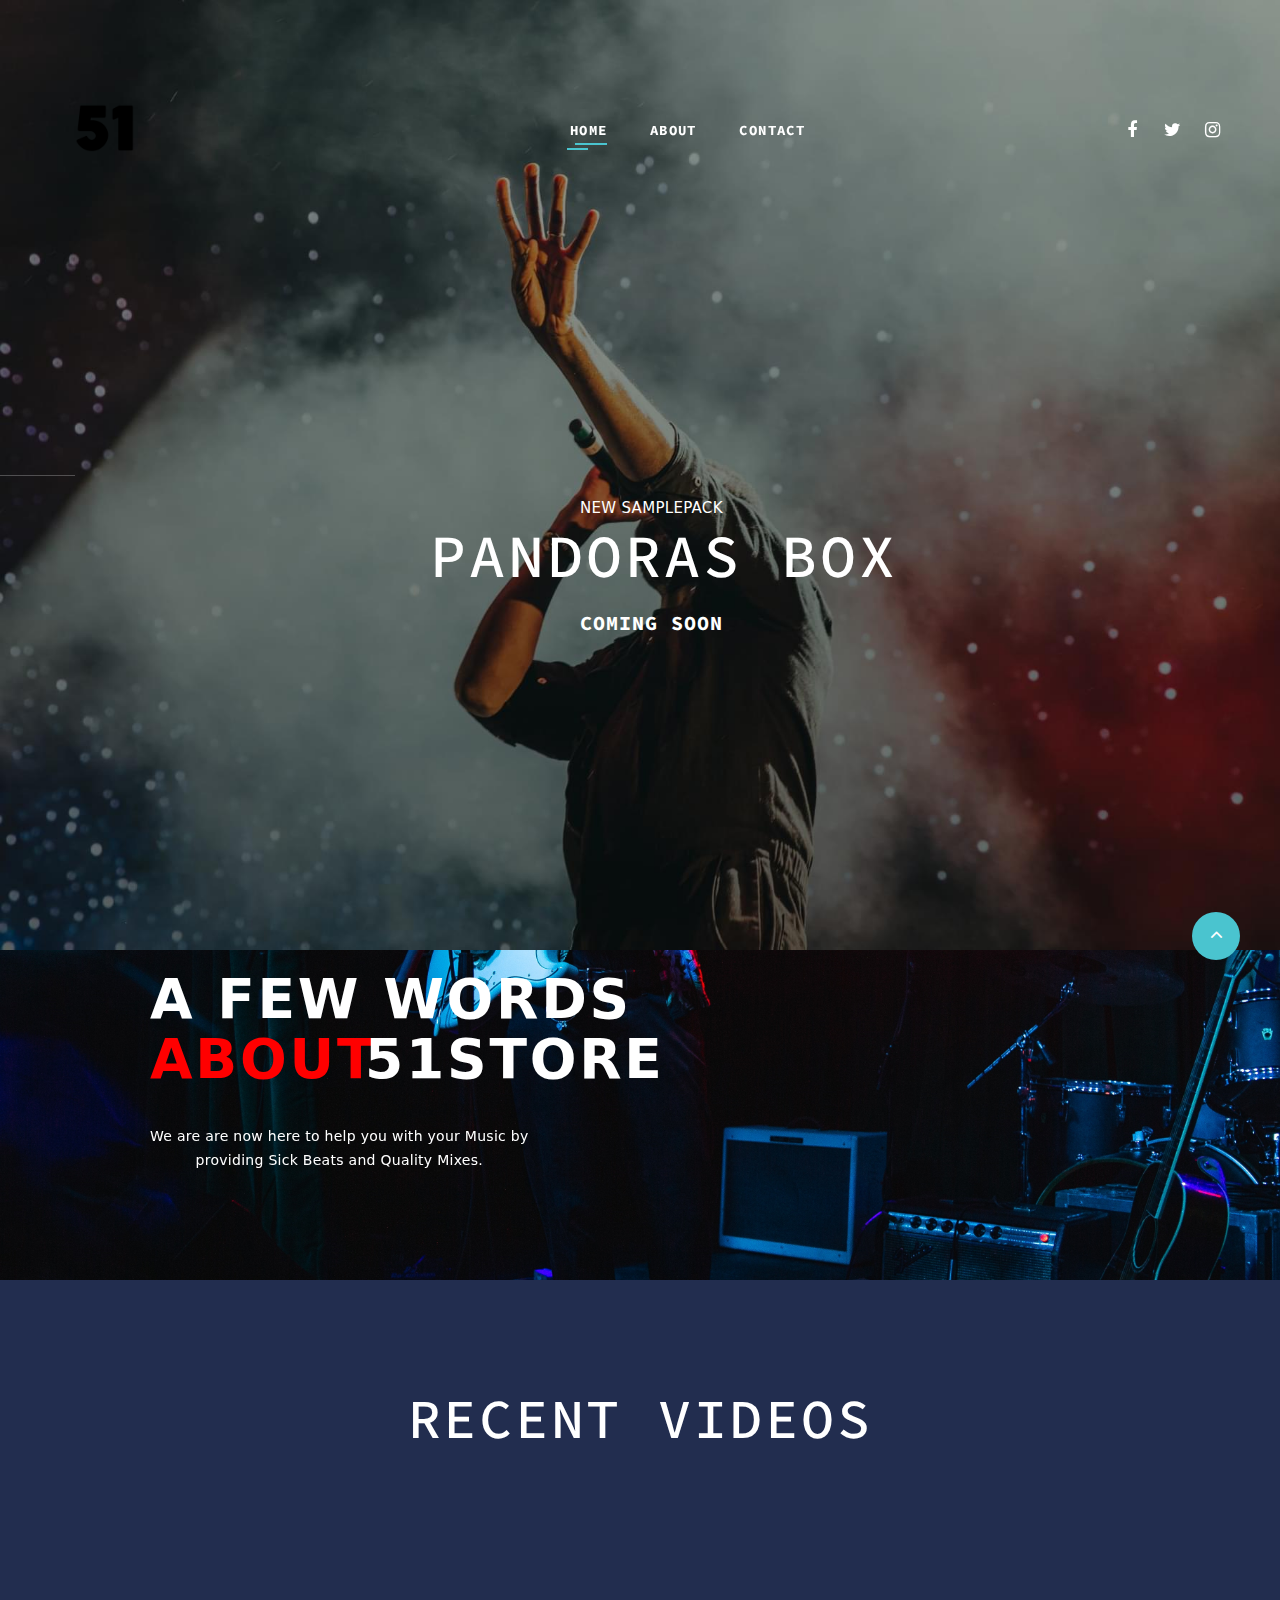
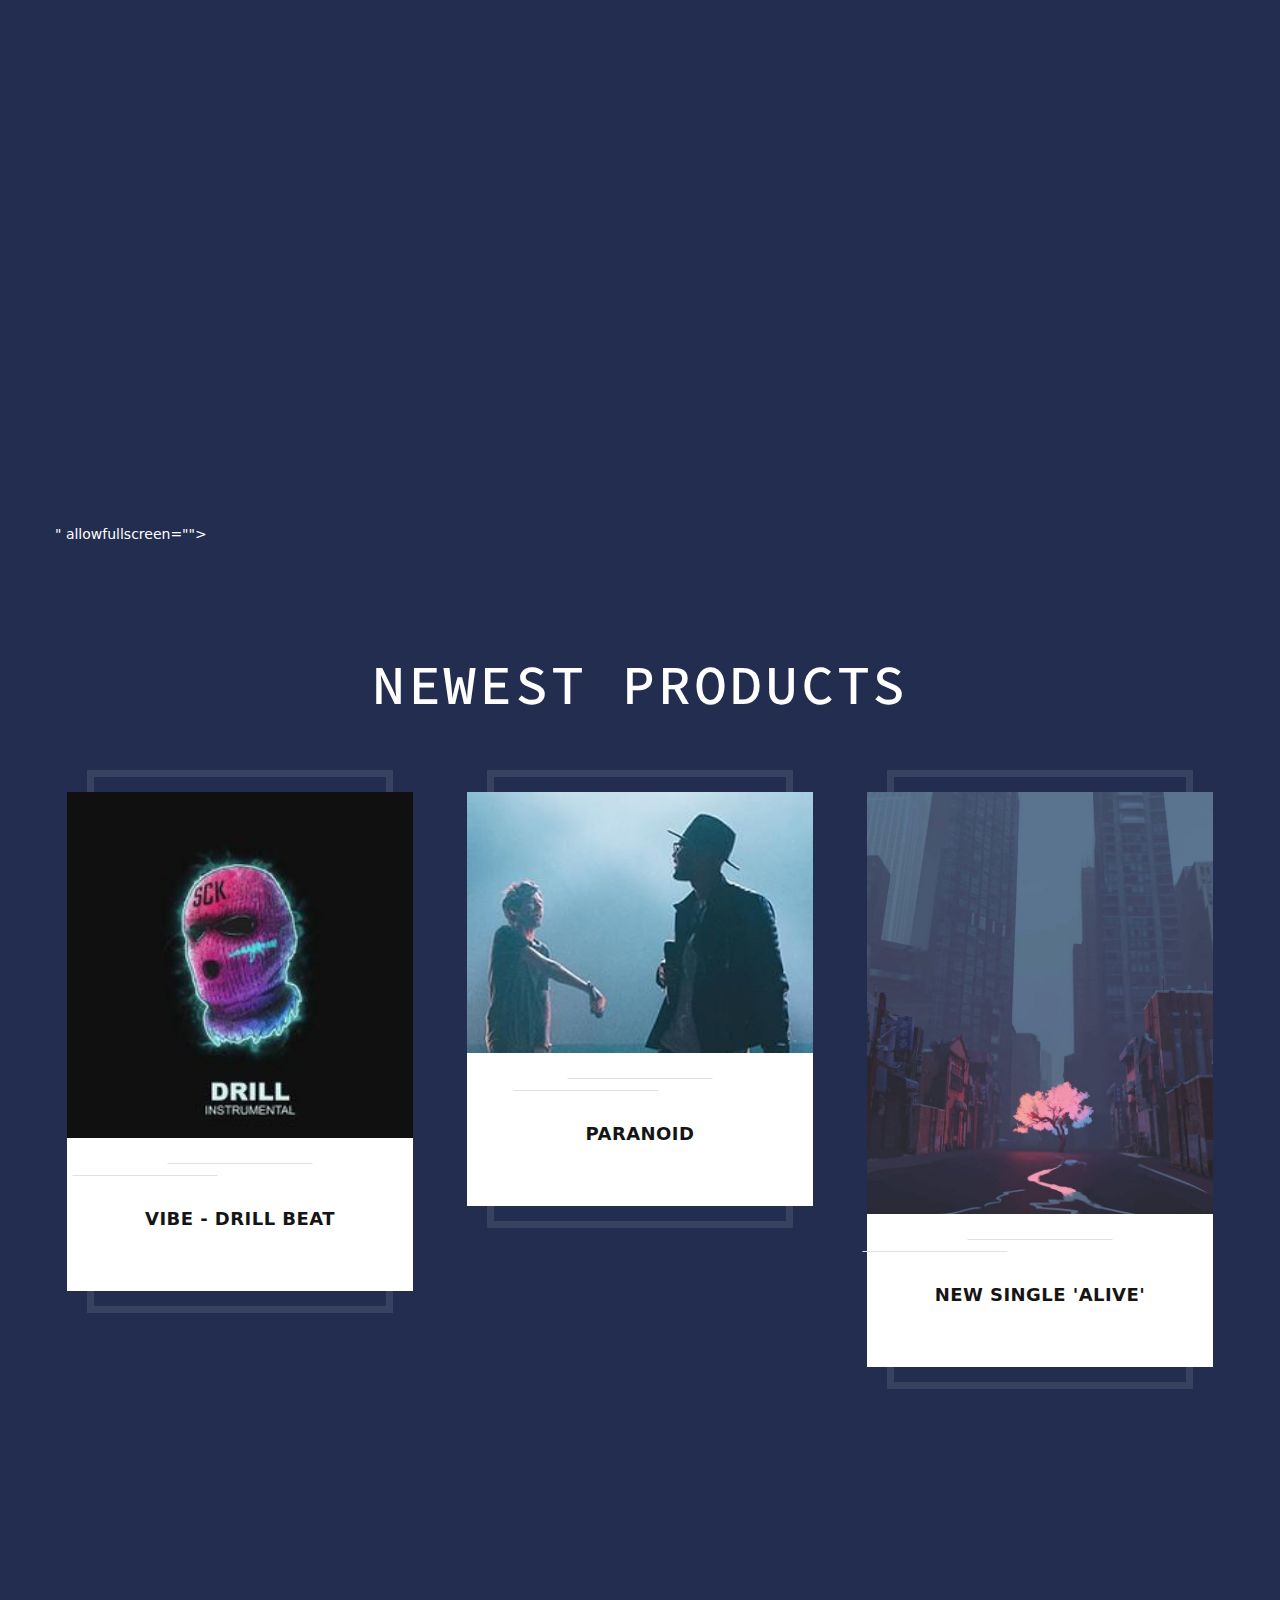
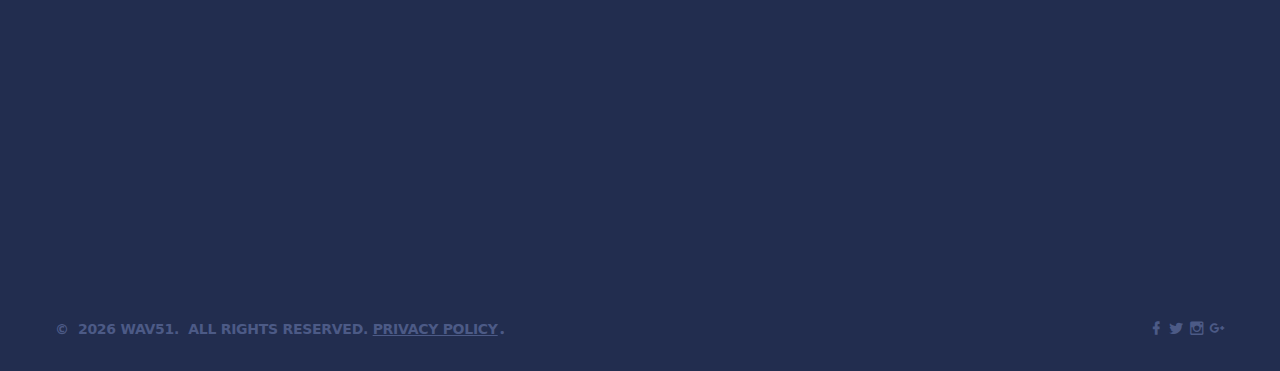
<file: index.html>
<!DOCTYPE html>
<html class="wide wow-animation" lang="en">
  <head>
    <title>51Store-Home</title>
    <meta charset="utf-8">
    <meta name="viewport" content="width=device-width, height=device-height, initial-scale=1.0">
    <meta http-equiv="X-UA-Compatible" content="IE=edge">
    <link rel="icon" href="images/logo.png" type="image/x-icon" id="logo">
    <link rel="stylesheet" type="text/css" href="//fonts.googleapis.com/css?family=Lato:400,700%7COpen+Sans:400,600,700%7CSource+Code+Pro:300,400,500,600,700,900%7CNothing+You+Could+Do%7CPoppins:400,500">
    <link rel="stylesheet" href="css/bootstrap.css">
    <link rel="stylesheet" href="css/fonts.css">
    <link rel="stylesheet" href="css/style.css">
    <style>.ie-panel{display: none;background: #212121;padding: 10px 0;box-shadow: 3px 3px 5px 0 rgba(0,0,0,.3);clear: both;text-align:center;position: relative;z-index: 1;} html.ie-10 .ie-panel, html.lt-ie-10 .ie-panel {display: block;}</style>
  </head>
  <body>
    <div class="ie-panel"><a href="http://windows.microsoft.com/en-US/internet-explorer/"><img src="images/ie8-panel/warning_bar_0000_us.jpg" height="42" width="820" alt="You are using an outdated browser. For a faster, safer browsing experience, upgrade for free today."></a></div>
    <div class="preloader">
      <div class="preloader-body">
        <div class="cssload-container">
          <div class="cssload-speeding-wheel"></div>
        </div>
      </div>
    </div>
    <div class="page">
      <!-- Banner 1--><a class="section section-banner d-none d-xl-block section-banner-top" href="https://www.templatemonster.com/intense-multipurpose-html-template.html" target="blank" style="background-image: url(images/banner/background-02-1920x60.jpg); background-image: -webkit-image-set( url(images/banner/background-02-1920x60.jpg) 1x, url(images/banner/background-02-3840x120.jpg) 2x )"></a>
      <!-- Page Header-->
      <header class="section page-header">
        <!--RD Navbar-->
        <div class="rd-navbar-wrap" style="position: absolute">
          <nav class="rd-navbar rd-navbar-classic" data-layout="rd-navbar-fixed" data-sm-layout="rd-navbar-fixed" data-md-layout="rd-navbar-fixed" data-md-device-layout="rd-navbar-fixed" data-lg-layout="rd-navbar-fixed" data-lg-device-layout="rd-navbar-fixed" data-xl-layout="rd-navbar-static" data-xl-device-layout="rd-navbar-static" data-xxl-layout="rd-navbar-static" data-xxl-device-layout="rd-navbar-static" data-lg-stick-up-offset="46px" data-xl-stick-up-offset="46px" data-xxl-stick-up-offset="46px" data-lg-stick-up="true" data-xl-stick-up="true" data-xxl-stick-up="true">
            <div class="rd-navbar-collapse-toggle rd-navbar-fixed-element-1" data-rd-navbar-toggle=".rd-navbar-collapse"><span></span></div>
            <div class="rd-navbar-main-outer">
              <div class="rd-navbar-main">
                <!--RD Navbar Panel-->
                <div class="rd-navbar-panel">
                  <!--RD Navbar Toggle-->
                  <button class="rd-navbar-toggle" data-rd-navbar-toggle=".rd-navbar-nav-wrap"><span></span></button>
                  <!--RD Navbar Brand-->
                  <div class="rd-navbar-brand">
                    <!--Brand--><a class="brand" href="index.html"><img src="images/logo.png" alt="" width="50%" height="50%"/></a>
                  </div>
                </div>
                <div class="rd-navbar-main-element">
                  <div class="rd-navbar-nav-wrap">
                    <ul class="rd-navbar-nav">
                      <li class="rd-nav-item active"><a class="rd-nav-link" href="index.html">Home</a>
                      </li>
                      <li class="rd-nav-item"><a class="rd-nav-link" href="about.html">About</a>
                      </li>
                      <li class="rd-nav-item"><a class="rd-nav-link" href="contacts.html">Contact</a>
                    </ul>
                  </div>
                </div>
                <div class="rd-navbar-collapse">
                  <ul class="socialite-list">
                    <li><a class="icon novi-icon socialite fa-facebook" href="#"></a></li>
                    <li><a class="icon novi-icon socialite fa-twitter" href="#"></a></li>
                    <li><a class="icon novi-icon socialite fa-instagram" href="#"></a></li>
                  </ul>
                </div>
              </div>
            </div>
          </nav>
        </div>
      </header>
      <!--Swiper-->
      <section class="section swiper-container swiper-slider swiper-slider-1" data-loop="true" data-autoplay="3892" data-simulate-touch="false">
        <div class="swiper-wrapper text-center">
          <div class="swiper-slide context-dark" data-slide-bg="images/bg-image-1.jpg">
            <div class="swiper-slide-caption section-md">
              <div class="container">
                <div class="row justify-content-lg-center">
                  <div class="col-lg-8">
                    <h4 data-caption-animate="fadeInUp" data-caption-delay="100" id="coming-soon">Coming Soon</h4>
                    <h2 data-caption-animate="fadeInUp" data-caption-delay="200" id="sample">PANDORAS BOX</h2>
                    <p data-caption-animate="fadeInUp" data-caption-delay="300" id="sample-pack">New SamplePack</p>
                  </div>
                </div>
              </div>
            </div>
          </div>
        <!--Swiper Pagination-->
        <div class="swiper-pagination"></div>
      </section>

      <section class="parallax-container section-lg text-center" data-parallax-img="images/about-bg-image.png" id="about-bg">
        <div class="parallax-content">
          <div class="container">
            <form class="about" id="about-body">

              <h2 class="about-head-1"><b>A few Words</b></h2>
              <h2 class="about-head-2"><b>About</b></h2>
              <h2 id="about-head-3"><b>51Store</b></h2>
              <div class="about-info">
                  <p>We are are now here to help you with 
                      your Music by<br>providing Sick Beats and Quality Mixes.
                  </p>
              </div>    
             
          </form>
        </div>
      </section>

      <section class="section section-lg bg-default text-center">
        <div class="container">
          <h2>recent videos</h2>
          <!--Bootstrap tabs-->
          <div class="tabs-custom tabs-vertical tabs-video" id="tabs-2">
            <!--Tab panes-->
            <div class="tab-content">
              <div class="tab-pane fade show active" id="tabs-2-1">
                <div class="entry-video embed-responsive embed-responsive-16by9">
                  <iframe width="1024" height="576" src="https://www.youtube.com/embed/iLAbCgSKk68" title="Zindagi | Official Song | Danish Sayyed | Soul Music Factory | Justuju the Band" frameborder="0" allow="accelerometer; autoplay; clipboard-write; encrypted-media; gyroscope; picture-in-picture" allowfullscreen></iframe>" allowfullscreen=""></iframe>
                </div>
              </div>
            </div>
            <div class="scroll-wrap">
              <!--Nav tabs-->
              
            </div>
          </div>
        </div>
      </section>
      <section class="section section-xl bg-default text-center">
        <div class="container">
          <h2>Newest Products</h2>
          <div class="row row-125">
            <div class="col-md-6 col-lg-4">
              <article class="post-classic">
                <figure class="post-classic-figure"><a href="#"><img src="images/sushi.jpg" alt="" width="346" height="130"/></a></figure>
                <div class="post-classic-content">
                  <a class="post-classic-link" href="#"><h5 class="post-classic-title"><a href="#">Vibe - drill beat</h5></a>
                </div>
              </article>
            </div>
            <div class="col-md-6 col-lg-4">
              <article class="post-classic">
                <figure class="post-classic-figure"><a href="#"><img src="images/grid-gallery-5-290x219.jpg" alt="" width="30%" height="10%"/></a></figure>
                <div class="post-classic-content">
                  <a class="post-classic-link" href="#"><h5 class="post-classic-title"><a href="#">Paranoid</h5></a>
                </div>
              </article>
            </div>
            <div class="col-md-6 col-lg-4" id="one">
              <article class="post-classic">
                <figure class="post-classic-figure"><a href="#"><img src="images/alive.jpg" alt="" width="346" height="330"/></a></figure>
               <div class="post-classic-content">
                  <a class="post-classic-link" href="#"><h5 class="post-classic-title"><a href="#">New single 'alive'</h5></a>
                </div>
              </article>
            </div>
          </div>
        </div>
      </section>
      <footer class="section footer-classic bg-default">
          <div class="footer-classic-body section-xl context-dark">
            <div class="container">
              <div class="row row-40 row-md-50 justify-content-sm-between">
                <div class="col-lg-5 wow fadeInRight" style="visibility: visible; animation-name: fadeInRight;">
                  <div class="inset-xl-right-55">
                    <h4 class="footer-creative-title">About us</h4>
                    <p>51store is a Duo of a Producer and rapper, Straight outof India, we are here to provide best music which you deserve.</p>
                    <div class="group-sm group-middle"><a class="button button-shadow-2 button-gray-800 button-zakaria" href="discography.html">View albums</a><a class="button button-shadow-2 button-white button-zakaria" href="grid-blog.html">View events</a></div>
                  </div>
                </div>
                <div class="col-sm-6 col-lg-3 wow fadeInRight" data-wow-delay=".1s" style="visibility: visible; animation-delay: 0.1s; animation-name: fadeInRight;">
                  <h4 class="footer-creative-title">Contacts</h4>
                  <ul class="contacts-holly">
                    <li>
                      <div class="contacts-holly-title">Phone</div>
                      <div class="contacts-holly-text"><a href="tel:#">+91 8928178463<br>+91 9136952869</a></div>
                    </li>
                    <li>
                      <div class="contacts-holly-title">E-mail</div>
                      <div class="contacts-holly-text"><a href="mailto:#">wav51studio@gmail.com</a></div>
                    </li>
                  </ul>
                </div>
                <div class="col-sm-5 col-lg-2 wow fadeInRight" data-wow-delay=".2s" style="visibility: visible; animation-delay: 0.2s; animation-name: fadeInRight;">
                  <h4 class="footer-creative-title">Menu</h4>
                  <ul class="footer-creative-list">
                    <li><a href="bio.html">About 51Store</a></li>
                    <li><a href="contacts.html">Contacts</a></li>
                  </ul>
                </div>
              </div>
            </div>
          </div>
          <div class="footer-creative-panel">
            <div class="container">
              <div class="row row-10 align-items-center justify-content-sm-between">
                <div class="col-sm-auto">
                  <p class="rights"><span>©&nbsp; </span><span class="copyright-year">2022</span><span>&nbsp;</span><span>wav51</span><span>.&nbsp; All rights reserved.</span><span>&nbsp;</span><a href="privacy-policy.html">Privacy Policy</a>.</p>
                </div>
                <div class="col-sm-auto">
                  <ul class="list-inline list-social list-inline-sm">
                    <li><a class="icon mdi mdi-facebook" href="#"></a></li>
                    <li><a class="icon mdi mdi-twitter" href="#"></a></li>
                    <li><a class="icon mdi mdi-instagram" href="#"></a></li>
                    <li><a class="icon mdi mdi-google-plus" href="#"></a></li>
                  </ul>
                </div>
              </div>
            </div>
          </div>
      </footer>
    </div>
    <div class="snackbars" id="form-output-global"></div>
    <script src="js/core.min.js"></script>
    <script src="js/script.js"></script>
    <!--coded by houdini-->
  </body>
</html>
</file>
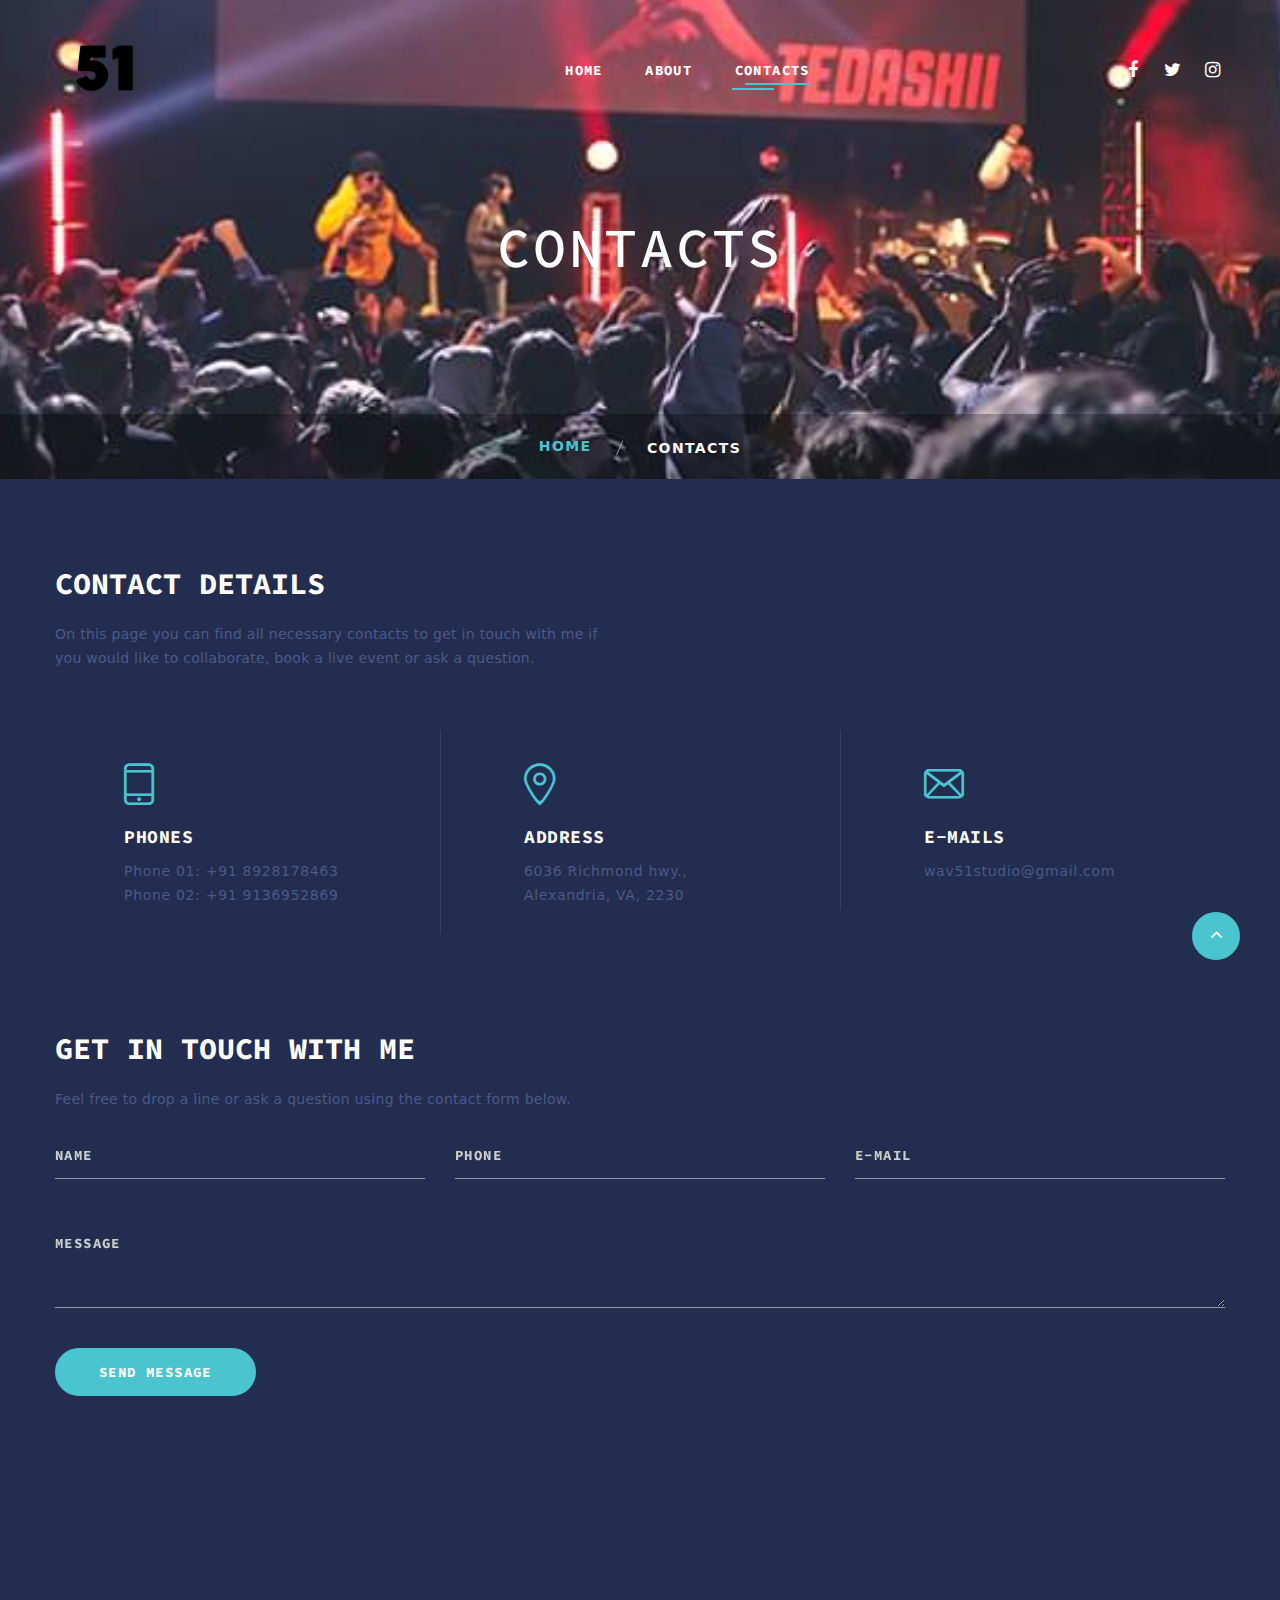
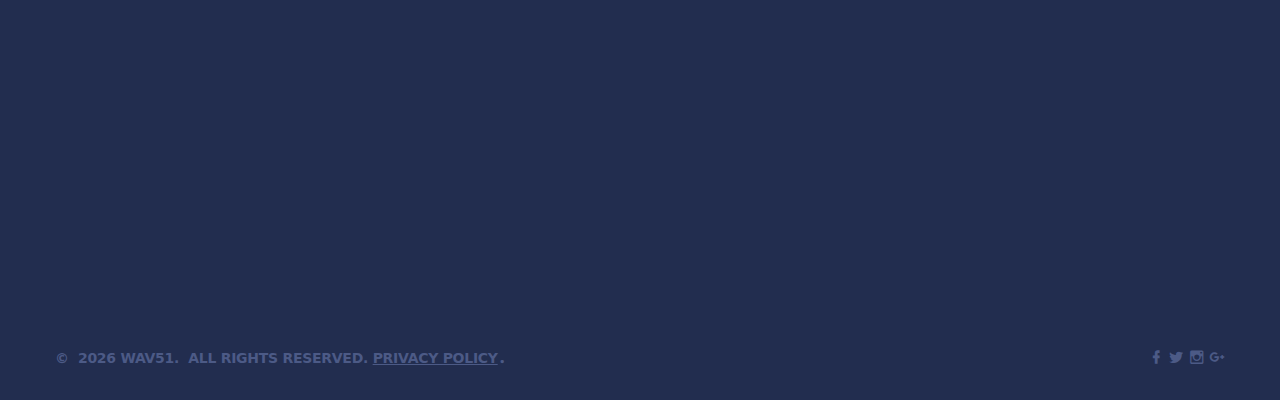
<file: contacts.html>
<!DOCTYPE html>
<html class="wide wow-animation" lang="en">
  <head>
    <title>Contacts</title>
    <meta charset="utf-8">
    <meta name="viewport" content="width=device-width, height=device-height, initial-scale=1.0">
    <meta http-equiv="X-UA-Compatible" content="IE=edge">
    <link rel="icon" href="images/logo.png" type="image/x-icon" id="logo">
    <link rel="stylesheet" type="text/css" href="//fonts.googleapis.com/css?family=Lato:400,700%7COpen+Sans:400,600,700%7CSource+Code+Pro:300,400,500,600,700,900%7CNothing+You+Could+Do%7CPoppins:400,500">
    <link rel="stylesheet" href="css/bootstrap.css">
    <link rel="stylesheet" href="css/fonts.css">
    <link rel="stylesheet" href="css/style.css">
    <style>.ie-panel{display: none;background: #212121;padding: 10px 0;box-shadow: 3px 3px 5px 0 rgba(0,0,0,.3);clear: both;text-align:center;position: relative;z-index: 1;} html.ie-10 .ie-panel, html.lt-ie-10 .ie-panel {display: block;}</style>
  </head>
  <body>
    <div class="ie-panel"><a href="http://windows.microsoft.com/en-US/internet-explorer/"><img src="images/ie8-panel/warning_bar_0000_us.jpg" height="42" width="820" alt="You are using an outdated browser. For a faster, safer browsing experience, upgrade for free today."></a></div>
    <div class="preloader">
      <div class="preloader-body">
        <div class="cssload-container">
          <div class="cssload-speeding-wheel"></div>
        </div>
      </div>
    </div>
    <div class="page">
      <header class="section page-header">
        <!--RD Navbar-->
        <div class="rd-navbar-wrap" style="position: absolute">
          <nav class="rd-navbar rd-navbar-classic" data-layout="rd-navbar-fixed" data-sm-layout="rd-navbar-fixed" data-md-layout="rd-navbar-fixed" data-md-device-layout="rd-navbar-fixed" data-lg-layout="rd-navbar-fixed" data-lg-device-layout="rd-navbar-fixed" data-xl-layout="rd-navbar-static" data-xl-device-layout="rd-navbar-static" data-xxl-layout="rd-navbar-static" data-xxl-device-layout="rd-navbar-static" data-lg-stick-up-offset="46px" data-xl-stick-up-offset="46px" data-xxl-stick-up-offset="46px" data-lg-stick-up="true" data-xl-stick-up="true" data-xxl-stick-up="true">
            <div class="rd-navbar-collapse-toggle rd-navbar-fixed-element-1" data-rd-navbar-toggle=".rd-navbar-collapse"><span></span></div>
            <div class="rd-navbar-main-outer">
              <div class="rd-navbar-main">
                <!--RD Navbar Panel-->
                <div class="rd-navbar-panel">
                  <!--RD Navbar Toggle-->
                  <button class="rd-navbar-toggle" data-rd-navbar-toggle=".rd-navbar-nav-wrap"><span></span></button>
                  <!--RD Navbar Brand-->
                  <div class="rd-navbar-brand">
                    <!--Brand--><a class="brand" href="index.html"><img src="images/logo.png" alt="" width="50%" height="50%"/></a>
                  </div>
                </div>
                <div class="rd-navbar-main-element">
                  <div class="rd-navbar-nav-wrap">
                    <ul class="rd-navbar-nav">
                      <li class="rd-nav-item"><a class="rd-nav-link" href="index.html">Home</a>
                      </li>
                      <li class="rd-nav-item"><a class="rd-nav-link" href="about.html">About</a>
                      </li>
                      <li class="rd-nav-item active"><a class="rd-nav-link" href="contacts.html">Contacts</a>
                      </li>
                    </ul>
                  </div>
                </div>
                <div class="rd-navbar-collapse">
                  <ul class="socialite-list">
                    <li><a class="icon novi-icon socialite fa-facebook" href="#"></a></li>
                    <li><a class="icon novi-icon socialite fa-twitter" href="#"></a></li>
                    <li><a class="icon novi-icon socialite fa-instagram" href="#"></a></li>
                  </ul>
                </div>
              </div>
            </div>
          </nav>
        </div>
      </header>
      <!-- Breadcrumbs-->
      <section class="breadcrumbs-custom bg-image context-dark" style="background-image: url(images/contact-bg.jpg);">
        <div class="container">
          <h2 class="breadcrumbs-custom-title">Contacts</h2>
        </div>
        <ul class="breadcrumbs-custom-path">
          <li><a href="index.html">Home</a></li>
          <li class="active">Contacts</li>
        </ul>
      </section>
      <section class="section section-md bg-default">
        <div class="container">
          <div class="row">
            <div class="col-lg-6 col-md-8 col-sm-10">
              <h3>Contact details</h3>
              <p class="text-gray-600">On this page you can find all necessary contacts to get in touch with me if you would like to collaborate, book a live event or ask a question.</p>
            </div>
          </div>
          <div class="row row-50 justify-lg-content-center row-custom-border">
            <div class="col-lg-4 col-md-6">
              <div class="box-icon-classic">
                <div class="icon novi-icon icon-primary icon-lg fl-bigmug-line-cellphone55"></div>
                <h5 class="box-icon-classic-title">Phones</h5>
                <ul class="box-icon-classic-list">
                  <li><a href="tel:#">Phone 01: +91 8928178463</a></li>
                  <li><a href="tel:#">Phone 02: +91 9136952869</a></li>
                </ul>
              </div>
            </div>
            <div class="col-lg-4 col-md-6">
              <div class="box-icon-classic">
                <div class="icon novi-icon icon-primary icon-lg fl-bigmug-line-big104"></div>
                <h5 class="box-icon-classic-title">address</h5>
                <ul class="box-icon-classic-list">
                  <li><a href="#">6036 Richmond hwy., <br> Alexandria,  VA, 2230</a></li>
                </ul>
              </div>
            </div>
            <div class="col-lg-4 col-md-6">
              <div class="box-icon-classic">
                <div class="icon novi-icon icon-primary icon-md fl-bigmug-line-email64"></div>
                <h5 class="box-icon-classic-title">e-mails</h5>
                <ul class="box-icon-classic-list">
                  <li><a href="mailto:#">wav51studio@gmail.com</a></li>
                </ul>
              </div>
            </div>
          </div>
        </div>
      </section>

      <!--Mailform-->
      <section class="section section-lg bg-default">
        <div class="container">
          <div class="row">
            <div class="col-lg-6 col-md-8 col-sm-10">
              <h3>Get in touch with me</h3>
              <p class="text-gray-600">Feel free to drop a line or ask a question using the contact form below.</p>
            </div>
          </div>
          <!--RD Mailform-->
          <form class="rd-form rd-mailform text-left" data-form-output="form-output-global" data-form-type="contact" method="post" action="bat/rd-mailform.php">
            <div class="row row-40">
              <div class="col-lg-4">
                <div class="form-wrap">
                  <label class="form-label" for="contact-name">Name</label>
                  <input class="form-input" id="contact-name" type="text" name="name" data-constraints="@Required">
                </div>
              </div>
              <div class="col-lg-4">
                <div class="form-wrap">
                  <label class="form-label" for="contact-phone">Phone</label>
                  <input class="form-input" id="contact-phone" type="text" name="phone" data-constraints="@Required @PhoneNumber">
                </div>
              </div>
              <div class="col-lg-4">
                <div class="form-wrap">
                  <label class="form-label" for="contact-email">E-Mail</label>
                  <input class="form-input" id="contact-email" type="email" name="email" data-constraints="@Required @Email">
                </div>
              </div>
              <div class="col-lg-12">
                <div class="form-wrap">
                  <label class="form-label" for="contact-message">Message</label>
                  <textarea class="form-input" id="contact-message" name="message" data-constraints="@Required"></textarea>
                </div>
              </div>
              <div class="col-lg-12">
                <div class="form-wrap">
                  <button class="button button-primary" type="submit">send message</button>
                </div>
              </div>
            </div>
          </form>
        </div>
      </section>
      <footer class="section footer-classic bg-default">
        <div class="footer-classic-body section-xl context-dark">
          <div class="container">
            <div class="row row-40 row-md-50 justify-content-sm-between">
              <div class="col-lg-5 wow fadeInRight" style="visibility: visible; animation-name: fadeInRight;">
                <div class="inset-xl-right-55">
                  <h4 class="footer-creative-title">About us</h4>
                  <p>51store is a Duo of a Producer and rapper, Straight outof India, we are here to provide best music which you deserve.</p>
                  <div class="group-sm group-middle"><a class="button button-shadow-2 button-gray-800 button-zakaria" href="discography.html">View albums</a><a class="button button-shadow-2 button-white button-zakaria" href="grid-blog.html">View events</a></div>
                </div>
              </div>
              <div class="col-sm-6 col-lg-3 wow fadeInRight" data-wow-delay=".1s" style="visibility: visible; animation-delay: 0.1s; animation-name: fadeInRight;">
                <h4 class="footer-creative-title">Contacts</h4>
                <ul class="contacts-holly">
                  <li>
                    <div class="contacts-holly-title">Phone</div>
                    <div class="contacts-holly-text"><a href="tel:#">+91 8928178463<br>+91 9136952869</a></div>
                  </li>
                  <li>
                    <div class="contacts-holly-title">E-mail</div>
                    <div class="contacts-holly-text"><a href="mailto:#">wav51studio@gmail.com</a></div>
                  </li>
                </ul>
              </div>
              <div class="col-sm-5 col-lg-2 wow fadeInRight" data-wow-delay=".2s" style="visibility: visible; animation-delay: 0.2s; animation-name: fadeInRight;">
                <h4 class="footer-creative-title">Menu</h4>
                <ul class="footer-creative-list">
                  <li><a href="store.html">About 51Store</a></li>
                  <li><a href="contacts.html">Contacts</a></li>
                </ul>
              </div>
            </div>
          </div>
        </div>
        <div class="footer-creative-panel">
          <div class="container">
            <div class="row row-10 align-items-center justify-content-sm-between">
              <div class="col-sm-auto">
                <p class="rights"><span>©&nbsp; </span><span class="copyright-year">2022</span><span>&nbsp;</span><span>wav51</span><span>.&nbsp; All rights reserved.</span><span>&nbsp;</span><a href="privacy-policy.html">Privacy Policy</a>.</p>
              </div>
              <div class="col-sm-auto">
                <ul class="list-inline list-social list-inline-sm">
                  <li><a class="icon mdi mdi-facebook" href="#"></a></li>
                  <li><a class="icon mdi mdi-twitter" href="#"></a></li>
                  <li><a class="icon mdi mdi-instagram" href="#"></a></li>
                  <li><a class="icon mdi mdi-google-plus" href="#"></a></li>
                </ul>
              </div>
            </div>
          </div>
        </div>
    </footer>
    </div>
    <div class="snackbars" id="form-output-global"></div>
    <script src="js/core.min.js"></script>
    <script src="js/script.js"></script>
  </body>
</html>
</file>
<file: css/fonts.css>
/*
* Fonts
*/
/*
* Font Awesome Icons 4.7.0
*/
@font-face {
	font-family: 'FontAwesome';
	src: url("../fonts/fontawesome-webfont.eot?v=4.7.0");
	src: url("../fonts/fontawesome-webfont.eot?#iefix&v=4.7.0") format("embedded-opentype"), url("../fonts/fontawesome-webfont.woff2?v=4.7.0") format("woff2"), url("../fonts/fontawesome-webfont.woff?v=4.7.0") format("woff"), url("../fonts/fontawesome-webfont.ttf?v=4.7.0") format("truetype"), url("../fonts/fontawesome-webfont.svg?v=4.7.0#fontawesomeregular") format("svg");
	font-weight: normal;
	font-style: normal;
}

.fa {
	display: inline-block;
	font-family: 'FontAwesome';
	font-size: inherit;
	text-rendering: auto;
	-webkit-font-smoothing: antialiased;
	-moz-osx-font-smoothing: grayscale;
}

[class*='fa-']:before {
	font-weight: 400;
	font-family: 'FontAwesome';
}

/* makes the font 33% larger relative to the icon container */
.fa-lg {
	font-size: 1.33333333em;
	line-height: 0.75em;
	vertical-align: -15%;
}

.fa-2x {
	font-size: 2em;
}

.fa-3x {
	font-size: 3em;
}

.fa-4x {
	font-size: 4em;
}

.fa-5x {
	font-size: 5em;
}

.fa-fw {
	width: 1.28571429em;
	text-align: center;
}

.fa-ul {
	padding-left: 0;
	margin-left: 2.14285714em;
	list-style-type: none;
}

.fa-ul > li {
	position: relative;
}

.fa-li {
	position: absolute;
	left: -2.14285714em;
	width: 2.14285714em;
	top: 0.14285714em;
	text-align: center;
}

.fa-li.fa-lg {
	left: -1.85714286em;
}

.fa-border {
	padding: .2em .25em .15em;
	border: solid 0.08em #eeeeee;
	border-radius: .1em;
}

.fa-pull-left {
	float: left;
}

.fa-pull-right {
	float: right;
}

.fa.fa-pull-left {
	margin-right: .3em;
}

.fa.fa-pull-right {
	margin-left: .3em;
}

/* Deprecated as of 4.4.0 */
.pull-right {
	float: right;
}

.pull-left {
	float: left;
}

.fa.pull-left {
	margin-right: .3em;
}

.fa.pull-right {
	margin-left: .3em;
}

.fa-spin {
	-webkit-animation: fa-spin 2s infinite linear;
	animation: fa-spin 2s infinite linear;
}

.fa-pulse {
	-webkit-animation: fa-spin 1s infinite steps(8);
	animation: fa-spin 1s infinite steps(8);
}

@-webkit-keyframes fa-spin {
	0% {
		-webkit-transform: rotate(0deg);
		transform: rotate(0deg);
	}
	100% {
		-webkit-transform: rotate(359deg);
		transform: rotate(359deg);
	}
}

@keyframes fa-spin {
	0% {
		-webkit-transform: rotate(0deg);
		transform: rotate(0deg);
	}
	100% {
		-webkit-transform: rotate(359deg);
		transform: rotate(359deg);
	}
}

.fa-rotate-90 {
	-ms-filter: "progid:DXImageTransform.Microsoft.BasicImage(rotation=1)";
	-webkit-transform: rotate(90deg);
	-ms-transform: rotate(90deg);
	transform: rotate(90deg);
}

.fa-rotate-180 {
	-ms-filter: "progid:DXImageTransform.Microsoft.BasicImage(rotation=2)";
	-webkit-transform: rotate(180deg);
	-ms-transform: rotate(180deg);
	transform: rotate(180deg);
}

.fa-rotate-270 {
	-ms-filter: "progid:DXImageTransform.Microsoft.BasicImage(rotation=3)";
	-webkit-transform: rotate(270deg);
	-ms-transform: rotate(270deg);
	transform: rotate(270deg);
}

#sample
{
	color:rgb(255, 255, 255);
	font-size:60px;
	text-transform: uppercase;
	position:absolute;
	top:60px;
	left:190px; 
}
#coming-soon
{
	color:rgb(255, 255, 255);
	font-size:20px;
	text-transform: uppercase;
	position:absolute;
	top:140px;
	left:340px;   
}
#sample-pack
{
	color:rgb(255, 255, 255);
	font-size:15px;
	text-transform: uppercase;
	position:absolute;
	top:5px;
	left:340px;   
}

.fa-flip-horizontal {
	-ms-filter: "progid:DXImageTransform.Microsoft.BasicImage(rotation=0, mirror=1)";
	-webkit-transform: scale(-1, 1);
	-ms-transform: scale(-1, 1);
	transform: scale(-1, 1);
}

.fa-flip-vertical {
	-ms-filter: "progid:DXImageTransform.Microsoft.BasicImage(rotation=2, mirror=1)";
	-webkit-transform: scale(1, -1);
	-ms-transform: scale(1, -1);
	transform: scale(1, -1);
}

:root .fa-rotate-90,
:root .fa-rotate-180,
:root .fa-rotate-270,
:root .fa-flip-horizontal,
:root .fa-flip-vertical {
	filter: none;
}

.fa-stack {
	position: relative;
	display: inline-block;
	width: 2em;
	height: 2em;
	line-height: 2em;
	vertical-align: middle;
}

.fa-stack-1x,
.fa-stack-2x {
	position: absolute;
	left: 0;
	width: 100%;
	text-align: center;
}

.fa-stack-1x {
	line-height: inherit;
}

.fa-stack-2x {
	font-size: 2em;
}

.fa-inverse {
	color: #ffffff;
}

/* Font Awesome uses the Unicode Private Use Area (PUA) to ensure screen
   readers do not read off random characters that represent icons */
.fa-glass:before {
	content: "\f000";
}

.fa-music:before {
	content: "\f001";
}

.fa-search:before {
	content: "\f002";
}

.fa-envelope-o:before {
	content: "\f003";
}

.fa-heart:before {
	content: "\f004";
}

.fa-star:before {
	content: "\f005";
}

.fa-star-o:before {
	content: "\f006";
}

.fa-user:before {
	content: "\f007";
}

.fa-film:before {
	content: "\f008";
}

.fa-th-large:before {
	content: "\f009";
}

.fa-th:before {
	content: "\f00a";
}

.fa-th-list:before {
	content: "\f00b";
}

.fa-check:before {
	content: "\f00c";
}

.fa-remove:before,
.fa-close:before,
.fa-times:before {
	content: "\f00d";
}

.fa-search-plus:before {
	content: "\f00e";
}

.fa-search-minus:before {
	content: "\f010";
}

.fa-power-off:before {
	content: "\f011";
}

.fa-signal:before {
	content: "\f012";
}

.fa-gear:before,
.fa-cog:before {
	content: "\f013";
}

.fa-trash-o:before {
	content: "\f014";
}

.fa-home:before {
	content: "\f015";
}

.fa-file-o:before {
	content: "\f016";
}

.fa-clock-o:before {
	content: "\f017";
}

.fa-road:before {
	content: "\f018";
}

.fa-download:before {
	content: "\f019";
}

.fa-arrow-circle-o-down:before {
	content: "\f01a";
}

.fa-arrow-circle-o-up:before {
	content: "\f01b";
}

.fa-inbox:before {
	content: "\f01c";
}

.fa-play-circle-o:before {
	content: "\f01d";
}

.fa-rotate-right:before,
.fa-repeat:before {
	content: "\f01e";
}

.fa-refresh:before {
	content: "\f021";
}

.fa-list-alt:before {
	content: "\f022";
}

.fa-lock:before {
	content: "\f023";
}

.fa-flag:before {
	content: "\f024";
}

.fa-headphones:before {
	content: "\f025";
}

.fa-volume-off:before {
	content: "\f026";
}

.fa-volume-down:before {
	content: "\f027";
}

.fa-volume-up:before {
	content: "\f028";
}

.fa-qrcode:before {
	content: "\f029";
}

.fa-barcode:before {
	content: "\f02a";
}

.fa-tag:before {
	content: "\f02b";
}

.fa-tags:before {
	content: "\f02c";
}

.fa-book:before {
	content: "\f02d";
}

.fa-bookmark:before {
	content: "\f02e";
}

.fa-print:before {
	content: "\f02f";
}

.fa-camera:before {
	content: "\f030";
}

.fa-font:before {
	content: "\f031";
}

.fa-bold:before {
	content: "\f032";
}

.fa-italic:before {
	content: "\f033";
}

.fa-text-height:before {
	content: "\f034";
}

.fa-text-width:before {
	content: "\f035";
}

.fa-align-left:before {
	content: "\f036";
}

.fa-align-center:before {
	content: "\f037";
}

.fa-align-right:before {
	content: "\f038";
}

.fa-align-justify:before {
	content: "\f039";
}

.fa-list:before {
	content: "\f03a";
}

.fa-dedent:before,
.fa-outdent:before {
	content: "\f03b";
}

.fa-indent:before {
	content: "\f03c";
}

.fa-video-camera:before {
	content: "\f03d";
}

.fa-photo:before,
.fa-image:before,
.fa-picture-o:before {
	content: "\f03e";
}

.fa-pencil:before {
	content: "\f040";
}

.fa-map-marker:before {
	content: "\f041";
}

.fa-adjust:before {
	content: "\f042";
}

.fa-tint:before {
	content: "\f043";
}

.fa-edit:before,
.fa-pencil-square-o:before {
	content: "\f044";
}

.fa-share-square-o:before {
	content: "\f045";
}

.fa-check-square-o:before {
	content: "\f046";
}

.fa-arrows:before {
	content: "\f047";
}

.fa-step-backward:before {
	content: "\f048";
}

.fa-fast-backward:before {
	content: "\f049";
}

.fa-backward:before {
	content: "\f04a";
}

.fa-play:before {
	content: "\f04b";
}

.fa-pause:before {
	content: "\f04c";
}

.fa-stop:before {
	content: "\f04d";
}

.fa-forward:before {
	content: "\f04e";
}

.fa-fast-forward:before {
	content: "\f050";
}

.fa-step-forward:before {
	content: "\f051";
}

.fa-eject:before {
	content: "\f052";
}

.fa-chevron-left:before {
	content: "\f053";
}

.fa-chevron-right:before {
	content: "\f054";
}

.fa-plus-circle:before {
	content: "\f055";
}

.fa-minus-circle:before {
	content: "\f056";
}

.fa-times-circle:before {
	content: "\f057";
}

.fa-check-circle:before {
	content: "\f058";
}

.fa-question-circle:before {
	content: "\f059";
}

.fa-info-circle:before {
	content: "\f05a";
}

.fa-crosshairs:before {
	content: "\f05b";
}

.fa-times-circle-o:before {
	content: "\f05c";
}

.fa-check-circle-o:before {
	content: "\f05d";
}

.fa-ban:before {
	content: "\f05e";
}

.fa-arrow-left:before {
	content: "\f060";
}

.fa-arrow-right:before {
	content: "\f061";
}

.fa-arrow-up:before {
	content: "\f062";
}

.fa-arrow-down:before {
	content: "\f063";
}

.fa-mail-forward:before,
.fa-share:before {
	content: "\f064";
}

.fa-expand:before {
	content: "\f065";
}

.fa-compress:before {
	content: "\f066";
}

.fa-plus:before {
	content: "\f067";
}

.fa-minus:before {
	content: "\f068";
}

.fa-asterisk:before {
	content: "\f069";
}

.fa-exclamation-circle:before {
	content: "\f06a";
}

.fa-gift:before {
	content: "\f06b";
}

.fa-leaf:before {
	content: "\f06c";
}

.fa-fire:before {
	content: "\f06d";
}

.fa-eye:before {
	content: "\f06e";
}

.fa-eye-slash:before {
	content: "\f070";
}

.fa-warning:before,
.fa-exclamation-triangle:before {
	content: "\f071";
}

.fa-plane:before {
	content: "\f072";
}

.fa-calendar:before {
	content: "\f073";
}

.fa-random:before {
	content: "\f074";
}

.fa-comment:before {
	content: "\f075";
}

.fa-magnet:before {
	content: "\f076";
}

.fa-chevron-up:before {
	content: "\f077";
}

.fa-chevron-down:before {
	content: "\f078";
}

.fa-retweet:before {
	content: "\f079";
}

.fa-shopping-cart:before {
	content: "\f07a";
}

.fa-folder:before {
	content: "\f07b";
}

.fa-folder-open:before {
	content: "\f07c";
}

.fa-arrows-v:before {
	content: "\f07d";
}

.fa-arrows-h:before {
	content: "\f07e";
}

.fa-bar-chart-o:before,
.fa-bar-chart:before {
	content: "\f080";
}

.fa-twitter-square:before {
	content: "\f081";
}

.fa-facebook-square:before {
	content: "\f082";
}

.fa-camera-retro:before {
	content: "\f083";
}

.fa-key:before {
	content: "\f084";
}

.fa-gears:before,
.fa-cogs:before {
	content: "\f085";
}

.fa-comments:before {
	content: "\f086";
}

.fa-thumbs-o-up:before {
	content: "\f087";
}

.fa-thumbs-o-down:before {
	content: "\f088";
}

.fa-star-half:before {
	content: "\f089";
}

.fa-heart-o:before {
	content: "\f08a";
}

.fa-sign-out:before {
	content: "\f08b";
}

.fa-linkedin-square:before {
	content: "\f08c";
}

.fa-thumb-tack:before {
	content: "\f08d";
}

.fa-external-link:before {
	content: "\f08e";
}

.fa-sign-in:before {
	content: "\f090";
}

.fa-trophy:before {
	content: "\f091";
}

.fa-github-square:before {
	content: "\f092";
}

.fa-upload:before {
	content: "\f093";
}

.fa-lemon-o:before {
	content: "\f094";
}

.fa-phone:before {
	content: "\f095";
}

.fa-square-o:before {
	content: "\f096";
}

.fa-bookmark-o:before {
	content: "\f097";
}

.fa-phone-square:before {
	content: "\f098";
}

.fa-twitter:before {
	content: "\f099";
}

.fa-facebook-f:before,
.fa-facebook:before {
	content: "\f09a";
}

.fa-github:before {
	content: "\f09b";
}

.fa-unlock:before {
	content: "\f09c";
}

.fa-credit-card:before {
	content: "\f09d";
}

.fa-feed:before,
.fa-rss:before {
	content: "\f09e";
}

.fa-hdd-o:before {
	content: "\f0a0";
}

.fa-bullhorn:before {
	content: "\f0a1";
}

.fa-bell:before {
	content: "\f0f3";
}

.fa-certificate:before {
	content: "\f0a3";
}

.fa-hand-o-right:before {
	content: "\f0a4";
}

.fa-hand-o-left:before {
	content: "\f0a5";
}

.fa-hand-o-up:before {
	content: "\f0a6";
}

.fa-hand-o-down:before {
	content: "\f0a7";
}

.fa-arrow-circle-left:before {
	content: "\f0a8";
}

.fa-arrow-circle-right:before {
	content: "\f0a9";
}

.fa-arrow-circle-up:before {
	content: "\f0aa";
}

.fa-arrow-circle-down:before {
	content: "\f0ab";
}

.fa-globe:before {
	content: "\f0ac";
}

.fa-wrench:before {
	content: "\f0ad";
}

.fa-tasks:before {
	content: "\f0ae";
}

.fa-filter:before {
	content: "\f0b0";
}

.fa-briefcase:before {
	content: "\f0b1";
}

.fa-arrows-alt:before {
	content: "\f0b2";
}

.fa-group:before,
.fa-users:before {
	content: "\f0c0";
}

.fa-chain:before,
.fa-link:before {
	content: "\f0c1";
}

.fa-cloud:before {
	content: "\f0c2";
}

.fa-flask:before {
	content: "\f0c3";
}

.fa-cut:before,
.fa-scissors:before {
	content: "\f0c4";
}

.fa-copy:before,
.fa-files-o:before {
	content: "\f0c5";
}

.fa-paperclip:before {
	content: "\f0c6";
}

.fa-save:before,
.fa-floppy-o:before {
	content: "\f0c7";
}

.fa-square:before {
	content: "\f0c8";
}

.fa-navicon:before,
.fa-reorder:before,
.fa-bars:before {
	content: "\f0c9";
}

.fa-list-ul:before {
	content: "\f0ca";
}

.fa-list-ol:before {
	content: "\f0cb";
}

.fa-strikethrough:before {
	content: "\f0cc";
}

.fa-underline:before {
	content: "\f0cd";
}

.fa-table:before {
	content: "\f0ce";
}

.fa-magic:before {
	content: "\f0d0";
}

.fa-truck:before {
	content: "\f0d1";
}

.fa-pinterest:before {
	content: "\f0d2";
}

.fa-pinterest-square:before {
	content: "\f0d3";
}

.fa-google-plus-square:before {
	content: "\f0d4";
}

.fa-google-plus:before {
	content: "\f0d5";
}

.fa-money:before {
	content: "\f0d6";
}

.fa-caret-down:before {
	content: "\f0d7";
}

.fa-caret-up:before {
	content: "\f0d8";
}

.fa-caret-left:before {
	content: "\f0d9";
}

.fa-caret-right:before {
	content: "\f0da";
}

.fa-columns:before {
	content: "\f0db";
}

.fa-unsorted:before,
.fa-sort:before {
	content: "\f0dc";
}

.fa-sort-down:before,
.fa-sort-desc:before {
	content: "\f0dd";
}

.fa-sort-up:before,
.fa-sort-asc:before {
	content: "\f0de";
}

.fa-envelope:before {
	content: "\f0e0";
}

.fa-linkedin:before {
	content: "\f0e1";
}

.fa-rotate-left:before,
.fa-undo:before {
	content: "\f0e2";
}

.fa-legal:before,
.fa-gavel:before {
	content: "\f0e3";
}

.fa-dashboard:before,
.fa-tachometer:before {
	content: "\f0e4";
}

.fa-comment-o:before {
	content: "\f0e5";
}

.fa-comments-o:before {
	content: "\f0e6";
}

.fa-flash:before,
.fa-bolt:before {
	content: "\f0e7";
}

.fa-sitemap:before {
	content: "\f0e8";
}

.fa-umbrella:before {
	content: "\f0e9";
}

.fa-paste:before,
.fa-clipboard:before {
	content: "\f0ea";
}

.fa-lightbulb-o:before {
	content: "\f0eb";
}

.fa-exchange:before {
	content: "\f0ec";
}

.fa-cloud-download:before {
	content: "\f0ed";
}

.fa-cloud-upload:before {
	content: "\f0ee";
}

.fa-user-md:before {
	content: "\f0f0";
}

.fa-stethoscope:before {
	content: "\f0f1";
}

.fa-suitcase:before {
	content: "\f0f2";
}

.fa-bell-o:before {
	content: "\f0a2";
}

.fa-coffee:before {
	content: "\f0f4";
}

.fa-cutlery:before {
	content: "\f0f5";
}

.fa-file-text-o:before {
	content: "\f0f6";
}

.fa-building-o:before {
	content: "\f0f7";
}

.fa-hospital-o:before {
	content: "\f0f8";
}

.fa-ambulance:before {
	content: "\f0f9";
}

.fa-medkit:before {
	content: "\f0fa";
}

.fa-fighter-jet:before {
	content: "\f0fb";
}

.fa-beer:before {
	content: "\f0fc";
}

.fa-h-square:before {
	content: "\f0fd";
}

.fa-plus-square:before {
	content: "\f0fe";
}

.fa-angle-double-left:before {
	content: "\f100";
}

.fa-angle-double-right:before {
	content: "\f101";
}

.fa-angle-double-up:before {
	content: "\f102";
}

.fa-angle-double-down:before {
	content: "\f103";
}

.fa-angle-left:before {
	content: "\f104";
}

.fa-angle-right:before {
	content: "\f105";
}

.fa-angle-up:before {
	content: "\f106";
}

.fa-angle-down:before {
	content: "\f107";
}

.fa-desktop:before {
	content: "\f108";
}

.fa-laptop:before {
	content: "\f109";
}

.fa-tablet:before {
	content: "\f10a";
}

.fa-mobile-phone:before,
.fa-mobile:before {
	content: "\f10b";
}

.fa-circle-o:before {
	content: "\f10c";
}

.fa-quote-left:before {
	content: "\f10d";
}

.fa-quote-right:before {
	content: "\f10e";
}

.fa-spinner:before {
	content: "\f110";
}

.fa-circle:before {
	content: "\f111";
}

.fa-mail-reply:before,
.fa-reply:before {
	content: "\f112";
}

.fa-github-alt:before {
	content: "\f113";
}

.fa-folder-o:before {
	content: "\f114";
}

.fa-folder-open-o:before {
	content: "\f115";
}

.fa-smile-o:before {
	content: "\f118";
}

.fa-frown-o:before {
	content: "\f119";
}

.fa-meh-o:before {
	content: "\f11a";
}

.fa-gamepad:before {
	content: "\f11b";
}

.fa-keyboard-o:before {
	content: "\f11c";
}

.fa-flag-o:before {
	content: "\f11d";
}

.fa-flag-checkered:before {
	content: "\f11e";
}

.fa-terminal:before {
	content: "\f120";
}

.fa-code:before {
	content: "\f121";
}

.fa-mail-reply-all:before,
.fa-reply-all:before {
	content: "\f122";
}

.fa-star-half-empty:before,
.fa-star-half-full:before,
.fa-star-half-o:before {
	content: "\f123";
}

.fa-location-arrow:before {
	content: "\f124";
}

.fa-crop:before {
	content: "\f125";
}

.fa-code-fork:before {
	content: "\f126";
}

.fa-unlink:before,
.fa-chain-broken:before {
	content: "\f127";
}

.fa-question:before {
	content: "\f128";
}

.fa-info:before {
	content: "\f129";
}

.fa-exclamation:before {
	content: "\f12a";
}

.fa-superscript:before {
	content: "\f12b";
}

.fa-subscript:before {
	content: "\f12c";
}

.fa-eraser:before {
	content: "\f12d";
}

.fa-puzzle-piece:before {
	content: "\f12e";
}

.fa-microphone:before {
	content: "\f130";
}

.fa-microphone-slash:before {
	content: "\f131";
}

.fa-shield:before {
	content: "\f132";
}

.fa-calendar-o:before {
	content: "\f133";
}

.fa-fire-extinguisher:before {
	content: "\f134";
}

.fa-rocket:before {
	content: "\f135";
}

.fa-maxcdn:before {
	content: "\f136";
}

.fa-chevron-circle-left:before {
	content: "\f137";
}

.fa-chevron-circle-right:before {
	content: "\f138";
}

.fa-chevron-circle-up:before {
	content: "\f139";
}

.fa-chevron-circle-down:before {
	content: "\f13a";
}

.fa-html5:before {
	content: "\f13b";
}

.fa-css3:before {
	content: "\f13c";
}

.fa-anchor:before {
	content: "\f13d";
}

.fa-unlock-alt:before {
	content: "\f13e";
}

.fa-bullseye:before {
	content: "\f140";
}

.fa-ellipsis-h:before {
	content: "\f141";
}

.fa-ellipsis-v:before {
	content: "\f142";
}

.fa-rss-square:before {
	content: "\f143";
}

.fa-play-circle:before {
	content: "\f144";
}

.fa-ticket:before {
	content: "\f145";
}

.fa-minus-square:before {
	content: "\f146";
}

.fa-minus-square-o:before {
	content: "\f147";
}

.fa-level-up:before {
	content: "\f148";
}

.fa-level-down:before {
	content: "\f149";
}

.fa-check-square:before {
	content: "\f14a";
}

.fa-pencil-square:before {
	content: "\f14b";
}

.fa-external-link-square:before {
	content: "\f14c";
}

.fa-share-square:before {
	content: "\f14d";
}

.fa-compass:before {
	content: "\f14e";
}

.fa-toggle-down:before,
.fa-caret-square-o-down:before {
	content: "\f150";
}

.fa-toggle-up:before,
.fa-caret-square-o-up:before {
	content: "\f151";
}

.fa-toggle-right:before,
.fa-caret-square-o-right:before {
	content: "\f152";
}

.fa-euro:before,
.fa-eur:before {
	content: "\f153";
}

.fa-gbp:before {
	content: "\f154";
}

.fa-dollar:before,
.fa-usd:before {
	content: "\f155";
}

.fa-rupee:before,
.fa-inr:before {
	content: "\f156";
}

.fa-cny:before,
.fa-rmb:before,
.fa-yen:before,
.fa-jpy:before {
	content: "\f157";
}

.fa-ruble:before,
.fa-rouble:before,
.fa-rub:before {
	content: "\f158";
}

.fa-won:before,
.fa-krw:before {
	content: "\f159";
}

.fa-bitcoin:before,
.fa-btc:before {
	content: "\f15a";
}

.fa-file:before {
	content: "\f15b";
}

.fa-file-text:before {
	content: "\f15c";
}

.fa-sort-alpha-asc:before {
	content: "\f15d";
}

.fa-sort-alpha-desc:before {
	content: "\f15e";
}

.fa-sort-amount-asc:before {
	content: "\f160";
}

.fa-sort-amount-desc:before {
	content: "\f161";
}

.fa-sort-numeric-asc:before {
	content: "\f162";
}

.fa-sort-numeric-desc:before {
	content: "\f163";
}

.fa-thumbs-up:before {
	content: "\f164";
}

.fa-thumbs-down:before {
	content: "\f165";
}

.fa-youtube-square:before {
	content: "\f166";
}

.fa-youtube:before {
	content: "\f167";
}

.fa-xing:before {
	content: "\f168";
}

.fa-xing-square:before {
	content: "\f169";
}

.fa-youtube-play:before {
	content: "\f16a";
}

.fa-dropbox:before {
	content: "\f16b";
}

.fa-stack-overflow:before {
	content: "\f16c";
}

.fa-instagram:before {
	content: "\f16d";
}

.fa-flickr:before {
	content: "\f16e";
}

.fa-adn:before {
	content: "\f170";
}

.fa-bitbucket:before {
	content: "\f171";
}

.fa-bitbucket-square:before {
	content: "\f172";
}

.fa-tumblr:before {
	content: "\f173";
}

.fa-tumblr-square:before {
	content: "\f174";
}

.fa-long-arrow-down:before {
	content: "\f175";
}

.fa-long-arrow-up:before {
	content: "\f176";
}

.fa-long-arrow-left:before {
	content: "\f177";
}

.fa-long-arrow-right:before {
	content: "\f178";
}

.fa-apple:before {
	content: "\f179";
}

.fa-windows:before {
	content: "\f17a";
}

.fa-android:before {
	content: "\f17b";
}

.fa-linux:before {
	content: "\f17c";
}

.fa-dribbble:before {
	content: "\f17d";
}

.fa-skype:before {
	content: "\f17e";
}

.fa-foursquare:before {
	content: "\f180";
}

.fa-trello:before {
	content: "\f181";
}

.fa-female:before {
	content: "\f182";
}

.fa-male:before {
	content: "\f183";
}

.fa-gittip:before,
.fa-gratipay:before {
	content: "\f184";
}

.fa-sun-o:before {
	content: "\f185";
}

.fa-moon-o:before {
	content: "\f186";
}

.fa-archive:before {
	content: "\f187";
}

.fa-bug:before {
	content: "\f188";
}

.fa-vk:before {
	content: "\f189";
}

.fa-weibo:before {
	content: "\f18a";
}

.fa-renren:before {
	content: "\f18b";
}

.fa-pagelines:before {
	content: "\f18c";
}

.fa-stack-exchange:before {
	content: "\f18d";
}

.fa-arrow-circle-o-right:before {
	content: "\f18e";
}

.fa-arrow-circle-o-left:before {
	content: "\f190";
}

.fa-toggle-left:before,
.fa-caret-square-o-left:before {
	content: "\f191";
}

.fa-dot-circle-o:before {
	content: "\f192";
}

.fa-wheelchair:before {
	content: "\f193";
}

.fa-vimeo-square:before {
	content: "\f194";
}

.fa-turkish-lira:before,
.fa-try:before {
	content: "\f195";
}

.fa-plus-square-o:before {
	content: "\f196";
}

.fa-space-shuttle:before {
	content: "\f197";
}

.fa-slack:before {
	content: "\f198";
}

.fa-envelope-square:before {
	content: "\f199";
}

.fa-wordpress:before {
	content: "\f19a";
}

.fa-openid:before {
	content: "\f19b";
}

.fa-institution:before,
.fa-bank:before,
.fa-university:before {
	content: "\f19c";
}

.fa-mortar-board:before,
.fa-graduation-cap:before {
	content: "\f19d";
}

.fa-yahoo:before {
	content: "\f19e";
}

.fa-google:before {
	content: "\f1a0";
}

.fa-reddit:before {
	content: "\f1a1";
}

.fa-reddit-square:before {
	content: "\f1a2";
}

.fa-stumbleupon-circle:before {
	content: "\f1a3";
}

.fa-stumbleupon:before {
	content: "\f1a4";
}

.fa-delicious:before {
	content: "\f1a5";
}

.fa-digg:before {
	content: "\f1a6";
}

.fa-pied-piper-pp:before {
	content: "\f1a7";
}

.fa-pied-piper-alt:before {
	content: "\f1a8";
}

.fa-drupal:before {
	content: "\f1a9";
}

.fa-joomla:before {
	content: "\f1aa";
}

.fa-language:before {
	content: "\f1ab";
}

.fa-fax:before {
	content: "\f1ac";
}

.fa-building:before {
	content: "\f1ad";
}

.fa-child:before {
	content: "\f1ae";
}

.fa-paw:before {
	content: "\f1b0";
}

.fa-spoon:before {
	content: "\f1b1";
}

.fa-cube:before {
	content: "\f1b2";
}

.fa-cubes:before {
	content: "\f1b3";
}

.fa-behance:before {
	content: "\f1b4";
}

.fa-behance-square:before {
	content: "\f1b5";
}

.fa-steam:before {
	content: "\f1b6";
}

.fa-steam-square:before {
	content: "\f1b7";
}

.fa-recycle:before {
	content: "\f1b8";
}

.fa-automobile:before,
.fa-car:before {
	content: "\f1b9";
}

.fa-cab:before,
.fa-taxi:before {
	content: "\f1ba";
}

.fa-tree:before {
	content: "\f1bb";
}

.fa-spotify:before {
	content: "\f1bc";
}

.fa-deviantart:before {
	content: "\f1bd";
}

.fa-soundcloud:before {
	content: "\f1be";
}

.fa-database:before {
	content: "\f1c0";
}

.fa-file-pdf-o:before {
	content: "\f1c1";
}

.fa-file-word-o:before {
	content: "\f1c2";
}

.fa-file-excel-o:before {
	content: "\f1c3";
}

.fa-file-powerpoint-o:before {
	content: "\f1c4";
}

.fa-file-photo-o:before,
.fa-file-picture-o:before,
.fa-file-image-o:before {
	content: "\f1c5";
}

.fa-file-zip-o:before,
.fa-file-archive-o:before {
	content: "\f1c6";
}

.fa-file-sound-o:before,
.fa-file-audio-o:before {
	content: "\f1c7";
}

.fa-file-movie-o:before,
.fa-file-video-o:before {
	content: "\f1c8";
}

.fa-file-code-o:before {
	content: "\f1c9";
}

.fa-vine:before {
	content: "\f1ca";
}

.fa-codepen:before {
	content: "\f1cb";
}

.fa-jsfiddle:before {
	content: "\f1cc";
}

.fa-life-bouy:before,
.fa-life-buoy:before,
.fa-life-saver:before,
.fa-support:before,
.fa-life-ring:before {
	content: "\f1cd";
}

.fa-circle-o-notch:before {
	content: "\f1ce";
}

.fa-ra:before,
.fa-resistance:before,
.fa-rebel:before {
	content: "\f1d0";
}

.fa-ge:before,
.fa-empire:before {
	content: "\f1d1";
}

.fa-git-square:before {
	content: "\f1d2";
}

.fa-git:before {
	content: "\f1d3";
}

.fa-y-combinator-square:before,
.fa-yc-square:before,
.fa-hacker-news:before {
	content: "\f1d4";
}

.fa-tencent-weibo:before {
	content: "\f1d5";
}

.fa-qq:before {
	content: "\f1d6";
}

.fa-wechat:before,
.fa-weixin:before {
	content: "\f1d7";
}

.fa-send:before,
.fa-paper-plane:before {
	content: "\f1d8";
}

.fa-send-o:before,
.fa-paper-plane-o:before {
	content: "\f1d9";
}

.fa-history:before {
	content: "\f1da";
}

.fa-circle-thin:before {
	content: "\f1db";
}

.fa-header:before {
	content: "\f1dc";
}

.fa-paragraph:before {
	content: "\f1dd";
}

.fa-sliders:before {
	content: "\f1de";
}

.fa-share-alt:before {
	content: "\f1e0";
}

.fa-share-alt-square:before {
	content: "\f1e1";
}

.fa-bomb:before {
	content: "\f1e2";
}

.fa-soccer-ball-o:before,
.fa-futbol-o:before {
	content: "\f1e3";
}

.fa-tty:before {
	content: "\f1e4";
}

.fa-binoculars:before {
	content: "\f1e5";
}

.fa-plug:before {
	content: "\f1e6";
}

.fa-slideshare:before {
	content: "\f1e7";
}

.fa-twitch:before {
	content: "\f1e8";
}

.fa-yelp:before {
	content: "\f1e9";
}

.fa-newspaper-o:before {
	content: "\f1ea";
}

.fa-wifi:before {
	content: "\f1eb";
}

.fa-calculator:before {
	content: "\f1ec";
}

.fa-paypal:before {
	content: "\f1ed";
}

.fa-google-wallet:before {
	content: "\f1ee";
}

.fa-cc-visa:before {
	content: "\f1f0";
}

.fa-cc-mastercard:before {
	content: "\f1f1";
}

.fa-cc-discover:before {
	content: "\f1f2";
}

.fa-cc-amex:before {
	content: "\f1f3";
}

.fa-cc-paypal:before {
	content: "\f1f4";
}

.fa-cc-stripe:before {
	content: "\f1f5";
}

.fa-bell-slash:before {
	content: "\f1f6";
}

.fa-bell-slash-o:before {
	content: "\f1f7";
}

.fa-trash:before {
	content: "\f1f8";
}

.fa-copyright:before {
	content: "\f1f9";
}

.fa-at:before {
	content: "\f1fa";
}

.fa-eyedropper:before {
	content: "\f1fb";
}

.fa-paint-brush:before {
	content: "\f1fc";
}

.fa-birthday-cake:before {
	content: "\f1fd";
}

.fa-area-chart:before {
	content: "\f1fe";
}

.fa-pie-chart:before {
	content: "\f200";
}

.fa-line-chart:before {
	content: "\f201";
}

.fa-lastfm:before {
	content: "\f202";
}

.fa-lastfm-square:before {
	content: "\f203";
}

.fa-toggle-off:before {
	content: "\f204";
}

.fa-toggle-on:before {
	content: "\f205";
}

.fa-bicycle:before {
	content: "\f206";
}

.fa-bus:before {
	content: "\f207";
}

.fa-ioxhost:before {
	content: "\f208";
}

.fa-angellist:before {
	content: "\f209";
}

.fa-cc:before {
	content: "\f20a";
}

.fa-shekel:before,
.fa-sheqel:before,
.fa-ils:before {
	content: "\f20b";
}

.fa-meanpath:before {
	content: "\f20c";
}

.fa-buysellads:before {
	content: "\f20d";
}

.fa-connectdevelop:before {
	content: "\f20e";
}

.fa-dashcube:before {
	content: "\f210";
}

.fa-forumbee:before {
	content: "\f211";
}

.fa-leanpub:before {
	content: "\f212";
}

.fa-sellsy:before {
	content: "\f213";
}

.fa-shirtsinbulk:before {
	content: "\f214";
}

.fa-simplybuilt:before {
	content: "\f215";
}

.fa-skyatlas:before {
	content: "\f216";
}

.fa-cart-plus:before {
	content: "\f217";
}

.fa-cart-arrow-down:before {
	content: "\f218";
}

.fa-diamond:before {
	content: "\f219";
}

.fa-ship:before {
	content: "\f21a";
}

.fa-user-secret:before {
	content: "\f21b";
}

.fa-motorcycle:before {
	content: "\f21c";
}

.fa-street-view:before {
	content: "\f21d";
}

.fa-heartbeat:before {
	content: "\f21e";
}

.fa-venus:before {
	content: "\f221";
}

.fa-mars:before {
	content: "\f222";
}

.fa-mercury:before {
	content: "\f223";
}

.fa-intersex:before,
.fa-transgender:before {
	content: "\f224";
}

.fa-transgender-alt:before {
	content: "\f225";
}

.fa-venus-double:before {
	content: "\f226";
}

.fa-mars-double:before {
	content: "\f227";
}

.fa-venus-mars:before {
	content: "\f228";
}

.fa-mars-stroke:before {
	content: "\f229";
}

.fa-mars-stroke-v:before {
	content: "\f22a";
}

.fa-mars-stroke-h:before {
	content: "\f22b";
}

.fa-neuter:before {
	content: "\f22c";
}

.fa-genderless:before {
	content: "\f22d";
}

.fa-facebook-official:before {
	content: "\f230";
}

.fa-pinterest-p:before {
	content: "\f231";
}

.fa-whatsapp:before {
	content: "\f232";
}

.fa-server:before {
	content: "\f233";
}

.fa-user-plus:before {
	content: "\f234";
}

.fa-user-times:before {
	content: "\f235";
}

.fa-hotel:before,
.fa-bed:before {
	content: "\f236";
}

.fa-viacoin:before {
	content: "\f237";
}

.fa-train:before {
	content: "\f238";
}

.fa-subway:before {
	content: "\f239";
}

.fa-medium:before {
	content: "\f23a";
}

.fa-yc:before,
.fa-y-combinator:before {
	content: "\f23b";
}

.fa-optin-monster:before {
	content: "\f23c";
}

.fa-opencart:before {
	content: "\f23d";
}

.fa-expeditedssl:before {
	content: "\f23e";
}

.fa-battery-4:before,
.fa-battery:before,
.fa-battery-full:before {
	content: "\f240";
}

.fa-battery-3:before,
.fa-battery-three-quarters:before {
	content: "\f241";
}

.fa-battery-2:before,
.fa-battery-half:before {
	content: "\f242";
}

.fa-battery-1:before,
.fa-battery-quarter:before {
	content: "\f243";
}

.fa-battery-0:before,
.fa-battery-empty:before {
	content: "\f244";
}

.fa-mouse-pointer:before {
	content: "\f245";
}

.fa-i-cursor:before {
	content: "\f246";
}

.fa-object-group:before {
	content: "\f247";
}

.fa-object-ungroup:before {
	content: "\f248";
}

.fa-sticky-note:before {
	content: "\f249";
}

.fa-sticky-note-o:before {
	content: "\f24a";
}

.fa-cc-jcb:before {
	content: "\f24b";
}

.fa-cc-diners-club:before {
	content: "\f24c";
}

.fa-clone:before {
	content: "\f24d";
}

.fa-balance-scale:before {
	content: "\f24e";
}

.fa-hourglass-o:before {
	content: "\f250";
}

.fa-hourglass-1:before,
.fa-hourglass-start:before {
	content: "\f251";
}

.fa-hourglass-2:before,
.fa-hourglass-half:before {
	content: "\f252";
}

.fa-hourglass-3:before,
.fa-hourglass-end:before {
	content: "\f253";
}

.fa-hourglass:before {
	content: "\f254";
}

.fa-hand-grab-o:before,
.fa-hand-rock-o:before {
	content: "\f255";
}

.fa-hand-stop-o:before,
.fa-hand-paper-o:before {
	content: "\f256";
}

.fa-hand-scissors-o:before {
	content: "\f257";
}

.fa-hand-lizard-o:before {
	content: "\f258";
}

.fa-hand-spock-o:before {
	content: "\f259";
}

.fa-hand-pointer-o:before {
	content: "\f25a";
}

.fa-hand-peace-o:before {
	content: "\f25b";
}

.fa-trademark:before {
	content: "\f25c";
}

.fa-registered:before {
	content: "\f25d";
}

.fa-creative-commons:before {
	content: "\f25e";
}

.fa-gg:before {
	content: "\f260";
}

.fa-gg-circle:before {
	content: "\f261";
}

.fa-tripadvisor:before {
	content: "\f262";
}

.fa-odnoklassniki:before {
	content: "\f263";
}

.fa-odnoklassniki-square:before {
	content: "\f264";
}

.fa-get-pocket:before {
	content: "\f265";
}

.fa-wikipedia-w:before {
	content: "\f266";
}

.fa-safari:before {
	content: "\f267";
}

.fa-chrome:before {
	content: "\f268";
}

.fa-firefox:before {
	content: "\f269";
}

.fa-opera:before {
	content: "\f26a";
}

.fa-internet-explorer:before {
	content: "\f26b";
}

.fa-tv:before,
.fa-television:before {
	content: "\f26c";
}

.fa-contao:before {
	content: "\f26d";
}

.fa-500px:before {
	content: "\f26e";
}

.fa-amazon:before {
	content: "\f270";
}

.fa-calendar-plus-o:before {
	content: "\f271";
}

.fa-calendar-minus-o:before {
	content: "\f272";
}

.fa-calendar-times-o:before {
	content: "\f273";
}

.fa-calendar-check-o:before {
	content: "\f274";
}

.fa-industry:before {
	content: "\f275";
}

.fa-map-pin:before {
	content: "\f276";
}

.fa-map-signs:before {
	content: "\f277";
}

.fa-map-o:before {
	content: "\f278";
}

.fa-map:before {
	content: "\f279";
}

.fa-commenting:before {
	content: "\f27a";
}

.fa-commenting-o:before {
	content: "\f27b";
}

.fa-houzz:before {
	content: "\f27c";
}

.fa-vimeo:before {
	content: "\f27d";
}

.fa-black-tie:before {
	content: "\f27e";
}

.fa-fonticons:before {
	content: "\f280";
}

.fa-reddit-alien:before {
	content: "\f281";
}

.fa-edge:before {
	content: "\f282";
}

.fa-credit-card-alt:before {
	content: "\f283";
}

.fa-codiepie:before {
	content: "\f284";
}

.fa-modx:before {
	content: "\f285";
}

.fa-fort-awesome:before {
	content: "\f286";
}

.fa-usb:before {
	content: "\f287";
}

.fa-product-hunt:before {
	content: "\f288";
}

.fa-mixcloud:before {
	content: "\f289";
}

.fa-scribd:before {
	content: "\f28a";
}

.fa-pause-circle:before {
	content: "\f28b";
}

.fa-pause-circle-o:before {
	content: "\f28c";
}

.fa-stop-circle:before {
	content: "\f28d";
}

.fa-stop-circle-o:before {
	content: "\f28e";
}

.fa-shopping-bag:before {
	content: "\f290";
}

.fa-shopping-basket:before {
	content: "\f291";
}

.fa-hashtag:before {
	content: "\f292";
}

.fa-bluetooth:before {
	content: "\f293";
}

.fa-bluetooth-b:before {
	content: "\f294";
}

.fa-percent:before {
	content: "\f295";
}

.fa-gitlab:before {
	content: "\f296";
}

.fa-wpbeginner:before {
	content: "\f297";
}

.fa-wpforms:before {
	content: "\f298";
}

.fa-envira:before {
	content: "\f299";
}

.fa-universal-access:before {
	content: "\f29a";
}

.fa-wheelchair-alt:before {
	content: "\f29b";
}

.fa-question-circle-o:before {
	content: "\f29c";
}

.fa-blind:before {
	content: "\f29d";
}

.fa-audio-description:before {
	content: "\f29e";
}

.fa-volume-control-phone:before {
	content: "\f2a0";
}

.fa-braille:before {
	content: "\f2a1";
}

.fa-assistive-listening-systems:before {
	content: "\f2a2";
}

.fa-asl-interpreting:before,
.fa-american-sign-language-interpreting:before {
	content: "\f2a3";
}

.fa-deafness:before,
.fa-hard-of-hearing:before,
.fa-deaf:before {
	content: "\f2a4";
}

.fa-glide:before {
	content: "\f2a5";
}

.fa-glide-g:before {
	content: "\f2a6";
}

.fa-signing:before,
.fa-sign-language:before {
	content: "\f2a7";
}

.fa-low-vision:before {
	content: "\f2a8";
}

.fa-viadeo:before {
	content: "\f2a9";
}

.fa-viadeo-square:before {
	content: "\f2aa";
}

.fa-snapchat:before {
	content: "\f2ab";
}

.fa-snapchat-ghost:before {
	content: "\f2ac";
}

.fa-snapchat-square:before {
	content: "\f2ad";
}

.fa-pied-piper:before {
	content: "\f2ae";
}

.fa-first-order:before {
	content: "\f2b0";
}

.fa-yoast:before {
	content: "\f2b1";
}

.fa-themeisle:before {
	content: "\f2b2";
}

.fa-google-plus-circle:before,
.fa-google-plus-official:before {
	content: "\f2b3";
}

.fa-fa:before,
.fa-font-awesome:before {
	content: "\f2b4";
}

.fa-handshake-o:before {
	content: "\f2b5";
}

.fa-envelope-open:before {
	content: "\f2b6";
}

.fa-envelope-open-o:before {
	content: "\f2b7";
}

.fa-linode:before {
	content: "\f2b8";
}

.fa-address-book:before {
	content: "\f2b9";
}

.fa-address-book-o:before {
	content: "\f2ba";
}

.fa-vcard:before,
.fa-address-card:before {
	content: "\f2bb";
}

.fa-vcard-o:before,
.fa-address-card-o:before {
	content: "\f2bc";
}

.fa-user-circle:before {
	content: "\f2bd";
}

.fa-user-circle-o:before {
	content: "\f2be";
}

.fa-user-o:before {
	content: "\f2c0";
}

.fa-id-badge:before {
	content: "\f2c1";
}

.fa-drivers-license:before,
.fa-id-card:before {
	content: "\f2c2";
}

.fa-drivers-license-o:before,
.fa-id-card-o:before {
	content: "\f2c3";
}

.fa-quora:before {
	content: "\f2c4";
}

.fa-free-code-camp:before {
	content: "\f2c5";
}

.fa-telegram:before {
	content: "\f2c6";
}

.fa-thermometer-4:before,
.fa-thermometer:before,
.fa-thermometer-full:before {
	content: "\f2c7";
}

.fa-thermometer-3:before,
.fa-thermometer-three-quarters:before {
	content: "\f2c8";
}

.fa-thermometer-2:before,
.fa-thermometer-half:before {
	content: "\f2c9";
}

.fa-thermometer-1:before,
.fa-thermometer-quarter:before {
	content: "\f2ca";
}

.fa-thermometer-0:before,
.fa-thermometer-empty:before {
	content: "\f2cb";
}

.fa-shower:before {
	content: "\f2cc";
}

.fa-bathtub:before,
.fa-s15:before,
.fa-bath:before {
	content: "\f2cd";
}

.fa-podcast:before {
	content: "\f2ce";
}

.fa-window-maximize:before {
	content: "\f2d0";
}

.fa-window-minimize:before {
	content: "\f2d1";
}

.fa-window-restore:before {
	content: "\f2d2";
}

.fa-times-rectangle:before,
.fa-window-close:before {
	content: "\f2d3";
}

.fa-times-rectangle-o:before,
.fa-window-close-o:before {
	content: "\f2d4";
}

.fa-bandcamp:before {
	content: "\f2d5";
}

.fa-grav:before {
	content: "\f2d6";
}

.fa-etsy:before {
	content: "\f2d7";
}

.fa-imdb:before {
	content: "\f2d8";
}

.fa-ravelry:before {
	content: "\f2d9";
}

.fa-eercast:before {
	content: "\f2da";
}

.fa-microchip:before {
	content: "\f2db";
}

.fa-snowflake-o:before {
	content: "\f2dc";
}

.fa-superpowers:before {
	content: "\f2dd";
}

.fa-wpexplorer:before {
	content: "\f2de";
}

.fa-meetup:before {
	content: "\f2e0";
}

.sr-only {
	position: absolute;
	width: 1px;
	height: 1px;
	padding: 0;
	margin: -1px;
	overflow: hidden;
	clip: rect(0, 0, 0, 0);
	border: 0;
}

.sr-only-focusable:active,
.sr-only-focusable:focus {
	position: static;
	width: auto;
	height: auto;
	margin: 0;
	overflow: visible;
	clip: auto;
}

/*
* Material Design Icons
*/
@font-face {
	font-family: "Material Design Icons";
	src: url("../fonts/materialdesignicons-webfont.eot?v=1.4.57");
	src: url("../fonts/materialdesignicons-webfont.eot?#iefix&v=1.4.57") format("embedded-opentype"), url("../fonts/materialdesignicons-webfont.woff2?v=1.4.57") format("woff2"), url("../fonts/materialdesignicons-webfont.woff?v=1.4.57") format("woff"), url("../fonts/materialdesignicons-webfont.ttf?v=1.4.57") format("truetype"), url("../fonts/materialdesignicons-webfont.svg?v=1.4.57#materialdesigniconsregular") format("svg");
	font-weight: normal;
	font-style: normal;
}

.mdi {
	display: inline-block;
	font: normal normal normal 24px/1 "Material Design Icons";
	font-size: inherit;
	text-rendering: auto;
	-webkit-font-smoothing: antialiased;
	-moz-osx-font-smoothing: grayscale;
	transform: translate(0, 0);
}

.mdi-access-point:before {
	content: "\f101";
}

.mdi-access-point-network:before {
	content: "\f102";
}

.mdi-account:before {
	content: "\f103";
}

.mdi-account-alert:before {
	content: "\f104";
}

.mdi-account-box:before {
	content: "\f105";
}

.mdi-account-box-outline:before {
	content: "\f106";
}

.mdi-account-check:before {
	content: "\f107";
}

.mdi-account-circle:before {
	content: "\f108";
}

.mdi-account-convert:before {
	content: "\f109";
}

.mdi-account-key:before {
	content: "\f10a";
}

.mdi-account-location:before {
	content: "\f10b";
}

.mdi-account-minus:before {
	content: "\f10c";
}

.mdi-account-multiple:before {
	content: "\f10d";
}

.mdi-account-multiple-outline:before {
	content: "\f10e";
}

.mdi-account-multiple-plus:before {
	content: "\f10f";
}

.mdi-account-network:before {
	content: "\f110";
}

.mdi-account-off:before {
	content: "\f111";
}

.mdi-account-outline:before {
	content: "\f112";
}

.mdi-account-plus:before {
	content: "\f113";
}

.mdi-account-remove:before {
	content: "\f114";
}

.mdi-account-search:before {
	content: "\f115";
}

.mdi-account-star:before {
	content: "\f116";
}

.mdi-account-star-variant:before {
	content: "\f117";
}

.mdi-account-switch:before {
	content: "\f118";
}

.mdi-adjust:before {
	content: "\f119";
}

.mdi-air-conditioner:before {
	content: "\f11a";
}

.mdi-airballoon:before {
	content: "\f11b";
}

.mdi-airplane:before {
	content: "\f11c";
}

.mdi-airplane-off:before {
	content: "\f11d";
}

.mdi-airplay:before {
	content: "\f11e";
}

.mdi-alarm:before {
	content: "\f11f";
}

.mdi-alarm-check:before {
	content: "\f120";
}

.mdi-alarm-multiple:before {
	content: "\f121";
}

.mdi-alarm-off:before {
	content: "\f122";
}

.mdi-alarm-plus:before {
	content: "\f123";
}

.mdi-album:before {
	content: "\f124";
}

.mdi-alert:before {
	content: "\f125";
}

.mdi-alert-box:before {
	content: "\f126";
}

.mdi-alert-circle:before {
	content: "\f127";
}

.mdi-alert-octagon:before {
	content: "\f128";
}

.mdi-alert-outline:before {
	content: "\f129";
}

.mdi-alpha:before {
	content: "\f12a";
}

.mdi-alphabetical:before {
	content: "\f12b";
}

.mdi-amazon:before {
	content: "\f12c";
}

.mdi-amazon-clouddrive:before {
	content: "\f12d";
}

.mdi-ambulance:before {
	content: "\f12e";
}

.mdi-anchor:before {
	content: "\f12f";
}

.mdi-android:before {
	content: "\f130";
}

.mdi-android-debug-bridge:before {
	content: "\f131";
}

.mdi-android-studio:before {
	content: "\f132";
}

.mdi-apple:before {
	content: "\f133";
}

.mdi-apple-finder:before {
	content: "\f134";
}

.mdi-apple-ios:before {
	content: "\f135";
}

.mdi-apple-mobileme:before {
	content: "\f136";
}

.mdi-apple-safari:before {
	content: "\f137";
}

.mdi-appnet:before {
	content: "\f138";
}

.mdi-apps:before {
	content: "\f139";
}

.mdi-archive:before {
	content: "\f13a";
}

.mdi-arrange-bring-forward:before {
	content: "\f13b";
}

.mdi-arrange-bring-to-front:before {
	content: "\f13c";
}

.mdi-arrange-send-backward:before {
	content: "\f13d";
}

.mdi-arrange-send-to-back:before {
	content: "\f13e";
}

.mdi-arrow-all:before {
	content: "\f13f";
}

.mdi-arrow-bottom-drop-circle:before {
	content: "\f140";
}

.mdi-arrow-bottom-left:before {
	content: "\f141";
}

.mdi-arrow-bottom-right:before {
	content: "\f142";
}

.mdi-arrow-collapse:before {
	content: "\f143";
}

.mdi-arrow-down:before {
	content: "\f144";
}

.mdi-arrow-down-bold:before {
	content: "\f145";
}

.mdi-arrow-down-bold-circle:before {
	content: "\f146";
}

.mdi-arrow-down-bold-circle-outline:before {
	content: "\f147";
}

.mdi-arrow-down-bold-hexagon-outline:before {
	content: "\f148";
}

.mdi-arrow-expand:before {
	content: "\f149";
}

.mdi-arrow-left:before {
	content: "\f14a";
}

.mdi-arrow-left-bold:before {
	content: "\f14b";
}

.mdi-arrow-left-bold-circle:before {
	content: "\f14c";
}

.mdi-arrow-left-bold-circle-outline:before {
	content: "\f14d";
}

.mdi-arrow-left-bold-hexagon-outline:before {
	content: "\f14e";
}

.mdi-arrow-right:before {
	content: "\f14f";
}

.mdi-arrow-right-bold:before {
	content: "\f150";
}

.mdi-arrow-right-bold-circle:before {
	content: "\f151";
}

.mdi-arrow-right-bold-circle-outline:before {
	content: "\f152";
}

.mdi-arrow-right-bold-hexagon-outline:before {
	content: "\f153";
}

.mdi-arrow-top-left:before {
	content: "\f154";
}

.mdi-arrow-top-right:before {
	content: "\f155";
}

.mdi-arrow-up:before {
	content: "\f156";
}

.mdi-arrow-up-bold:before {
	content: "\f157";
}

.mdi-arrow-up-bold-circle:before {
	content: "\f158";
}

.mdi-arrow-up-bold-circle-outline:before {
	content: "\f159";
}

.mdi-arrow-up-bold-hexagon-outline:before {
	content: "\f15a";
}

.mdi-assistant:before {
	content: "\f15b";
}

.mdi-at:before {
	content: "\f15c";
}

.mdi-attachment:before {
	content: "\f15d";
}

.mdi-audiobook:before {
	content: "\f15e";
}

.mdi-auto-fix:before {
	content: "\f15f";
}

.mdi-auto-upload:before {
	content: "\f160";
}

.mdi-autorenew:before {
	content: "\f161";
}

.mdi-av-timer:before {
	content: "\f162";
}

.mdi-baby:before {
	content: "\f163";
}

.mdi-backburger:before {
	content: "\f164";
}

.mdi-backspace:before {
	content: "\f165";
}

.mdi-backup-restore:before {
	content: "\f166";
}

.mdi-bank:before {
	content: "\f167";
}

.mdi-barcode:before {
	content: "\f168";
}

.mdi-barcode-scan:before {
	content: "\f169";
}

.mdi-barley:before {
	content: "\f16a";
}

.mdi-barrel:before {
	content: "\f16b";
}

.mdi-basecamp:before {
	content: "\f16c";
}

.mdi-basket:before {
	content: "\f16d";
}

.mdi-basket-fill:before {
	content: "\f16e";
}

.mdi-basket-unfill:before {
	content: "\f16f";
}

.mdi-battery:before {
	content: "\f170";
}

.mdi-battery-10:before {
	content: "\f171";
}

.mdi-battery-20:before {
	content: "\f172";
}

.mdi-battery-30:before {
	content: "\f173";
}

.mdi-battery-40:before {
	content: "\f174";
}

.mdi-battery-50:before {
	content: "\f175";
}

.mdi-battery-60:before {
	content: "\f176";
}

.mdi-battery-70:before {
	content: "\f177";
}

.mdi-battery-80:before {
	content: "\f178";
}

.mdi-battery-90:before {
	content: "\f179";
}

.mdi-battery-alert:before {
	content: "\f17a";
}

.mdi-battery-charging:before {
	content: "\f17b";
}

.mdi-battery-charging-100:before {
	content: "\f17c";
}

.mdi-battery-charging-20:before {
	content: "\f17d";
}

.mdi-battery-charging-30:before {
	content: "\f17e";
}

.mdi-battery-charging-40:before {
	content: "\f17f";
}

.mdi-battery-charging-60:before {
	content: "\f180";
}

.mdi-battery-charging-80:before {
	content: "\f181";
}

.mdi-battery-charging-90:before {
	content: "\f182";
}

.mdi-battery-minus:before {
	content: "\f183";
}

.mdi-battery-negative:before {
	content: "\f184";
}

.mdi-battery-outline:before {
	content: "\f185";
}

.mdi-battery-plus:before {
	content: "\f186";
}

.mdi-battery-positive:before {
	content: "\f187";
}

.mdi-battery-unknown:before {
	content: "\f188";
}

.mdi-beach:before {
	content: "\f189";
}

.mdi-beaker:before {
	content: "\f18a";
}

.mdi-beaker-empty:before {
	content: "\f18b";
}

.mdi-beaker-empty-outline:before {
	content: "\f18c";
}

.mdi-beaker-outline:before {
	content: "\f18d";
}

.mdi-beats:before {
	content: "\f18e";
}

.mdi-beer:before {
	content: "\f18f";
}

.mdi-behance:before {
	content: "\f190";
}

.mdi-bell:before {
	content: "\f191";
}

.mdi-bell-off:before {
	content: "\f192";
}

.mdi-bell-outline:before {
	content: "\f193";
}

.mdi-bell-plus:before {
	content: "\f194";
}

.mdi-bell-ring:before {
	content: "\f195";
}

.mdi-bell-ring-outline:before {
	content: "\f196";
}

.mdi-bell-sleep:before {
	content: "\f197";
}

.mdi-beta:before {
	content: "\f198";
}

.mdi-bike:before {
	content: "\f199";
}

.mdi-bing:before {
	content: "\f19a";
}

.mdi-binoculars:before {
	content: "\f19b";
}

.mdi-bio:before {
	content: "\f19c";
}

.mdi-biohazard:before {
	content: "\f19d";
}

.mdi-bitbucket:before {
	content: "\f19e";
}

.mdi-black-mesa:before {
	content: "\f19f";
}

.mdi-blackberry:before {
	content: "\f1a0";
}

.mdi-blender:before {
	content: "\f1a1";
}

.mdi-blinds:before {
	content: "\f1a2";
}

.mdi-block-helper:before {
	content: "\f1a3";
}

.mdi-blogger:before {
	content: "\f1a4";
}

.mdi-bluetooth:before {
	content: "\f1a5";
}

.mdi-bluetooth-audio:before {
	content: "\f1a6";
}

.mdi-bluetooth-connect:before {
	content: "\f1a7";
}

.mdi-bluetooth-off:before {
	content: "\f1a8";
}

.mdi-bluetooth-settings:before {
	content: "\f1a9";
}

.mdi-bluetooth-transfer:before {
	content: "\f1aa";
}

.mdi-blur:before {
	content: "\f1ab";
}

.mdi-blur-linear:before {
	content: "\f1ac";
}

.mdi-blur-off:before {
	content: "\f1ad";
}

.mdi-blur-radial:before {
	content: "\f1ae";
}

.mdi-bone:before {
	content: "\f1af";
}

.mdi-book:before {
	content: "\f1b0";
}

.mdi-book-multiple:before {
	content: "\f1b1";
}

.mdi-book-multiple-variant:before {
	content: "\f1b2";
}

.mdi-book-open:before {
	content: "\f1b3";
}

.mdi-book-open-variant:before {
	content: "\f1b4";
}

.mdi-book-variant:before {
	content: "\f1b5";
}

.mdi-bookmark:before {
	content: "\f1b6";
}

.mdi-bookmark-check:before {
	content: "\f1b7";
}

.mdi-bookmark-music:before {
	content: "\f1b8";
}

.mdi-bookmark-outline:before {
	content: "\f1b9";
}

.mdi-bookmark-outline-plus:before {
	content: "\f1ba";
}

.mdi-bookmark-plus:before {
	content: "\f1bb";
}

.mdi-bookmark-remove:before {
	content: "\f1bc";
}

.mdi-border-all:before {
	content: "\f1bd";
}

.mdi-border-bottom:before {
	content: "\f1be";
}

.mdi-border-color:before {
	content: "\f1bf";
}

.mdi-border-horizontal:before {
	content: "\f1c0";
}

.mdi-border-inside:before {
	content: "\f1c1";
}

.mdi-border-left:before {
	content: "\f1c2";
}

.mdi-border-none:before {
	content: "\f1c3";
}

.mdi-border-outside:before {
	content: "\f1c4";
}

.mdi-border-right:before {
	content: "\f1c5";
}

.mdi-border-style:before {
	content: "\f1c6";
}

.mdi-border-top:before {
	content: "\f1c7";
}

.mdi-border-vertical:before {
	content: "\f1c8";
}

.mdi-bowling:before {
	content: "\f1c9";
}

.mdi-box:before {
	content: "\f1ca";
}

.mdi-box-cutter:before {
	content: "\f1cb";
}

.mdi-briefcase:before {
	content: "\f1cc";
}

.mdi-briefcase-check:before {
	content: "\f1cd";
}

.mdi-briefcase-download:before {
	content: "\f1ce";
}

.mdi-briefcase-upload:before {
	content: "\f1cf";
}

.mdi-brightness-1:before {
	content: "\f1d0";
}

.mdi-brightness-2:before {
	content: "\f1d1";
}

.mdi-brightness-3:before {
	content: "\f1d2";
}

.mdi-brightness-4:before {
	content: "\f1d3";
}

.mdi-brightness-5:before {
	content: "\f1d4";
}

.mdi-brightness-6:before {
	content: "\f1d5";
}

.mdi-brightness-7:before {
	content: "\f1d6";
}

.mdi-brightness-auto:before {
	content: "\f1d7";
}

.mdi-broom:before {
	content: "\f1d8";
}

.mdi-brush:before {
	content: "\f1d9";
}

.mdi-bug:before {
	content: "\f1da";
}

.mdi-bulletin-board:before {
	content: "\f1db";
}

.mdi-bullhorn:before {
	content: "\f1dc";
}

.mdi-bus:before {
	content: "\f1dd";
}

.mdi-cached:before {
	content: "\f1de";
}

.mdi-cake:before {
	content: "\f1df";
}

.mdi-cake-layered:before {
	content: "\f1e0";
}

.mdi-cake-variant:before {
	content: "\f1e1";
}

.mdi-calculator:before {
	content: "\f1e2";
}

.mdi-calendar:before {
	content: "\f1e3";
}

.mdi-calendar-blank:before {
	content: "\f1e4";
}

.mdi-calendar-check:before {
	content: "\f1e5";
}

.mdi-calendar-clock:before {
	content: "\f1e6";
}

.mdi-calendar-multiple:before {
	content: "\f1e7";
}

.mdi-calendar-multiple-check:before {
	content: "\f1e8";
}

.mdi-calendar-plus:before {
	content: "\f1e9";
}

.mdi-calendar-remove:before {
	content: "\f1ea";
}

.mdi-calendar-text:before {
	content: "\f1eb";
}

.mdi-calendar-today:before {
	content: "\f1ec";
}

.mdi-call-made:before {
	content: "\f1ed";
}

.mdi-call-merge:before {
	content: "\f1ee";
}

.mdi-call-missed:before {
	content: "\f1ef";
}

.mdi-call-received:before {
	content: "\f1f0";
}

.mdi-call-split:before {
	content: "\f1f1";
}

.mdi-camcorder:before {
	content: "\f1f2";
}

.mdi-camcorder-box:before {
	content: "\f1f3";
}

.mdi-camcorder-box-off:before {
	content: "\f1f4";
}

.mdi-camcorder-off:before {
	content: "\f1f5";
}

.mdi-camera:before {
	content: "\f1f6";
}

.mdi-camera-enhance:before {
	content: "\f1f7";
}

.mdi-camera-front:before {
	content: "\f1f8";
}

.mdi-camera-front-variant:before {
	content: "\f1f9";
}

.mdi-camera-iris:before {
	content: "\f1fa";
}

.mdi-camera-party-mode:before {
	content: "\f1fb";
}

.mdi-camera-rear:before {
	content: "\f1fc";
}

.mdi-camera-rear-variant:before {
	content: "\f1fd";
}

.mdi-camera-switch:before {
	content: "\f1fe";
}

.mdi-camera-timer:before {
	content: "\f1ff";
}

.mdi-candycane:before {
	content: "\f200";
}

.mdi-car:before {
	content: "\f201";
}

.mdi-car-battery:before {
	content: "\f202";
}

.mdi-car-connected:before {
	content: "\f203";
}

.mdi-car-wash:before {
	content: "\f204";
}

.mdi-carrot:before {
	content: "\f205";
}

.mdi-cart:before {
	content: "\f206";
}

.mdi-cart-outline:before {
	content: "\f207";
}

.mdi-cart-plus:before {
	content: "\f208";
}

.mdi-case-sensitive-alt:before {
	content: "\f209";
}

.mdi-cash:before {
	content: "\f20a";
}

.mdi-cash-100:before {
	content: "\f20b";
}

.mdi-cash-multiple:before {
	content: "\f20c";
}

.mdi-cash-usd:before {
	content: "\f20d";
}

.mdi-cast:before {
	content: "\f20e";
}

.mdi-cast-connected:before {
	content: "\f20f";
}

.mdi-castle:before {
	content: "\f210";
}

.mdi-cat:before {
	content: "\f211";
}

.mdi-cellphone:before {
	content: "\f212";
}

.mdi-cellphone-android:before {
	content: "\f213";
}

.mdi-cellphone-basic:before {
	content: "\f214";
}

.mdi-cellphone-dock:before {
	content: "\f215";
}

.mdi-cellphone-iphone:before {
	content: "\f216";
}

.mdi-cellphone-link:before {
	content: "\f217";
}

.mdi-cellphone-link-off:before {
	content: "\f218";
}

.mdi-cellphone-settings:before {
	content: "\f219";
}

.mdi-certificate:before {
	content: "\f21a";
}

.mdi-chair-school:before {
	content: "\f21b";
}

.mdi-chart-arc:before {
	content: "\f21c";
}

.mdi-chart-areaspline:before {
	content: "\f21d";
}

.mdi-chart-bar:before {
	content: "\f21e";
}

.mdi-chart-histogram:before {
	content: "\f21f";
}

.mdi-chart-line:before {
	content: "\f220";
}

.mdi-chart-pie:before {
	content: "\f221";
}

.mdi-check:before {
	content: "\f222";
}

.mdi-check-all:before {
	content: "\f223";
}

.mdi-checkbox-blank:before {
	content: "\f224";
}

.mdi-checkbox-blank-circle:before {
	content: "\f225";
}

.mdi-checkbox-blank-circle-outline:before {
	content: "\f226";
}

.mdi-checkbox-blank-outline:before {
	content: "\f227";
}

.mdi-checkbox-marked:before {
	content: "\f228";
}

.mdi-checkbox-marked-circle:before {
	content: "\f229";
}

.mdi-checkbox-marked-circle-outline:before {
	content: "\f22a";
}

.mdi-checkbox-marked-outline:before {
	content: "\f22b";
}

.mdi-checkbox-multiple-blank:before {
	content: "\f22c";
}

.mdi-checkbox-multiple-blank-outline:before {
	content: "\f22d";
}

.mdi-checkbox-multiple-marked:before {
	content: "\f22e";
}

.mdi-checkbox-multiple-marked-outline:before {
	content: "\f22f";
}

.mdi-checkerboard:before {
	content: "\f230";
}

.mdi-chemical-weapon:before {
	content: "\f231";
}

.mdi-chevron-double-down:before {
	content: "\f232";
}

.mdi-chevron-double-left:before {
	content: "\f233";
}

.mdi-chevron-double-right:before {
	content: "\f234";
}

.mdi-chevron-double-up:before {
	content: "\f235";
}

.mdi-chevron-down:before {
	content: "\f236";
}

.mdi-chevron-left:before {
	content: "\f237";
}

.mdi-chevron-right:before {
	content: "\f238";
}

.mdi-chevron-up:before {
	content: "\f239";
}

.mdi-church:before {
	content: "\f23a";
}

.mdi-cisco-webex:before {
	content: "\f23b";
}

.mdi-city:before {
	content: "\f23c";
}

.mdi-clipboard:before {
	content: "\f23d";
}

.mdi-clipboard-account:before {
	content: "\f23e";
}

.mdi-clipboard-alert:before {
	content: "\f23f";
}

.mdi-clipboard-arrow-down:before {
	content: "\f240";
}

.mdi-clipboard-arrow-left:before {
	content: "\f241";
}

.mdi-clipboard-check:before {
	content: "\f242";
}

.mdi-clipboard-outline:before {
	content: "\f243";
}

.mdi-clipboard-text:before {
	content: "\f244";
}

.mdi-clippy:before {
	content: "\f245";
}

.mdi-clock:before {
	content: "\f246";
}

.mdi-clock-end:before {
	content: "\f247";
}

.mdi-clock-fast:before {
	content: "\f248";
}

.mdi-clock-in:before {
	content: "\f249";
}

.mdi-clock-out:before {
	content: "\f24a";
}

.mdi-clock-start:before {
	content: "\f24b";
}

.mdi-close:before {
	content: "\f24c";
}

.mdi-close-box:before {
	content: "\f24d";
}

.mdi-close-box-outline:before {
	content: "\f24e";
}

.mdi-close-circle:before {
	content: "\f24f";
}

.mdi-close-circle-outline:before {
	content: "\f250";
}

.mdi-close-network:before {
	content: "\f251";
}

.mdi-close-octagon:before {
	content: "\f252";
}

.mdi-close-octagon-outline:before {
	content: "\f253";
}

.mdi-closed-caption:before {
	content: "\f254";
}

.mdi-cloud:before {
	content: "\f255";
}

.mdi-cloud-check:before {
	content: "\f256";
}

.mdi-cloud-circle:before {
	content: "\f257";
}

.mdi-cloud-download:before {
	content: "\f258";
}

.mdi-cloud-outline:before {
	content: "\f259";
}

.mdi-cloud-outline-off:before {
	content: "\f25a";
}

.mdi-cloud-print:before {
	content: "\f25b";
}

.mdi-cloud-print-outline:before {
	content: "\f25c";
}

.mdi-cloud-upload:before {
	content: "\f25d";
}

.mdi-code-array:before {
	content: "\f25e";
}

.mdi-code-braces:before {
	content: "\f25f";
}

.mdi-code-brackets:before {
	content: "\f260";
}

.mdi-code-equal:before {
	content: "\f261";
}

.mdi-code-greater-than:before {
	content: "\f262";
}

.mdi-code-greater-than-or-equal:before {
	content: "\f263";
}

.mdi-code-less-than:before {
	content: "\f264";
}

.mdi-code-less-than-or-equal:before {
	content: "\f265";
}

.mdi-code-not-equal:before {
	content: "\f266";
}

.mdi-code-not-equal-variant:before {
	content: "\f267";
}

.mdi-code-parentheses:before {
	content: "\f268";
}

.mdi-code-string:before {
	content: "\f269";
}

.mdi-code-tags:before {
	content: "\f26a";
}

.mdi-codepen:before {
	content: "\f26b";
}

.mdi-coffee:before {
	content: "\f26c";
}

.mdi-coffee-to-go:before {
	content: "\f26d";
}

.mdi-coin:before {
	content: "\f26e";
}

.mdi-color-helper:before {
	content: "\f26f";
}

.mdi-comment:before {
	content: "\f270";
}

.mdi-comment-account:before {
	content: "\f271";
}

.mdi-comment-account-outline:before {
	content: "\f272";
}

.mdi-comment-alert:before {
	content: "\f273";
}

.mdi-comment-alert-outline:before {
	content: "\f274";
}

.mdi-comment-check:before {
	content: "\f275";
}

.mdi-comment-check-outline:before {
	content: "\f276";
}

.mdi-comment-multiple-outline:before {
	content: "\f277";
}

.mdi-comment-outline:before {
	content: "\f278";
}

.mdi-comment-plus-outline:before {
	content: "\f279";
}

.mdi-comment-processing:before {
	content: "\f27a";
}

.mdi-comment-processing-outline:before {
	content: "\f27b";
}

.mdi-comment-question-outline:before {
	content: "\f27c";
}

.mdi-comment-remove-outline:before {
	content: "\f27d";
}

.mdi-comment-text:before {
	content: "\f27e";
}

.mdi-comment-text-outline:before {
	content: "\f27f";
}

.mdi-compare:before {
	content: "\f280";
}

.mdi-compass:before {
	content: "\f281";
}

.mdi-compass-outline:before {
	content: "\f282";
}

.mdi-console:before {
	content: "\f283";
}

.mdi-contact-mail:before {
	content: "\f284";
}

.mdi-content-copy:before {
	content: "\f285";
}

.mdi-content-cut:before {
	content: "\f286";
}

.mdi-content-duplicate:before {
	content: "\f287";
}

.mdi-content-paste:before {
	content: "\f288";
}

.mdi-content-save:before {
	content: "\f289";
}

.mdi-content-save-all:before {
	content: "\f28a";
}

.mdi-contrast:before {
	content: "\f28b";
}

.mdi-contrast-box:before {
	content: "\f28c";
}

.mdi-contrast-circle:before {
	content: "\f28d";
}

.mdi-cookie:before {
	content: "\f28e";
}

.mdi-cow:before {
	content: "\f28f";
}

.mdi-credit-card:before {
	content: "\f290";
}

.mdi-credit-card-multiple:before {
	content: "\f291";
}

.mdi-credit-card-scan:before {
	content: "\f292";
}

.mdi-crop:before {
	content: "\f293";
}

.mdi-crop-free:before {
	content: "\f294";
}

.mdi-crop-landscape:before {
	content: "\f295";
}

.mdi-crop-portrait:before {
	content: "\f296";
}

.mdi-crop-square:before {
	content: "\f297";
}

.mdi-crosshairs:before {
	content: "\f298";
}

.mdi-crosshairs-gps:before {
	content: "\f299";
}

.mdi-crown:before {
	content: "\f29a";
}

.mdi-cube:before {
	content: "\f29b";
}

.mdi-cube-outline:before {
	content: "\f29c";
}

.mdi-cube-send:before {
	content: "\f29d";
}

.mdi-cube-unfolded:before {
	content: "\f29e";
}

.mdi-cup:before {
	content: "\f29f";
}

.mdi-cup-water:before {
	content: "\f2a0";
}

.mdi-currency-btc:before {
	content: "\f2a1";
}

.mdi-currency-eur:before {
	content: "\f2a2";
}

.mdi-currency-gbp:before {
	content: "\f2a3";
}

.mdi-currency-inr:before {
	content: "\f2a4";
}

.mdi-currency-ngn:before {
	content: "\f2a5";
}

.mdi-currency-rub:before {
	content: "\f2a6";
}

.mdi-currency-try:before {
	content: "\f2a7";
}

.mdi-currency-usd:before {
	content: "\f2a8";
}

.mdi-cursor-default:before {
	content: "\f2a9";
}

.mdi-cursor-default-outline:before {
	content: "\f2aa";
}

.mdi-cursor-move:before {
	content: "\f2ab";
}

.mdi-cursor-pointer:before {
	content: "\f2ac";
}

.mdi-database:before {
	content: "\f2ad";
}

.mdi-database-minus:before {
	content: "\f2ae";
}

.mdi-database-plus:before {
	content: "\f2af";
}

.mdi-debug-step-into:before {
	content: "\f2b0";
}

.mdi-debug-step-out:before {
	content: "\f2b1";
}

.mdi-debug-step-over:before {
	content: "\f2b2";
}

.mdi-decimal-decrease:before {
	content: "\f2b3";
}

.mdi-decimal-increase:before {
	content: "\f2b4";
}

.mdi-delete:before {
	content: "\f2b5";
}

.mdi-delete-variant:before {
	content: "\f2b6";
}

.mdi-delta:before {
	content: "\f2b7";
}

.mdi-deskphone:before {
	content: "\f2b8";
}

.mdi-desktop-mac:before {
	content: "\f2b9";
}

.mdi-desktop-tower:before {
	content: "\f2ba";
}

.mdi-details:before {
	content: "\f2bb";
}

.mdi-deviantart:before {
	content: "\f2bc";
}

.mdi-diamond:before {
	content: "\f2bd";
}

.mdi-dice:before {
	content: "\f2be";
}

.mdi-dice-1:before {
	content: "\f2bf";
}

.mdi-dice-2:before {
	content: "\f2c0";
}

.mdi-dice-3:before {
	content: "\f2c1";
}

.mdi-dice-4:before {
	content: "\f2c2";
}

.mdi-dice-5:before {
	content: "\f2c3";
}

.mdi-dice-6:before {
	content: "\f2c4";
}

.mdi-directions:before {
	content: "\f2c5";
}

.mdi-disk-alert:before {
	content: "\f2c6";
}

.mdi-disqus:before {
	content: "\f2c7";
}

.mdi-disqus-outline:before {
	content: "\f2c8";
}

.mdi-division:before {
	content: "\f2c9";
}

.mdi-division-box:before {
	content: "\f2ca";
}

.mdi-dns:before {
	content: "\f2cb";
}

.mdi-domain:before {
	content: "\f2cc";
}

.mdi-dots-horizontal:before {
	content: "\f2cd";
}

.mdi-dots-vertical:before {
	content: "\f2ce";
}

.mdi-download:before {
	content: "\f2cf";
}

.mdi-drag:before {
	content: "\f2d0";
}

.mdi-drag-horizontal:before {
	content: "\f2d1";
}

.mdi-drag-vertical:before {
	content: "\f2d2";
}

.mdi-drawing:before {
	content: "\f2d3";
}

.mdi-drawing-box:before {
	content: "\f2d4";
}

.mdi-dribbble:before {
	content: "\f2d5";
}

.mdi-dribbble-box:before {
	content: "\f2d6";
}

.mdi-drone:before {
	content: "\f2d7";
}

.mdi-dropbox:before {
	content: "\f2d8";
}

.mdi-drupal:before {
	content: "\f2d9";
}

.mdi-duck:before {
	content: "\f2da";
}

.mdi-dumbbell:before {
	content: "\f2db";
}

.mdi-earth:before {
	content: "\f2dc";
}

.mdi-earth-off:before {
	content: "\f2dd";
}

.mdi-edge:before {
	content: "\f2de";
}

.mdi-eject:before {
	content: "\f2df";
}

.mdi-elevation-decline:before {
	content: "\f2e0";
}

.mdi-elevation-rise:before {
	content: "\f2e1";
}

.mdi-elevator:before {
	content: "\f2e2";
}

.mdi-email:before {
	content: "\f2e3";
}

.mdi-email-open:before {
	content: "\f2e4";
}

.mdi-email-outline:before {
	content: "\f2e5";
}

.mdi-email-secure:before {
	content: "\f2e6";
}

.mdi-emoticon:before {
	content: "\f2e7";
}

.mdi-emoticon-cool:before {
	content: "\f2e8";
}

.mdi-emoticon-devil:before {
	content: "\f2e9";
}

.mdi-emoticon-happy:before {
	content: "\f2ea";
}

.mdi-emoticon-neutral:before {
	content: "\f2eb";
}

.mdi-emoticon-poop:before {
	content: "\f2ec";
}

.mdi-emoticon-sad:before {
	content: "\f2ed";
}

.mdi-emoticon-tongue:before {
	content: "\f2ee";
}

.mdi-engine:before {
	content: "\f2ef";
}

.mdi-engine-outline:before {
	content: "\f2f0";
}

.mdi-equal:before {
	content: "\f2f1";
}

.mdi-equal-box:before {
	content: "\f2f2";
}

.mdi-eraser:before {
	content: "\f2f3";
}

.mdi-escalator:before {
	content: "\f2f4";
}

.mdi-ethernet:before {
	content: "\f2f5";
}

.mdi-ethernet-cable:before {
	content: "\f2f6";
}

.mdi-ethernet-cable-off:before {
	content: "\f2f7";
}

.mdi-etsy:before {
	content: "\f2f8";
}

.mdi-evernote:before {
	content: "\f2f9";
}

.mdi-exclamation:before {
	content: "\f2fa";
}

.mdi-exit-to-app:before {
	content: "\f2fb";
}

.mdi-export:before {
	content: "\f2fc";
}

.mdi-eye:before {
	content: "\f2fd";
}

.mdi-eye-off:before {
	content: "\f2fe";
}

.mdi-eyedropper:before {
	content: "\f2ff";
}

.mdi-eyedropper-variant:before {
	content: "\f300";
}

.mdi-facebook:before {
	content: "\f301";
}

.mdi-facebook-box:before {
	content: "\f302";
}

.mdi-facebook-messenger:before {
	content: "\f303";
}

.mdi-factory:before {
	content: "\f304";
}

.mdi-fan:before {
	content: "\f305";
}

.mdi-fast-forward:before {
	content: "\f306";
}

.mdi-fax:before {
	content: "\f307";
}

.mdi-ferry:before {
	content: "\f308";
}

.mdi-file:before {
	content: "\f309";
}

.mdi-file-chart:before {
	content: "\f30a";
}

.mdi-file-check:before {
	content: "\f30b";
}

.mdi-file-cloud:before {
	content: "\f30c";
}

.mdi-file-delimited:before {
	content: "\f30d";
}

.mdi-file-document:before {
	content: "\f30e";
}

.mdi-file-document-box:before {
	content: "\f30f";
}

.mdi-file-excel:before {
	content: "\f310";
}

.mdi-file-excel-box:before {
	content: "\f311";
}

.mdi-file-export:before {
	content: "\f312";
}

.mdi-file-find:before {
	content: "\f313";
}

.mdi-file-image:before {
	content: "\f314";
}

.mdi-file-import:before {
	content: "\f315";
}

.mdi-file-lock:before {
	content: "\f316";
}

.mdi-file-multiple:before {
	content: "\f317";
}

.mdi-file-music:before {
	content: "\f318";
}

.mdi-file-outline:before {
	content: "\f319";
}

.mdi-file-pdf:before {
	content: "\f31a";
}

.mdi-file-pdf-box:before {
	content: "\f31b";
}

.mdi-file-powerpoint:before {
	content: "\f31c";
}

.mdi-file-powerpoint-box:before {
	content: "\f31d";
}

.mdi-file-presentation-box:before {
	content: "\f31e";
}

.mdi-file-send:before {
	content: "\f31f";
}

.mdi-file-video:before {
	content: "\f320";
}

.mdi-file-word:before {
	content: "\f321";
}

.mdi-file-word-box:before {
	content: "\f322";
}

.mdi-file-xml:before {
	content: "\f323";
}

.mdi-film:before {
	content: "\f324";
}

.mdi-filmstrip:before {
	content: "\f325";
}

.mdi-filmstrip-off:before {
	content: "\f326";
}

.mdi-filter:before {
	content: "\f327";
}

.mdi-filter-outline:before {
	content: "\f328";
}

.mdi-filter-remove:before {
	content: "\f329";
}

.mdi-filter-remove-outline:before {
	content: "\f32a";
}

.mdi-filter-variant:before {
	content: "\f32b";
}

.mdi-fingerprint:before {
	content: "\f32c";
}

.mdi-fire:before {
	content: "\f32d";
}

.mdi-firefox:before {
	content: "\f32e";
}

.mdi-fish:before {
	content: "\f32f";
}

.mdi-flag:before {
	content: "\f330";
}

.mdi-flag-checkered:before {
	content: "\f331";
}

.mdi-flag-outline:before {
	content: "\f332";
}

.mdi-flag-outline-variant:before {
	content: "\f333";
}

.mdi-flag-triangle:before {
	content: "\f334";
}

.mdi-flag-variant:before {
	content: "\f335";
}

.mdi-flash:before {
	content: "\f336";
}

.mdi-flash-auto:before {
	content: "\f337";
}

.mdi-flash-off:before {
	content: "\f338";
}

.mdi-flashlight:before {
	content: "\f339";
}

.mdi-flashlight-off:before {
	content: "\f33a";
}

.mdi-flattr:before {
	content: "\f33b";
}

.mdi-flip-to-back:before {
	content: "\f33c";
}

.mdi-flip-to-front:before {
	content: "\f33d";
}

.mdi-floppy:before {
	content: "\f33e";
}

.mdi-flower:before {
	content: "\f33f";
}

.mdi-folder:before {
	content: "\f340";
}

.mdi-folder-account:before {
	content: "\f341";
}

.mdi-folder-download:before {
	content: "\f342";
}

.mdi-folder-google-drive:before {
	content: "\f343";
}

.mdi-folder-image:before {
	content: "\f344";
}

.mdi-folder-lock:before {
	content: "\f345";
}

.mdi-folder-lock-open:before {
	content: "\f346";
}

.mdi-folder-move:before {
	content: "\f347";
}

.mdi-folder-multiple:before {
	content: "\f348";
}

.mdi-folder-multiple-image:before {
	content: "\f349";
}

.mdi-folder-multiple-outline:before {
	content: "\f34a";
}

.mdi-folder-outline:before {
	content: "\f34b";
}

.mdi-folder-plus:before {
	content: "\f34c";
}

.mdi-folder-remove:before {
	content: "\f34d";
}

.mdi-folder-upload:before {
	content: "\f34e";
}

.mdi-food:before {
	content: "\f34f";
}

.mdi-food-apple:before {
	content: "\f350";
}

.mdi-food-variant:before {
	content: "\f351";
}

.mdi-football:before {
	content: "\f352";
}

.mdi-football-australian:before {
	content: "\f353";
}

.mdi-football-helmet:before {
	content: "\f354";
}

.mdi-format-align-center:before {
	content: "\f355";
}

.mdi-format-align-justify:before {
	content: "\f356";
}

.mdi-format-align-left:before {
	content: "\f357";
}

.mdi-format-align-right:before {
	content: "\f358";
}

.mdi-format-bold:before {
	content: "\f359";
}

.mdi-format-clear:before {
	content: "\f35a";
}

.mdi-format-color-fill:before {
	content: "\f35b";
}

.mdi-format-float-center:before {
	content: "\f35c";
}

.mdi-format-float-left:before {
	content: "\f35d";
}

.mdi-format-float-none:before {
	content: "\f35e";
}

.mdi-format-float-right:before {
	content: "\f35f";
}

.mdi-format-header-1:before {
	content: "\f360";
}

.mdi-format-header-2:before {
	content: "\f361";
}

.mdi-format-header-3:before {
	content: "\f362";
}

.mdi-format-header-4:before {
	content: "\f363";
}

.mdi-format-header-5:before {
	content: "\f364";
}

.mdi-format-header-6:before {
	content: "\f365";
}

.mdi-format-header-decrease:before {
	content: "\f366";
}

.mdi-format-header-equal:before {
	content: "\f367";
}

.mdi-format-header-increase:before {
	content: "\f368";
}

.mdi-format-header-pound:before {
	content: "\f369";
}

.mdi-format-indent-decrease:before {
	content: "\f36a";
}

.mdi-format-indent-increase:before {
	content: "\f36b";
}

.mdi-format-italic:before {
	content: "\f36c";
}

.mdi-format-line-spacing:before {
	content: "\f36d";
}

.mdi-format-list-bulleted:before {
	content: "\f36e";
}

.mdi-format-list-bulleted-type:before {
	content: "\f36f";
}

.mdi-format-list-numbers:before {
	content: "\f370";
}

.mdi-format-paint:before {
	content: "\f371";
}

.mdi-format-paragraph:before {
	content: "\f372";
}

.mdi-format-quote:before {
	content: "\f373";
}

.mdi-format-size:before {
	content: "\f374";
}

.mdi-format-strikethrough:before {
	content: "\f375";
}

.mdi-format-strikethrough-variant:before {
	content: "\f376";
}

.mdi-format-subscript:before {
	content: "\f377";
}

.mdi-format-superscript:before {
	content: "\f378";
}

.mdi-format-text:before {
	content: "\f379";
}

.mdi-format-textdirection-l-to-r:before {
	content: "\f37a";
}

.mdi-format-textdirection-r-to-l:before {
	content: "\f37b";
}

.mdi-format-underline:before {
	content: "\f37c";
}

.mdi-format-wrap-inline:before {
	content: "\f37d";
}

.mdi-format-wrap-square:before {
	content: "\f37e";
}

.mdi-format-wrap-tight:before {
	content: "\f37f";
}

.mdi-format-wrap-top-bottom:before {
	content: "\f380";
}

.mdi-forum:before {
	content: "\f381";
}

.mdi-forward:before {
	content: "\f382";
}

.mdi-foursquare:before {
	content: "\f383";
}

.mdi-fridge:before {
	content: "\f384";
}

.mdi-fridge-filled:before {
	content: "\f385";
}

.mdi-fridge-filled-bottom:before {
	content: "\f386";
}

.mdi-fridge-filled-top:before {
	content: "\f387";
}

.mdi-fullscreen:before {
	content: "\f388";
}

.mdi-fullscreen-exit:before {
	content: "\f389";
}

.mdi-function:before {
	content: "\f38a";
}

.mdi-gamepad:before {
	content: "\f38b";
}

.mdi-gamepad-variant:before {
	content: "\f38c";
}

.mdi-gas-station:before {
	content: "\f38d";
}

.mdi-gate:before {
	content: "\f38e";
}

.mdi-gauge:before {
	content: "\f38f";
}

.mdi-gavel:before {
	content: "\f390";
}

.mdi-gender-female:before {
	content: "\f391";
}

.mdi-gender-male:before {
	content: "\f392";
}

.mdi-gender-male-female:before {
	content: "\f393";
}

.mdi-gender-transgender:before {
	content: "\f394";
}

.mdi-ghost:before {
	content: "\f395";
}

.mdi-gift:before {
	content: "\f396";
}

.mdi-git:before {
	content: "\f397";
}

.mdi-github-box:before {
	content: "\f398";
}

.mdi-github-circle:before {
	content: "\f399";
}

.mdi-glass-flute:before {
	content: "\f39a";
}

.mdi-glass-mug:before {
	content: "\f39b";
}

.mdi-glass-stange:before {
	content: "\f39c";
}

.mdi-glass-tulip:before {
	content: "\f39d";
}

.mdi-glasses:before {
	content: "\f39e";
}

.mdi-gmail:before {
	content: "\f39f";
}

.mdi-google:before {
	content: "\f3a0";
}

.mdi-google-cardboard:before {
	content: "\f3a1";
}

.mdi-google-chrome:before {
	content: "\f3a2";
}

.mdi-google-circles:before {
	content: "\f3a3";
}

.mdi-google-circles-communities:before {
	content: "\f3a4";
}

.mdi-google-circles-extended:before {
	content: "\f3a5";
}

.mdi-google-circles-group:before {
	content: "\f3a6";
}

.mdi-google-controller:before {
	content: "\f3a7";
}

.mdi-google-controller-off:before {
	content: "\f3a8";
}

.mdi-google-drive:before {
	content: "\f3a9";
}

.mdi-google-earth:before {
	content: "\f3aa";
}

.mdi-google-glass:before {
	content: "\f3ab";
}

.mdi-google-nearby:before {
	content: "\f3ac";
}

.mdi-google-pages:before {
	content: "\f3ad";
}

.mdi-google-physical-web:before {
	content: "\f3ae";
}

.mdi-google-play:before {
	content: "\f3af";
}

.mdi-google-plus:before {
	content: "\f3b0";
}

.mdi-google-plus-box:before {
	content: "\f3b1";
}

.mdi-google-translate:before {
	content: "\f3b2";
}

.mdi-google-wallet:before {
	content: "\f3b3";
}

.mdi-grid:before {
	content: "\f3b4";
}

.mdi-grid-off:before {
	content: "\f3b5";
}

.mdi-group:before {
	content: "\f3b6";
}

.mdi-guitar:before {
	content: "\f3b7";
}

.mdi-guitar-pick:before {
	content: "\f3b8";
}

.mdi-guitar-pick-outline:before {
	content: "\f3b9";
}

.mdi-hand-pointing-right:before {
	content: "\f3ba";
}

.mdi-hanger:before {
	content: "\f3bb";
}

.mdi-hangouts:before {
	content: "\f3bc";
}

.mdi-harddisk:before {
	content: "\f3bd";
}

.mdi-headphones:before {
	content: "\f3be";
}

.mdi-headphones-box:before {
	content: "\f3bf";
}

.mdi-headphones-settings:before {
	content: "\f3c0";
}

.mdi-headset:before {
	content: "\f3c1";
}

.mdi-headset-dock:before {
	content: "\f3c2";
}

.mdi-headset-off:before {
	content: "\f3c3";
}

.mdi-heart:before {
	content: "\f3c4";
}

.mdi-heart-box:before {
	content: "\f3c5";
}

.mdi-heart-box-outline:before {
	content: "\f3c6";
}

.mdi-heart-broken:before {
	content: "\f3c7";
}

.mdi-heart-outline:before {
	content: "\f3c8";
}

.mdi-help:before {
	content: "\f3c9";
}

.mdi-help-circle:before {
	content: "\f3ca";
}

.mdi-hexagon:before {
	content: "\f3cb";
}

.mdi-hexagon-outline:before {
	content: "\f3cc";
}

.mdi-history:before {
	content: "\f3cd";
}

.mdi-hololens:before {
	content: "\f3ce";
}

.mdi-home:before {
	content: "\f3cf";
}

.mdi-home-modern:before {
	content: "\f3d0";
}

.mdi-home-variant:before {
	content: "\f3d1";
}

.mdi-hops:before {
	content: "\f3d2";
}

.mdi-hospital:before {
	content: "\f3d3";
}

.mdi-hospital-building:before {
	content: "\f3d4";
}

.mdi-hospital-marker:before {
	content: "\f3d5";
}

.mdi-hotel:before {
	content: "\f3d6";
}

.mdi-houzz:before {
	content: "\f3d7";
}

.mdi-houzz-box:before {
	content: "\f3d8";
}

.mdi-human:before {
	content: "\f3d9";
}

.mdi-human-child:before {
	content: "\f3da";
}

.mdi-human-male-female:before {
	content: "\f3db";
}

.mdi-image:before {
	content: "\f3dc";
}

.mdi-image-album:before {
	content: "\f3dd";
}

.mdi-image-area:before {
	content: "\f3de";
}

.mdi-image-area-close:before {
	content: "\f3df";
}

.mdi-image-broken:before {
	content: "\f3e0";
}

.mdi-image-broken-variant:before {
	content: "\f3e1";
}

.mdi-image-filter:before {
	content: "\f3e2";
}

.mdi-image-filter-black-white:before {
	content: "\f3e3";
}

.mdi-image-filter-center-focus:before {
	content: "\f3e4";
}

.mdi-image-filter-center-focus-weak:before {
	content: "\f3e5";
}

.mdi-image-filter-drama:before {
	content: "\f3e6";
}

.mdi-image-filter-frames:before {
	content: "\f3e7";
}

.mdi-image-filter-hdr:before {
	content: "\f3e8";
}

.mdi-image-filter-none:before {
	content: "\f3e9";
}

.mdi-image-filter-tilt-shift:before {
	content: "\f3ea";
}

.mdi-image-filter-vintage:before {
	content: "\f3eb";
}

.mdi-image-multiple:before {
	content: "\f3ec";
}

.mdi-import:before {
	content: "\f3ed";
}

.mdi-inbox:before {
	content: "\f3ee";
}

.mdi-information:before {
	content: "\f3ef";
}

.mdi-information-outline:before {
	content: "\f3f0";
}

.mdi-instagram:before {
	content: "\f3f1";
}

.mdi-instapaper:before {
	content: "\f3f2";
}

.mdi-internet-explorer:before {
	content: "\f3f3";
}

.mdi-invert-colors:before {
	content: "\f3f4";
}

.mdi-jeepney:before {
	content: "\f3f5";
}

.mdi-jira:before {
	content: "\f3f6";
}

.mdi-jsfiddle:before {
	content: "\f3f7";
}

.mdi-keg:before {
	content: "\f3f8";
}

.mdi-key:before {
	content: "\f3f9";
}

.mdi-key-change:before {
	content: "\f3fa";
}

.mdi-key-minus:before {
	content: "\f3fb";
}

.mdi-key-plus:before {
	content: "\f3fc";
}

.mdi-key-remove:before {
	content: "\f3fd";
}

.mdi-key-variant:before {
	content: "\f3fe";
}

.mdi-keyboard:before {
	content: "\f3ff";
}

.mdi-keyboard-backspace:before {
	content: "\f400";
}

.mdi-keyboard-caps:before {
	content: "\f401";
}

.mdi-keyboard-close:before {
	content: "\f402";
}

.mdi-keyboard-off:before {
	content: "\f403";
}

.mdi-keyboard-return:before {
	content: "\f404";
}

.mdi-keyboard-tab:before {
	content: "\f405";
}

.mdi-keyboard-variant:before {
	content: "\f406";
}

.mdi-label:before {
	content: "\f407";
}

.mdi-label-outline:before {
	content: "\f408";
}

.mdi-lan:before {
	content: "\f409";
}

.mdi-lan-connect:before {
	content: "\f40a";
}

.mdi-lan-disconnect:before {
	content: "\f40b";
}

.mdi-lan-pending:before {
	content: "\f40c";
}

.mdi-language-csharp:before {
	content: "\f40d";
}

.mdi-language-css3:before {
	content: "\f40e";
}

.mdi-language-html5:before {
	content: "\f40f";
}

.mdi-language-javascript:before {
	content: "\f410";
}

.mdi-language-php:before {
	content: "\f411";
}

.mdi-language-python:before {
	content: "\f412";
}

.mdi-language-python-text:before {
	content: "\f413";
}

.mdi-laptop:before {
	content: "\f414";
}

.mdi-laptop-chromebook:before {
	content: "\f415";
}

.mdi-laptop-mac:before {
	content: "\f416";
}

.mdi-laptop-windows:before {
	content: "\f417";
}

.mdi-lastfm:before {
	content: "\f418";
}

.mdi-launch:before {
	content: "\f419";
}

.mdi-layers:before {
	content: "\f41a";
}

.mdi-layers-off:before {
	content: "\f41b";
}

.mdi-leaf:before {
	content: "\f41c";
}

.mdi-led-off:before {
	content: "\f41d";
}

.mdi-led-on:before {
	content: "\f41e";
}

.mdi-led-outline:before {
	content: "\f41f";
}

.mdi-led-variant-off:before {
	content: "\f420";
}

.mdi-led-variant-on:before {
	content: "\f421";
}

.mdi-led-variant-outline:before {
	content: "\f422";
}

.mdi-library:before {
	content: "\f423";
}

.mdi-library-books:before {
	content: "\f424";
}

.mdi-library-music:before {
	content: "\f425";
}

.mdi-library-plus:before {
	content: "\f426";
}

.mdi-lightbulb:before {
	content: "\f427";
}

.mdi-lightbulb-outline:before {
	content: "\f428";
}

.mdi-link:before {
	content: "\f429";
}

.mdi-link-off:before {
	content: "\f42a";
}

.mdi-link-variant:before {
	content: "\f42b";
}

.mdi-link-variant-off:before {
	content: "\f42c";
}

.mdi-linkedin:before {
	content: "\f42d";
}

.mdi-linkedin-box:before {
	content: "\f42e";
}

.mdi-linux:before {
	content: "\f42f";
}

.mdi-lock:before {
	content: "\f430";
}

.mdi-lock-open:before {
	content: "\f431";
}

.mdi-lock-open-outline:before {
	content: "\f432";
}

.mdi-lock-outline:before {
	content: "\f433";
}

.mdi-login:before {
	content: "\f434";
}

.mdi-logout:before {
	content: "\f435";
}

.mdi-looks:before {
	content: "\f436";
}

.mdi-loupe:before {
	content: "\f437";
}

.mdi-lumx:before {
	content: "\f438";
}

.mdi-magnet:before {
	content: "\f439";
}

.mdi-magnet-on:before {
	content: "\f43a";
}

.mdi-magnify:before {
	content: "\f43b";
}

.mdi-magnify-minus:before {
	content: "\f43c";
}

.mdi-magnify-plus:before {
	content: "\f43d";
}

.mdi-mail-ru:before {
	content: "\f43e";
}

.mdi-map:before {
	content: "\f43f";
}

.mdi-map-marker:before {
	content: "\f440";
}

.mdi-map-marker-circle:before {
	content: "\f441";
}

.mdi-map-marker-multiple:before {
	content: "\f442";
}

.mdi-map-marker-off:before {
	content: "\f443";
}

.mdi-map-marker-radius:before {
	content: "\f444";
}

.mdi-margin:before {
	content: "\f445";
}

.mdi-markdown:before {
	content: "\f446";
}

.mdi-marker-check:before {
	content: "\f447";
}

.mdi-martini:before {
	content: "\f448";
}

.mdi-material-ui:before {
	content: "\f449";
}

.mdi-math-compass:before {
	content: "\f44a";
}

.mdi-maxcdn:before {
	content: "\f44b";
}

.mdi-medium:before {
	content: "\f44c";
}

.mdi-memory:before {
	content: "\f44d";
}

.mdi-menu:before {
	content: "\f44e";
}

.mdi-menu-down:before {
	content: "\f44f";
}

.mdi-menu-left:before {
	content: "\f450";
}

.mdi-menu-right:before {
	content: "\f451";
}

.mdi-menu-up:before {
	content: "\f452";
}

.mdi-message:before {
	content: "\f453";
}

.mdi-message-alert:before {
	content: "\f454";
}

.mdi-message-draw:before {
	content: "\f455";
}

.mdi-message-image:before {
	content: "\f456";
}

.mdi-message-outline:before {
	content: "\f457";
}

.mdi-message-processing:before {
	content: "\f458";
}

.mdi-message-reply:before {
	content: "\f459";
}

.mdi-message-reply-text:before {
	content: "\f45a";
}

.mdi-message-text:before {
	content: "\f45b";
}

.mdi-message-text-outline:before {
	content: "\f45c";
}

.mdi-message-video:before {
	content: "\f45d";
}

.mdi-microphone:before {
	content: "\f45e";
}

.mdi-microphone-off:before {
	content: "\f45f";
}

.mdi-microphone-outline:before {
	content: "\f460";
}

.mdi-microphone-settings:before {
	content: "\f461";
}

.mdi-microphone-variant:before {
	content: "\f462";
}

.mdi-microphone-variant-off:before {
	content: "\f463";
}

.mdi-microsoft:before {
	content: "\f464";
}

.mdi-minus:before {
	content: "\f465";
}

.mdi-minus-box:before {
	content: "\f466";
}

.mdi-minus-circle:before {
	content: "\f467";
}

.mdi-minus-circle-outline:before {
	content: "\f468";
}

.mdi-minus-network:before {
	content: "\f469";
}

.mdi-monitor:before {
	content: "\f46a";
}

.mdi-monitor-multiple:before {
	content: "\f46b";
}

.mdi-more:before {
	content: "\f46c";
}

.mdi-motorbike:before {
	content: "\f46d";
}

.mdi-mouse:before {
	content: "\f46e";
}

.mdi-mouse-off:before {
	content: "\f46f";
}

.mdi-mouse-variant:before {
	content: "\f470";
}

.mdi-mouse-variant-off:before {
	content: "\f471";
}

.mdi-movie:before {
	content: "\f472";
}

.mdi-multiplication:before {
	content: "\f473";
}

.mdi-multiplication-box:before {
	content: "\f474";
}

.mdi-music-box:before {
	content: "\f475";
}

.mdi-music-box-outline:before {
	content: "\f476";
}

.mdi-music-circle:before {
	content: "\f477";
}

.mdi-music-note:before {
	content: "\f478";
}

.mdi-music-note-eighth:before {
	content: "\f479";
}

.mdi-music-note-half:before {
	content: "\f47a";
}

.mdi-music-note-off:before {
	content: "\f47b";
}

.mdi-music-note-quarter:before {
	content: "\f47c";
}

.mdi-music-note-sixteenth:before {
	content: "\f47d";
}

.mdi-music-note-whole:before {
	content: "\f47e";
}

.mdi-nature:before {
	content: "\f47f";
}

.mdi-nature-people:before {
	content: "\f480";
}

.mdi-navigation:before {
	content: "\f481";
}

.mdi-needle:before {
	content: "\f482";
}

.mdi-nest-protect:before {
	content: "\f483";
}

.mdi-nest-thermostat:before {
	content: "\f484";
}

.mdi-newspaper:before {
	content: "\f485";
}

.mdi-nfc:before {
	content: "\f486";
}

.mdi-nfc-tap:before {
	content: "\f487";
}

.mdi-nfc-variant:before {
	content: "\f488";
}

.mdi-nodejs:before {
	content: "\f489";
}

.mdi-note:before {
	content: "\f48a";
}

.mdi-note-outline:before {
	content: "\f48b";
}

.mdi-note-plus:before {
	content: "\f48c";
}

.mdi-note-plus-outline:before {
	content: "\f48d";
}

.mdi-note-text:before {
	content: "\f48e";
}

.mdi-notification-clear-all:before {
	content: "\f48f";
}

.mdi-numeric:before {
	content: "\f490";
}

.mdi-numeric-0-box:before {
	content: "\f491";
}

.mdi-numeric-0-box-multiple-outline:before {
	content: "\f492";
}

.mdi-numeric-0-box-outline:before {
	content: "\f493";
}

.mdi-numeric-1-box:before {
	content: "\f494";
}

.mdi-numeric-1-box-multiple-outline:before {
	content: "\f495";
}

.mdi-numeric-1-box-outline:before {
	content: "\f496";
}

.mdi-numeric-2-box:before {
	content: "\f497";
}

.mdi-numeric-2-box-multiple-outline:before {
	content: "\f498";
}

.mdi-numeric-2-box-outline:before {
	content: "\f499";
}

.mdi-numeric-3-box:before {
	content: "\f49a";
}

.mdi-numeric-3-box-multiple-outline:before {
	content: "\f49b";
}

.mdi-numeric-3-box-outline:before {
	content: "\f49c";
}

.mdi-numeric-4-box:before {
	content: "\f49d";
}

.mdi-numeric-4-box-multiple-outline:before {
	content: "\f49e";
}

.mdi-numeric-4-box-outline:before {
	content: "\f49f";
}

.mdi-numeric-5-box:before {
	content: "\f4a0";
}

.mdi-numeric-5-box-multiple-outline:before {
	content: "\f4a1";
}

.mdi-numeric-5-box-outline:before {
	content: "\f4a2";
}

.mdi-numeric-6-box:before {
	content: "\f4a3";
}

.mdi-numeric-6-box-multiple-outline:before {
	content: "\f4a4";
}

.mdi-numeric-6-box-outline:before {
	content: "\f4a5";
}

.mdi-numeric-7-box:before {
	content: "\f4a6";
}

.mdi-numeric-7-box-multiple-outline:before {
	content: "\f4a7";
}

.mdi-numeric-7-box-outline:before {
	content: "\f4a8";
}

.mdi-numeric-8-box:before {
	content: "\f4a9";
}

.mdi-numeric-8-box-multiple-outline:before {
	content: "\f4aa";
}

.mdi-numeric-8-box-outline:before {
	content: "\f4ab";
}

.mdi-numeric-9-box:before {
	content: "\f4ac";
}

.mdi-numeric-9-box-multiple-outline:before {
	content: "\f4ad";
}

.mdi-numeric-9-box-outline:before {
	content: "\f4ae";
}

.mdi-numeric-9-plus-box:before {
	content: "\f4af";
}

.mdi-numeric-9-plus-box-multiple-outline:before {
	content: "\f4b0";
}

.mdi-numeric-9-plus-box-outline:before {
	content: "\f4b1";
}

.mdi-nutrition:before {
	content: "\f4b2";
}

.mdi-octagon:before {
	content: "\f4b3";
}

.mdi-octagon-outline:before {
	content: "\f4b4";
}

.mdi-odnoklassniki:before {
	content: "\f4b5";
}

.mdi-office:before {
	content: "\f4b6";
}

.mdi-oil:before {
	content: "\f4b7";
}

.mdi-oil-temperature:before {
	content: "\f4b8";
}

.mdi-omega:before {
	content: "\f4b9";
}

.mdi-onedrive:before {
	content: "\f4ba";
}

.mdi-open-in-app:before {
	content: "\f4bb";
}

.mdi-open-in-new:before {
	content: "\f4bc";
}

.mdi-opera:before {
	content: "\f4bd";
}

.mdi-ornament:before {
	content: "\f4be";
}

.mdi-ornament-variant:before {
	content: "\f4bf";
}

.mdi-outbox:before {
	content: "\f4c0";
}

.mdi-owl:before {
	content: "\f4c1";
}

.mdi-package:before {
	content: "\f4c2";
}

.mdi-package-down:before {
	content: "\f4c3";
}

.mdi-package-up:before {
	content: "\f4c4";
}

.mdi-package-variant:before {
	content: "\f4c5";
}

.mdi-package-variant-closed:before {
	content: "\f4c6";
}

.mdi-palette:before {
	content: "\f4c7";
}

.mdi-palette-advanced:before {
	content: "\f4c8";
}

.mdi-panda:before {
	content: "\f4c9";
}

.mdi-pandora:before {
	content: "\f4ca";
}

.mdi-panorama:before {
	content: "\f4cb";
}

.mdi-panorama-fisheye:before {
	content: "\f4cc";
}

.mdi-panorama-horizontal:before {
	content: "\f4cd";
}

.mdi-panorama-vertical:before {
	content: "\f4ce";
}

.mdi-panorama-wide-angle:before {
	content: "\f4cf";
}

.mdi-paper-cut-vertical:before {
	content: "\f4d0";
}

.mdi-paperclip:before {
	content: "\f4d1";
}

.mdi-parking:before {
	content: "\f4d2";
}

.mdi-pause:before {
	content: "\f4d3";
}

.mdi-pause-circle:before {
	content: "\f4d4";
}

.mdi-pause-circle-outline:before {
	content: "\f4d5";
}

.mdi-pause-octagon:before {
	content: "\f4d6";
}

.mdi-pause-octagon-outline:before {
	content: "\f4d7";
}

.mdi-paw:before {
	content: "\f4d8";
}

.mdi-pen:before {
	content: "\f4d9";
}

.mdi-pencil:before {
	content: "\f4da";
}

.mdi-pencil-box:before {
	content: "\f4db";
}

.mdi-pencil-box-outline:before {
	content: "\f4dc";
}

.mdi-pencil-lock:before {
	content: "\f4dd";
}

.mdi-pencil-off:before {
	content: "\f4de";
}

.mdi-percent:before {
	content: "\f4df";
}

.mdi-pharmacy:before {
	content: "\f4e0";
}

.mdi-phone:before {
	content: "\f4e1";
}

.mdi-phone-bluetooth:before {
	content: "\f4e2";
}

.mdi-phone-forward:before {
	content: "\f4e3";
}

.mdi-phone-hangup:before {
	content: "\f4e4";
}

.mdi-phone-in-talk:before {
	content: "\f4e5";
}

.mdi-phone-incoming:before {
	content: "\f4e6";
}

.mdi-phone-locked:before {
	content: "\f4e7";
}

.mdi-phone-log:before {
	content: "\f4e8";
}

.mdi-phone-missed:before {
	content: "\f4e9";
}

.mdi-phone-outgoing:before {
	content: "\f4ea";
}

.mdi-phone-paused:before {
	content: "\f4eb";
}

.mdi-phone-settings:before {
	content: "\f4ec";
}

.mdi-phone-voip:before {
	content: "\f4ed";
}

.mdi-pi:before {
	content: "\f4ee";
}

.mdi-pi-box:before {
	content: "\f4ef";
}

.mdi-pig:before {
	content: "\f4f0";
}

.mdi-pill:before {
	content: "\f4f1";
}

.mdi-pin:before {
	content: "\f4f2";
}

.mdi-pin-off:before {
	content: "\f4f3";
}

.mdi-pine-tree:before {
	content: "\f4f4";
}

.mdi-pine-tree-box:before {
	content: "\f4f5";
}

.mdi-pinterest:before {
	content: "\f4f6";
}

.mdi-pinterest-box:before {
	content: "\f4f7";
}

.mdi-pizza:before {
	content: "\f4f8";
}

.mdi-play:before {
	content: "\f4f9";
}

.mdi-play-box-outline:before {
	content: "\f4fa";
}

.mdi-play-circle:before {
	content: "\f4fb";
}

.mdi-play-circle-outline:before {
	content: "\f4fc";
}

.mdi-play-pause:before {
	content: "\f4fd";
}

.mdi-play-protected-content:before {
	content: "\f4fe";
}

.mdi-playlist-minus:before {
	content: "\f4ff";
}

.mdi-playlist-play:before {
	content: "\f500";
}

.mdi-playlist-plus:before {
	content: "\f501";
}

.mdi-playlist-remove:before {
	content: "\f502";
}

.mdi-playstation:before {
	content: "\f503";
}

.mdi-plus:before {
	content: "\f504";
}

.mdi-plus-box:before {
	content: "\f505";
}

.mdi-plus-circle:before {
	content: "\f506";
}

.mdi-plus-circle-multiple-outline:before {
	content: "\f507";
}

.mdi-plus-circle-outline:before {
	content: "\f508";
}

.mdi-plus-network:before {
	content: "\f509";
}

.mdi-plus-one:before {
	content: "\f50a";
}

.mdi-pocket:before {
	content: "\f50b";
}

.mdi-pokeball:before {
	content: "\f50c";
}

.mdi-polaroid:before {
	content: "\f50d";
}

.mdi-poll:before {
	content: "\f50e";
}

.mdi-poll-box:before {
	content: "\f50f";
}

.mdi-polymer:before {
	content: "\f510";
}

.mdi-popcorn:before {
	content: "\f511";
}

.mdi-pound:before {
	content: "\f512";
}

.mdi-pound-box:before {
	content: "\f513";
}

.mdi-power:before {
	content: "\f514";
}

.mdi-power-settings:before {
	content: "\f515";
}

.mdi-power-socket:before {
	content: "\f516";
}

.mdi-presentation:before {
	content: "\f517";
}

.mdi-presentation-play:before {
	content: "\f518";
}

.mdi-printer:before {
	content: "\f519";
}

.mdi-printer-3d:before {
	content: "\f51a";
}

.mdi-printer-alert:before {
	content: "\f51b";
}

.mdi-professional-hexagon:before {
	content: "\f51c";
}

.mdi-projector:before {
	content: "\f51d";
}

.mdi-projector-screen:before {
	content: "\f51e";
}

.mdi-pulse:before {
	content: "\f51f";
}

.mdi-puzzle:before {
	content: "\f520";
}

.mdi-qrcode:before {
	content: "\f521";
}

.mdi-qrcode-scan:before {
	content: "\f522";
}

.mdi-quadcopter:before {
	content: "\f523";
}

.mdi-quality-high:before {
	content: "\f524";
}

.mdi-quicktime:before {
	content: "\f525";
}

.mdi-radar:before {
	content: "\f526";
}

.mdi-radiator:before {
	content: "\f527";
}

.mdi-radio:before {
	content: "\f528";
}

.mdi-radio-handheld:before {
	content: "\f529";
}

.mdi-radio-tower:before {
	content: "\f52a";
}

.mdi-radioactive:before {
	content: "\f52b";
}

.mdi-radiobox-blank:before {
	content: "\f52c";
}

.mdi-radiobox-marked:before {
	content: "\f52d";
}

.mdi-raspberrypi:before {
	content: "\f52e";
}

.mdi-ray-end:before {
	content: "\f52f";
}

.mdi-ray-end-arrow:before {
	content: "\f530";
}

.mdi-ray-start:before {
	content: "\f531";
}

.mdi-ray-start-arrow:before {
	content: "\f532";
}

.mdi-ray-start-end:before {
	content: "\f533";
}

.mdi-ray-vertex:before {
	content: "\f534";
}

.mdi-rdio:before {
	content: "\f535";
}

.mdi-read:before {
	content: "\f536";
}

.mdi-readability:before {
	content: "\f537";
}

.mdi-receipt:before {
	content: "\f538";
}

.mdi-record:before {
	content: "\f539";
}

.mdi-record-rec:before {
	content: "\f53a";
}

.mdi-recycle:before {
	content: "\f53b";
}

.mdi-reddit:before {
	content: "\f53c";
}

.mdi-redo:before {
	content: "\f53d";
}

.mdi-redo-variant:before {
	content: "\f53e";
}

.mdi-refresh:before {
	content: "\f53f";
}

.mdi-regex:before {
	content: "\f540";
}

.mdi-relative-scale:before {
	content: "\f541";
}

.mdi-reload:before {
	content: "\f542";
}

.mdi-remote:before {
	content: "\f543";
}

.mdi-rename-box:before {
	content: "\f544";
}

.mdi-repeat:before {
	content: "\f545";
}

.mdi-repeat-off:before {
	content: "\f546";
}

.mdi-repeat-once:before {
	content: "\f547";
}

.mdi-replay:before {
	content: "\f548";
}

.mdi-reply:before {
	content: "\f549";
}

.mdi-reply-all:before {
	content: "\f54a";
}

.mdi-reproduction:before {
	content: "\f54b";
}

.mdi-resize-bottom-right:before {
	content: "\f54c";
}

.mdi-responsive:before {
	content: "\f54d";
}

.mdi-rewind:before {
	content: "\f54e";
}

.mdi-ribbon:before {
	content: "\f54f";
}

.mdi-road:before {
	content: "\f550";
}

.mdi-road-variant:before {
	content: "\f551";
}

.mdi-rocket:before {
	content: "\f552";
}

.mdi-rotate-3d:before {
	content: "\f553";
}

.mdi-rotate-left:before {
	content: "\f554";
}

.mdi-rotate-left-variant:before {
	content: "\f555";
}

.mdi-rotate-right:before {
	content: "\f556";
}

.mdi-rotate-right-variant:before {
	content: "\f557";
}

.mdi-router-wireless:before {
	content: "\f558";
}

.mdi-routes:before {
	content: "\f559";
}

.mdi-rss:before {
	content: "\f55a";
}

.mdi-rss-box:before {
	content: "\f55b";
}

.mdi-ruler:before {
	content: "\f55c";
}

.mdi-run:before {
	content: "\f55d";
}

.mdi-sale:before {
	content: "\f55e";
}

.mdi-satellite:before {
	content: "\f55f";
}

.mdi-satellite-variant:before {
	content: "\f560";
}

.mdi-scale:before {
	content: "\f561";
}

.mdi-scale-bathroom:before {
	content: "\f562";
}

.mdi-school:before {
	content: "\f563";
}

.mdi-screen-rotation:before {
	content: "\f564";
}

.mdi-screen-rotation-lock:before {
	content: "\f565";
}

.mdi-screwdriver:before {
	content: "\f566";
}

.mdi-script:before {
	content: "\f567";
}

.mdi-sd:before {
	content: "\f568";
}

.mdi-seal:before {
	content: "\f569";
}

.mdi-seat-flat:before {
	content: "\f56a";
}

.mdi-seat-flat-angled:before {
	content: "\f56b";
}

.mdi-seat-individual-suite:before {
	content: "\f56c";
}

.mdi-seat-legroom-extra:before {
	content: "\f56d";
}

.mdi-seat-legroom-normal:before {
	content: "\f56e";
}

.mdi-seat-legroom-reduced:before {
	content: "\f56f";
}

.mdi-seat-recline-extra:before {
	content: "\f570";
}

.mdi-seat-recline-normal:before {
	content: "\f571";
}

.mdi-security:before {
	content: "\f572";
}

.mdi-security-network:before {
	content: "\f573";
}

.mdi-select:before {
	content: "\f574";
}

.mdi-select-all:before {
	content: "\f575";
}

.mdi-select-inverse:before {
	content: "\f576";
}

.mdi-select-off:before {
	content: "\f577";
}

.mdi-selection:before {
	content: "\f578";
}

.mdi-send:before {
	content: "\f579";
}

.mdi-server:before {
	content: "\f57a";
}

.mdi-server-minus:before {
	content: "\f57b";
}

.mdi-server-network:before {
	content: "\f57c";
}

.mdi-server-network-off:before {
	content: "\f57d";
}

.mdi-server-off:before {
	content: "\f57e";
}

.mdi-server-plus:before {
	content: "\f57f";
}

.mdi-server-remove:before {
	content: "\f580";
}

.mdi-server-security:before {
	content: "\f581";
}

.mdi-settings:before {
	content: "\f582";
}

.mdi-settings-box:before {
	content: "\f583";
}

.mdi-shape-plus:before {
	content: "\f584";
}

.mdi-share:before {
	content: "\f585";
}

.mdi-share-variant:before {
	content: "\f586";
}

.mdi-shield:before {
	content: "\f587";
}

.mdi-shield-outline:before {
	content: "\f588";
}

.mdi-shopping:before {
	content: "\f589";
}

.mdi-shopping-music:before {
	content: "\f58a";
}

.mdi-shredder:before {
	content: "\f58b";
}

.mdi-shuffle:before {
	content: "\f58c";
}

.mdi-shuffle-disabled:before {
	content: "\f58d";
}

.mdi-shuffle-variant:before {
	content: "\f58e";
}

.mdi-sigma:before {
	content: "\f58f";
}

.mdi-sign-caution:before {
	content: "\f590";
}

.mdi-signal:before {
	content: "\f591";
}

.mdi-silverware:before {
	content: "\f592";
}

.mdi-silverware-fork:before {
	content: "\f593";
}

.mdi-silverware-spoon:before {
	content: "\f594";
}

.mdi-silverware-variant:before {
	content: "\f595";
}

.mdi-sim:before {
	content: "\f596";
}

.mdi-sim-alert:before {
	content: "\f597";
}

.mdi-sim-off:before {
	content: "\f598";
}

.mdi-sitemap:before {
	content: "\f599";
}

.mdi-skip-backward:before {
	content: "\f59a";
}

.mdi-skip-forward:before {
	content: "\f59b";
}

.mdi-skip-next:before {
	content: "\f59c";
}

.mdi-skip-previous:before {
	content: "\f59d";
}

.mdi-skype:before {
	content: "\f59e";
}

.mdi-skype-business:before {
	content: "\f59f";
}

.mdi-slack:before {
	content: "\f5a0";
}

.mdi-sleep:before {
	content: "\f5a1";
}

.mdi-sleep-off:before {
	content: "\f5a2";
}

.mdi-smoking:before {
	content: "\f5a3";
}

.mdi-smoking-off:before {
	content: "\f5a4";
}

.mdi-snapchat:before {
	content: "\f5a5";
}

.mdi-snowman:before {
	content: "\f5a6";
}

.mdi-sofa:before {
	content: "\f5a7";
}

.mdi-sort:before {
	content: "\f5a8";
}

.mdi-sort-alphabetical:before {
	content: "\f5a9";
}

.mdi-sort-ascending:before {
	content: "\f5aa";
}

.mdi-sort-descending:before {
	content: "\f5ab";
}

.mdi-sort-numeric:before {
	content: "\f5ac";
}

.mdi-sort-variant:before {
	content: "\f5ad";
}

.mdi-soundcloud:before {
	content: "\f5ae";
}

.mdi-source-fork:before {
	content: "\f5af";
}

.mdi-source-pull:before {
	content: "\f5b0";
}

.mdi-speaker:before {
	content: "\f5b1";
}

.mdi-speaker-off:before {
	content: "\f5b2";
}

.mdi-speedometer:before {
	content: "\f5b3";
}

.mdi-spellcheck:before {
	content: "\f5b4";
}

.mdi-spotify:before {
	content: "\f5b5";
}

.mdi-spotlight:before {
	content: "\f5b6";
}

.mdi-spotlight-beam:before {
	content: "\f5b7";
}

.mdi-square-inc:before {
	content: "\f5b8";
}

.mdi-square-inc-cash:before {
	content: "\f5b9";
}

.mdi-stackoverflow:before {
	content: "\f5ba";
}

.mdi-stairs:before {
	content: "\f5bb";
}

.mdi-star:before {
	content: "\f5bc";
}

.mdi-star-circle:before {
	content: "\f5bd";
}

.mdi-star-half:before {
	content: "\f5be";
}

.mdi-star-off:before {
	content: "\f5bf";
}

.mdi-star-outline:before {
	content: "\f5c0";
}

.mdi-steam:before {
	content: "\f5c1";
}

.mdi-steering:before {
	content: "\f5c2";
}

.mdi-step-backward:before {
	content: "\f5c3";
}

.mdi-step-backward-2:before {
	content: "\f5c4";
}

.mdi-step-forward:before {
	content: "\f5c5";
}

.mdi-step-forward-2:before {
	content: "\f5c6";
}

.mdi-stethoscope:before {
	content: "\f5c7";
}

.mdi-stocking:before {
	content: "\f5c8";
}

.mdi-stop:before {
	content: "\f5c9";
}

.mdi-store:before {
	content: "\f5ca";
}

.mdi-store-24-hour:before {
	content: "\f5cb";
}

.mdi-stove:before {
	content: "\f5cc";
}

.mdi-subway:before {
	content: "\f5cd";
}

.mdi-sunglasses:before {
	content: "\f5ce";
}

.mdi-swap-horizontal:before {
	content: "\f5cf";
}

.mdi-swap-vertical:before {
	content: "\f5d0";
}

.mdi-swim:before {
	content: "\f5d1";
}

.mdi-switch:before {
	content: "\f5d2";
}

.mdi-sword:before {
	content: "\f5d3";
}

.mdi-sync:before {
	content: "\f5d4";
}

.mdi-sync-alert:before {
	content: "\f5d5";
}

.mdi-sync-off:before {
	content: "\f5d6";
}

.mdi-tab:before {
	content: "\f5d7";
}

.mdi-tab-unselected:before {
	content: "\f5d8";
}

.mdi-table:before {
	content: "\f5d9";
}

.mdi-table-column-plus-after:before {
	content: "\f5da";
}

.mdi-table-column-plus-before:before {
	content: "\f5db";
}

.mdi-table-column-remove:before {
	content: "\f5dc";
}

.mdi-table-column-width:before {
	content: "\f5dd";
}

.mdi-table-edit:before {
	content: "\f5de";
}

.mdi-table-large:before {
	content: "\f5df";
}

.mdi-table-row-height:before {
	content: "\f5e0";
}

.mdi-table-row-plus-after:before {
	content: "\f5e1";
}

.mdi-table-row-plus-before:before {
	content: "\f5e2";
}

.mdi-table-row-remove:before {
	content: "\f5e3";
}

.mdi-tablet:before {
	content: "\f5e4";
}

.mdi-tablet-android:before {
	content: "\f5e5";
}

.mdi-tablet-ipad:before {
	content: "\f5e6";
}

.mdi-tag:before {
	content: "\f5e7";
}

.mdi-tag-faces:before {
	content: "\f5e8";
}

.mdi-tag-multiple:before {
	content: "\f5e9";
}

.mdi-tag-outline:before {
	content: "\f5ea";
}

.mdi-tag-text-outline:before {
	content: "\f5eb";
}

.mdi-target:before {
	content: "\f5ec";
}

.mdi-taxi:before {
	content: "\f5ed";
}

.mdi-teamviewer:before {
	content: "\f5ee";
}

.mdi-telegram:before {
	content: "\f5ef";
}

.mdi-television:before {
	content: "\f5f0";
}

.mdi-television-guide:before {
	content: "\f5f1";
}

.mdi-temperature-celsius:before {
	content: "\f5f2";
}

.mdi-temperature-fahrenheit:before {
	content: "\f5f3";
}

.mdi-temperature-kelvin:before {
	content: "\f5f4";
}

.mdi-tennis:before {
	content: "\f5f5";
}

.mdi-tent:before {
	content: "\f5f6";
}

.mdi-terrain:before {
	content: "\f5f7";
}

.mdi-text-to-speech:before {
	content: "\f5f8";
}

.mdi-text-to-speech-off:before {
	content: "\f5f9";
}

.mdi-texture:before {
	content: "\f5fa";
}

.mdi-theater:before {
	content: "\f5fb";
}

.mdi-theme-light-dark:before {
	content: "\f5fc";
}

.mdi-thermometer:before {
	content: "\f5fd";
}

.mdi-thermometer-lines:before {
	content: "\f5fe";
}

.mdi-thumb-down:before {
	content: "\f5ff";
}

.mdi-thumb-down-outline:before {
	content: "\f600";
}

.mdi-thumb-up:before {
	content: "\f601";
}

.mdi-thumb-up-outline:before {
	content: "\f602";
}

.mdi-thumbs-up-down:before {
	content: "\f603";
}

.mdi-ticket:before {
	content: "\f604";
}

.mdi-ticket-account:before {
	content: "\f605";
}

.mdi-ticket-confirmation:before {
	content: "\f606";
}

.mdi-tie:before {
	content: "\f607";
}

.mdi-timelapse:before {
	content: "\f608";
}

.mdi-timer:before {
	content: "\f609";
}

.mdi-timer-10:before {
	content: "\f60a";
}

.mdi-timer-3:before {
	content: "\f60b";
}

.mdi-timer-off:before {
	content: "\f60c";
}

.mdi-timer-sand:before {
	content: "\f60d";
}

.mdi-timetable:before {
	content: "\f60e";
}

.mdi-toggle-switch:before {
	content: "\f60f";
}

.mdi-toggle-switch-off:before {
	content: "\f610";
}

.mdi-tooltip:before {
	content: "\f611";
}

.mdi-tooltip-edit:before {
	content: "\f612";
}

.mdi-tooltip-image:before {
	content: "\f613";
}

.mdi-tooltip-outline:before {
	content: "\f614";
}

.mdi-tooltip-outline-plus:before {
	content: "\f615";
}

.mdi-tooltip-text:before {
	content: "\f616";
}

.mdi-tor:before {
	content: "\f617";
}

.mdi-traffic-light:before {
	content: "\f618";
}

.mdi-train:before {
	content: "\f619";
}

.mdi-tram:before {
	content: "\f61a";
}

.mdi-transcribe:before {
	content: "\f61b";
}

.mdi-transcribe-close:before {
	content: "\f61c";
}

.mdi-transfer:before {
	content: "\f61d";
}

.mdi-tree:before {
	content: "\f61e";
}

.mdi-trello:before {
	content: "\f61f";
}

.mdi-trending-down:before {
	content: "\f620";
}

.mdi-trending-neutral:before {
	content: "\f621";
}

.mdi-trending-up:before {
	content: "\f622";
}

.mdi-triangle:before {
	content: "\f623";
}

.mdi-triangle-outline:before {
	content: "\f624";
}

.mdi-trophy:before {
	content: "\f625";
}

.mdi-trophy-award:before {
	content: "\f626";
}

.mdi-trophy-outline:before {
	content: "\f627";
}

.mdi-trophy-variant:before {
	content: "\f628";
}

.mdi-trophy-variant-outline:before {
	content: "\f629";
}

.mdi-truck:before {
	content: "\f62a";
}

.mdi-truck-delivery:before {
	content: "\f62b";
}

.mdi-tshirt-crew:before {
	content: "\f62c";
}

.mdi-tshirt-v:before {
	content: "\f62d";
}

.mdi-tumblr:before {
	content: "\f62e";
}

.mdi-tumblr-reblog:before {
	content: "\f62f";
}

.mdi-twitch:before {
	content: "\f630";
}

.mdi-twitter:before {
	content: "\f631";
}

.mdi-twitter-box:before {
	content: "\f632";
}

.mdi-twitter-circle:before {
	content: "\f633";
}

.mdi-twitter-retweet:before {
	content: "\f634";
}

.mdi-ubuntu:before {
	content: "\f635";
}

.mdi-umbraco:before {
	content: "\f636";
}

.mdi-umbrella:before {
	content: "\f637";
}

.mdi-umbrella-outline:before {
	content: "\f638";
}

.mdi-undo:before {
	content: "\f639";
}

.mdi-undo-variant:before {
	content: "\f63a";
}

.mdi-unfold-less:before {
	content: "\f63b";
}

.mdi-unfold-more:before {
	content: "\f63c";
}

.mdi-ungroup:before {
	content: "\f63d";
}

.mdi-untappd:before {
	content: "\f63e";
}

.mdi-upload:before {
	content: "\f63f";
}

.mdi-usb:before {
	content: "\f640";
}

.mdi-vector-arrange-above:before {
	content: "\f641";
}

.mdi-vector-arrange-below:before {
	content: "\f642";
}

.mdi-vector-circle:before {
	content: "\f643";
}

.mdi-vector-circle-variant:before {
	content: "\f644";
}

.mdi-vector-combine:before {
	content: "\f645";
}

.mdi-vector-curve:before {
	content: "\f646";
}

.mdi-vector-difference:before {
	content: "\f647";
}

.mdi-vector-difference-ab:before {
	content: "\f648";
}

.mdi-vector-difference-ba:before {
	content: "\f649";
}

.mdi-vector-intersection:before {
	content: "\f64a";
}

.mdi-vector-line:before {
	content: "\f64b";
}

.mdi-vector-point:before {
	content: "\f64c";
}

.mdi-vector-polygon:before {
	content: "\f64d";
}

.mdi-vector-polyline:before {
	content: "\f64e";
}

.mdi-vector-selection:before {
	content: "\f64f";
}

.mdi-vector-square:before {
	content: "\f650";
}

.mdi-vector-triangle:before {
	content: "\f651";
}

.mdi-vector-union:before {
	content: "\f652";
}

.mdi-verified:before {
	content: "\f653";
}

.mdi-vibrate:before {
	content: "\f654";
}

.mdi-video:before {
	content: "\f655";
}

.mdi-video-off:before {
	content: "\f656";
}

.mdi-video-switch:before {
	content: "\f657";
}

.mdi-view-agenda:before {
	content: "\f658";
}

.mdi-view-array:before {
	content: "\f659";
}

.mdi-view-carousel:before {
	content: "\f65a";
}

.mdi-view-column:before {
	content: "\f65b";
}

.mdi-view-dashboard:before {
	content: "\f65c";
}

.mdi-view-day:before {
	content: "\f65d";
}

.mdi-view-grid:before {
	content: "\f65e";
}

.mdi-view-headline:before {
	content: "\f65f";
}

.mdi-view-list:before {
	content: "\f660";
}

.mdi-view-module:before {
	content: "\f661";
}

.mdi-view-quilt:before {
	content: "\f662";
}

.mdi-view-stream:before {
	content: "\f663";
}

.mdi-view-week:before {
	content: "\f664";
}

.mdi-vimeo:before {
	content: "\f665";
}

.mdi-vine:before {
	content: "\f666";
}

.mdi-vk:before {
	content: "\f667";
}

.mdi-vk-box:before {
	content: "\f668";
}

.mdi-vk-circle:before {
	content: "\f669";
}

.mdi-voicemail:before {
	content: "\f66a";
}

.mdi-volume-high:before {
	content: "\f66b";
}

.mdi-volume-low:before {
	content: "\f66c";
}

.mdi-volume-medium:before {
	content: "\f66d";
}

.mdi-volume-off:before {
	content: "\f66e";
}

.mdi-vpn:before {
	content: "\f66f";
}

.mdi-walk:before {
	content: "\f670";
}

.mdi-wallet:before {
	content: "\f671";
}

.mdi-wallet-giftcard:before {
	content: "\f672";
}

.mdi-wallet-membership:before {
	content: "\f673";
}

.mdi-wallet-travel:before {
	content: "\f674";
}

.mdi-wan:before {
	content: "\f675";
}

.mdi-watch:before {
	content: "\f676";
}

.mdi-watch-export:before {
	content: "\f677";
}

.mdi-watch-import:before {
	content: "\f678";
}

.mdi-water:before {
	content: "\f679";
}

.mdi-water-off:before {
	content: "\f67a";
}

.mdi-water-percent:before {
	content: "\f67b";
}

.mdi-water-pump:before {
	content: "\f67c";
}

.mdi-weather-cloudy:before {
	content: "\f67d";
}

.mdi-weather-fog:before {
	content: "\f67e";
}

.mdi-weather-hail:before {
	content: "\f67f";
}

.mdi-weather-lightning:before {
	content: "\f680";
}

.mdi-weather-night:before {
	content: "\f681";
}

.mdi-weather-partlycloudy:before {
	content: "\f682";
}

.mdi-weather-pouring:before {
	content: "\f683";
}

.mdi-weather-rainy:before {
	content: "\f684";
}

.mdi-weather-snowy:before {
	content: "\f685";
}

.mdi-weather-sunny:before {
	content: "\f686";
}

.mdi-weather-sunset:before {
	content: "\f687";
}

.mdi-weather-sunset-down:before {
	content: "\f688";
}

.mdi-weather-sunset-up:before {
	content: "\f689";
}

.mdi-weather-windy:before {
	content: "\f68a";
}

.mdi-weather-windy-variant:before {
	content: "\f68b";
}

.mdi-web:before {
	content: "\f68c";
}

.mdi-webcam:before {
	content: "\f68d";
}

.mdi-weight:before {
	content: "\f68e";
}

.mdi-weight-kilogram:before {
	content: "\f68f";
}

.mdi-whatsapp:before {
	content: "\f690";
}

.mdi-wheelchair-accessibility:before {
	content: "\f691";
}

.mdi-white-balance-auto:before {
	content: "\f692";
}

.mdi-white-balance-incandescent:before {
	content: "\f693";
}

.mdi-white-balance-irradescent:before {
	content: "\f694";
}

.mdi-white-balance-sunny:before {
	content: "\f695";
}

.mdi-wifi:before {
	content: "\f696";
}

.mdi-wifi-off:before {
	content: "\f697";
}

.mdi-wii:before {
	content: "\f698";
}

.mdi-wikipedia:before {
	content: "\f699";
}

.mdi-window-close:before {
	content: "\f69a";
}

.mdi-window-closed:before {
	content: "\f69b";
}

.mdi-window-maximize:before {
	content: "\f69c";
}

.mdi-window-minimize:before {
	content: "\f69d";
}

.mdi-window-open:before {
	content: "\f69e";
}

.mdi-window-restore:before {
	content: "\f69f";
}

.mdi-windows:before {
	content: "\f6a0";
}

.mdi-wordpress:before {
	content: "\f6a1";
}

.mdi-worker:before {
	content: "\f6a2";
}

.mdi-wrap:before {
	content: "\f6a3";
}

.mdi-wrench:before {
	content: "\f6a4";
}

.mdi-wunderlist:before {
	content: "\f6a5";
}

.mdi-xbox:before {
	content: "\f6a6";
}

.mdi-xbox-controller:before {
	content: "\f6a7";
}

.mdi-xbox-controller-off:before {
	content: "\f6a8";
}

.mdi-xda:before {
	content: "\f6a9";
}

.mdi-xing:before {
	content: "\f6aa";
}

.mdi-xing-box:before {
	content: "\f6ab";
}

.mdi-xing-circle:before {
	content: "\f6ac";
}

.mdi-xml:before {
	content: "\f6ad";
}

.mdi-yeast:before {
	content: "\f6ae";
}

.mdi-yelp:before {
	content: "\f6af";
}

.mdi-youtube-play:before {
	content: "\f6b0";
}

.mdi-zip-box:before {
	content: "\f6b1";
}

.mdi-18px {
	font-size: 18px;
}

.mdi-24px {
	font-size: 24px;
}

.mdi-36px {
	font-size: 36px;
}

.mdi-48px {
	font-size: 48px;
}

.mdi-dark {
	color: rgba(0, 0, 0, 0.54);
}

.mdi-dark.mdi-inactive {
	color: rgba(0, 0, 0, 0.26);
}

.mdi-light {
	color: white;
}

.mdi-light.mdi-inactive {
	color: rgba(255, 255, 255, 0.3);
}

/**
 * Title:  Bigmug Line Flaticon Pack
 * Author: Catalin Fertu
 * Source: http://www.flaticon.com/packs/bigmug-line
 * License:  CC BY 3.0 (http://creativecommons.org/licenses/by/3.0/)
 */
@font-face {
	font-family: "fl-bigmug-line";
	src: url("../fonts/fl-bigmug-line.eot");
	src: url("../fonts/fl-bigmug-line.eot#iefix") format("embedded-opentype"), url("../fonts/fl-bigmug-line.woff") format("woff"), url("../fonts/fl-bigmug-line.ttf") format("truetype"), url("../fonts/fl-bigmug-line.svg") format("svg");
	font-weight: normal;
	font-style: normal;
}

.fl-bigmug-line-ico,
[class^="fl-bigmug-line-"]:before, [class*=" fl-bigmug-line-"]:before,
[class^="fl-bigmug-line-"]:after, [class*=" fl-bigmug-line-"]:after {
	font-family: 'fl-bigmug-line';
	font-size: inherit;
	font-weight: 400;
	font-style: normal;
}

.fl-bigmug-line-add137:before {
	content: "\e000";
}

.fl-bigmug-line-add139:before {
	content: "\e001";
}

.fl-bigmug-line-add149:before {
	content: "\e002";
}

.fl-bigmug-line-airplane86:before {
	content: "\e003";
}

.fl-bigmug-line-alarm31:before {
	content: "\e004";
}

.fl-bigmug-line-arrow592:before {
	content: "\e005";
}

.fl-bigmug-line-attach8:before {
	content: "\e006";
}

.fl-bigmug-line-attachment15:before {
	content: "\e007";
}

.fl-bigmug-line-audio46:before {
	content: "\e008";
}

.fl-bigmug-line-back44:before {
	content: "\e009";
}

.fl-bigmug-line-back46:before {
	content: "\e00a";
}

.fl-bigmug-line-big104:before {
	content: "\e00b";
}

.fl-bigmug-line-book188:before {
	content: "\e00c";
}

.fl-bigmug-line-bookmark28:before {
	content: "\e00d";
}

.fl-bigmug-line-bottle34:before {
	content: "\e00e";
}

.fl-bigmug-line-button5:before {
	content: "\e00f";
}

.fl-bigmug-line-buttons5:before {
	content: "\e010";
}

.fl-bigmug-line-cellphone55:before {
	content: "\e011";
}

.fl-bigmug-line-cellular9:before {
	content: "\e012";
}

.fl-bigmug-line-center10:before {
	content: "\e013";
}

.fl-bigmug-line-chat51:before {
	content: "\e014";
}

.fl-bigmug-line-chat55:before {
	content: "\e015";
}

.fl-bigmug-line-checkmark14:before {
	content: "\e016";
}

.fl-bigmug-line-checkmark15:before {
	content: "\e017";
}

.fl-bigmug-line-checkmark16:before {
	content: "\e018";
}

.fl-bigmug-line-circular220:before {
	content: "\e019";
}

.fl-bigmug-line-circular224:before {
	content: "\e01a";
}

.fl-bigmug-line-circular228:before {
	content: "\e01b";
}

.fl-bigmug-line-circular229:before {
	content: "\e01c";
}

.fl-bigmug-line-clipboard68:before {
	content: "\e01d";
}

.fl-bigmug-line-close42:before {
	content: "\e01e";
}

.fl-bigmug-line-cloud255:before {
	content: "\e01f";
}

.fl-bigmug-line-cloud260:before {
	content: "\e020";
}

.fl-bigmug-line-cocktail26:before {
	content: "\e021";
}

.fl-bigmug-line-code30:before {
	content: "\e022";
}

.fl-bigmug-line-collapse5:before {
	content: "\e023";
}

.fl-bigmug-line-comment45:before {
	content: "\e024";
}

.fl-bigmug-line-compass80:before {
	content: "\e025";
}

.fl-bigmug-line-contract5:before {
	content: "\e026";
}

.fl-bigmug-line-copy23:before {
	content: "\e027";
}

.fl-bigmug-line-crescent23:before {
	content: "\e028";
}

.fl-bigmug-line-cropping1:before {
	content: "\e029";
}

.fl-bigmug-line-cross81:before {
	content: "\e02a";
}

.fl-bigmug-line-cross83:before {
	content: "\e02b";
}

.fl-bigmug-line-cube29:before {
	content: "\e02c";
}

.fl-bigmug-line-double97:before {
	content: "\e02d";
}

.fl-bigmug-line-double98:before {
	content: "\e02e";
}

.fl-bigmug-line-double99:before {
	content: "\e02f";
}

.fl-bigmug-line-down55:before {
	content: "\e030";
}

.fl-bigmug-line-down56:before {
	content: "\e031";
}

.fl-bigmug-line-down58:before {
	content: "\e032";
}

.fl-bigmug-line-down59:before {
	content: "\e033";
}

.fl-bigmug-line-down64:before {
	content: "\e034";
}

.fl-bigmug-line-download136:before {
	content: "\e035";
}

.fl-bigmug-line-download142:before {
	content: "\e036";
}

.fl-bigmug-line-download146:before {
	content: "\e037";
}

.fl-bigmug-line-download147:before {
	content: "\e038";
}

.fl-bigmug-line-download148:before {
	content: "\e039";
}

.fl-bigmug-line-electrical17:before {
	content: "\e03a";
}

.fl-bigmug-line-electronic57:before {
	content: "\e03b";
}

.fl-bigmug-line-email64:before {
	content: "\e03c";
}

.fl-bigmug-line-email67:before {
	content: "\e03d";
}

.fl-bigmug-line-equalization3:before {
	content: "\e03e";
}

.fl-bigmug-line-equalizer26:before {
	content: "\e03f";
}

.fl-bigmug-line-event6:before {
	content: "\e040";
}

.fl-bigmug-line-expand25:before {
	content: "\e041";
}

.fl-bigmug-line-expanding2:before {
	content: "\e042";
}

.fl-bigmug-line-fast33:before {
	content: "\e043";
}

.fl-bigmug-line-favourites5:before {
	content: "\e044";
}

.fl-bigmug-line-file68:before {
	content: "\e045";
}

.fl-bigmug-line-file69:before {
	content: "\e046";
}

.fl-bigmug-line-film57:before {
	content: "\e047";
}

.fl-bigmug-line-flag53:before {
	content: "\e048";
}

.fl-bigmug-line-fog10:before {
	content: "\e049";
}

.fl-bigmug-line-foggy3:before {
	content: "\e04a";
}

.fl-bigmug-line-folder173:before {
	content: "\e04b";
}

.fl-bigmug-line-fork34:before {
	content: "\e04c";
}

.fl-bigmug-line-four87:before {
	content: "\e04d";
}

.fl-bigmug-line-full40:before {
	content: "\e04e";
}

.fl-bigmug-line-games32:before {
	content: "\e04f";
}

.fl-bigmug-line-gear30:before {
	content: "\e050";
}

.fl-bigmug-line-giftbox54:before {
	content: "\e051";
}

.fl-bigmug-line-graphical8:before {
	content: "\e052";
}

.fl-bigmug-line-headphones32:before {
	content: "\e053";
}

.fl-bigmug-line-hot67:before {
	content: "\e054";
}

.fl-bigmug-line-images21:before {
	content: "\e055";
}

.fl-bigmug-line-ink12:before {
	content: "\e056";
}

.fl-bigmug-line-label25:before {
	content: "\e057";
}

.fl-bigmug-line-left144:before {
	content: "\e058";
}

.fl-bigmug-line-left145:before {
	content: "\e059";
}

.fl-bigmug-line-left146:before {
	content: "\e05a";
}

.fl-bigmug-line-left148:before {
	content: "\e05b";
}

.fl-bigmug-line-left152:before {
	content: "\e05c";
}

.fl-bigmug-line-left153:before {
	content: "\e05d";
}

.fl-bigmug-line-left158:before {
	content: "\e05e";
}

.fl-bigmug-line-left159:before {
	content: "\e05f";
}

.fl-bigmug-line-like51:before {
	content: "\e060";
}

.fl-bigmug-line-link52:before {
	content: "\e061";
}

.fl-bigmug-line-list63:before {
	content: "\e062";
}

.fl-bigmug-line-list65:before {
	content: "\e063";
}

.fl-bigmug-line-lock64:before {
	content: "\e064";
}

.fl-bigmug-line-login12:before {
	content: "\e065";
}

.fl-bigmug-line-login9:before {
	content: "\e066";
}

.fl-bigmug-line-map87:before {
	content: "\e067";
}

.fl-bigmug-line-megaphone11:before {
	content: "\e068";
}

.fl-bigmug-line-men25:before {
	content: "\e069";
}

.fl-bigmug-line-menu40:before {
	content: "\e06a";
}

.fl-bigmug-line-menu41:before {
	content: "\e06b";
}

.fl-bigmug-line-microphone76:before {
	content: "\e06c";
}

.fl-bigmug-line-microphone77:before {
	content: "\e06d";
}

.fl-bigmug-line-minus79:before {
	content: "\e06e";
}

.fl-bigmug-line-minus80:before {
	content: "\e06f";
}

.fl-bigmug-line-minus83:before {
	content: "\e070";
}

.fl-bigmug-line-minus86:before {
	content: "\e071";
}

.fl-bigmug-line-monitor74:before {
	content: "\e072";
}

.fl-bigmug-line-music218:before {
	content: "\e073";
}

.fl-bigmug-line-music219:before {
	content: "\e074";
}

.fl-bigmug-line-music221:before {
	content: "\e075";
}

.fl-bigmug-line-musical100:before {
	content: "\e076";
}

.fl-bigmug-line-musical98:before {
	content: "\e077";
}

.fl-bigmug-line-mute34:before {
	content: "\e078";
}

.fl-bigmug-line-new83:before {
	content: "\e079";
}

.fl-bigmug-line-nine16:before {
	content: "\e07a";
}

.fl-bigmug-line-note35:before {
	content: "\e07b";
}

.fl-bigmug-line-notebook41:before {
	content: "\e07c";
}

.fl-bigmug-line-notification4:before {
	content: "\e07d";
}

.fl-bigmug-line-notification5:before {
	content: "\e07e";
}

.fl-bigmug-line-opened25:before {
	content: "\e07f";
}

.fl-bigmug-line-oval34:before {
	content: "\e080";
}

.fl-bigmug-line-paintbrush9:before {
	content: "\e081";
}

.fl-bigmug-line-paper122:before {
	content: "\e082";
}

.fl-bigmug-line-pause37:before {
	content: "\e083";
}

.fl-bigmug-line-pencil85:before {
	content: "\e084";
}

.fl-bigmug-line-phone351:before {
	content: "\e085";
}

.fl-bigmug-line-photo181:before {
	content: "\e086";
}

.fl-bigmug-line-pin42:before {
	content: "\e087";
}

.fl-bigmug-line-planetary2:before {
	content: "\e088";
}

.fl-bigmug-line-play83:before {
	content: "\e089";
}

.fl-bigmug-line-portfolio23:before {
	content: "\e08a";
}

.fl-bigmug-line-print34:before {
	content: "\e08b";
}

.fl-bigmug-line-radio46:before {
	content: "\e08c";
}

.fl-bigmug-line-rain30:before {
	content: "\e08d";
}

.fl-bigmug-line-rectangular78:before {
	content: "\e08e";
}

.fl-bigmug-line-recycling10:before {
	content: "\e08f";
}

.fl-bigmug-line-rewind37:before {
	content: "\e090";
}

.fl-bigmug-line-right139:before {
	content: "\e091";
}

.fl-bigmug-line-right141:before {
	content: "\e092";
}

.fl-bigmug-line-right142:before {
	content: "\e093";
}

.fl-bigmug-line-right144:before {
	content: "\e094";
}

.fl-bigmug-line-right148:before {
	content: "\e095";
}

.fl-bigmug-line-right153:before {
	content: "\e096";
}

.fl-bigmug-line-right154:before {
	content: "\e097";
}

.fl-bigmug-line-right156:before {
	content: "\e098";
}

.fl-bigmug-line-rounded51:before {
	content: "\e099";
}

.fl-bigmug-line-sand14:before {
	content: "\e09a";
}

.fl-bigmug-line-save15:before {
	content: "\e09b";
}

.fl-bigmug-line-search74:before {
	content: "\e09c";
}

.fl-bigmug-line-search78:before {
	content: "\e09d";
}

.fl-bigmug-line-share27:before {
	content: "\e09e";
}

.fl-bigmug-line-shopping198:before {
	content: "\e09f";
}

.fl-bigmug-line-shopping199:before {
	content: "\e0a0";
}

.fl-bigmug-line-shopping202:before {
	content: "\e0a1";
}

.fl-bigmug-line-shopping204:before {
	content: "\e0a2";
}

.fl-bigmug-line-shuffle17:before {
	content: "\e0a3";
}

.fl-bigmug-line-sort47:before {
	content: "\e0a4";
}

.fl-bigmug-line-sort48:before {
	content: "\e0a5";
}

.fl-bigmug-line-speaker75:before {
	content: "\e0a6";
}

.fl-bigmug-line-speaker80:before {
	content: "\e0a7";
}

.fl-bigmug-line-speaker81:before {
	content: "\e0a8";
}

.fl-bigmug-line-speaker86:before {
	content: "\e0a9";
}

.fl-bigmug-line-speaker87:before {
	content: "\e0aa";
}

.fl-bigmug-line-speech96:before {
	content: "\e0ab";
}

.fl-bigmug-line-square152:before {
	content: "\e0ac";
}

.fl-bigmug-line-square156:before {
	content: "\e0ad";
}

.fl-bigmug-line-square160:before {
	content: "\e0ae";
}

.fl-bigmug-line-store10:before {
	content: "\e0af";
}

.fl-bigmug-line-sun81:before {
	content: "\e0b0";
}

.fl-bigmug-line-sunrise3:before {
	content: "\e0b1";
}

.fl-bigmug-line-switch23:before {
	content: "\e0b2";
}

.fl-bigmug-line-switch24:before {
	content: "\e0b3";
}

.fl-bigmug-line-tag47:before {
	content: "\e0b4";
}

.fl-bigmug-line-television20:before {
	content: "\e0b5";
}

.fl-bigmug-line-text108:before {
	content: "\e0b6";
}

.fl-bigmug-line-text109:before {
	content: "\e0b7";
}

.fl-bigmug-line-three142:before {
	content: "\e0b8";
}

.fl-bigmug-line-timer35:before {
	content: "\e0b9";
}

.fl-bigmug-line-tool16:before {
	content: "\e0ba";
}

.fl-bigmug-line-triangle33:before {
	content: "\e0bb";
}

.fl-bigmug-line-trophy55:before {
	content: "\e0bc";
}

.fl-bigmug-line-two311:before {
	content: "\e0bd";
}

.fl-bigmug-line-two316:before {
	content: "\e0be";
}

.fl-bigmug-line-two317:before {
	content: "\e0bf";
}

.fl-bigmug-line-two319:before {
	content: "\e0c0";
}

.fl-bigmug-line-two323:before {
	content: "\e0c1";
}

.fl-bigmug-line-unlocked27:before {
	content: "\e0c2";
}

.fl-bigmug-line-up100:before {
	content: "\e0c3";
}

.fl-bigmug-line-up102:before {
	content: "\e0c4";
}

.fl-bigmug-line-up103:before {
	content: "\e0c5";
}

.fl-bigmug-line-up104:before {
	content: "\e0c6";
}

.fl-bigmug-line-up107:before {
	content: "\e0c7";
}

.fl-bigmug-line-up111:before {
	content: "\e0c8";
}

.fl-bigmug-line-up112:before {
	content: "\e0c9";
}

.fl-bigmug-line-up114:before {
	content: "\e0ca";
}

.fl-bigmug-line-up98:before {
	content: "\e0cb";
}

.fl-bigmug-line-up99:before {
	content: "\e0cc";
}

.fl-bigmug-line-upload91:before {
	content: "\e0cd";
}

.fl-bigmug-line-upload92:before {
	content: "\e0ce";
}

.fl-bigmug-line-upper8:before {
	content: "\e0cf";
}

.fl-bigmug-line-user143:before {
	content: "\e0d0";
}

.fl-bigmug-line-user144:before {
	content: "\e0d1";
}

.fl-bigmug-line-video163:before {
	content: "\e0d2";
}

.fl-bigmug-line-wallet26:before {
	content: "\e0d3";
}

.fl-bigmug-line-weather21:before {
	content: "\e0d4";
}

.fl-bigmug-line-weekly14:before {
	content: "\e0d5";
}

.fl-bigmug-line-weekly15:before {
	content: "\e0d6";
}

.fl-bigmug-line-wind24:before {
	content: "\e0d7";
}

.fl-bigmug-line-window50:before {
	content: "\e0d8";
}

.fl-bigmug-line-winds4:before {
	content: "\e0d9";
}

.fl-bigmug-line-wrench66:before {
	content: "\e0da";
}

.fl-bigmug-line-zoom60:before {
	content: "\e0db";
}

@font-face {
	font-family: 'Thin Regular';
	src: url("../fonts/Thin-Regular.eot?66413286");
	src: url("../fonts/Thin-Regular.eot?66413286#iefix") format("embedded-opentype"), url("../fonts/Thin-Regular.woff?66413286") format("woff"), url("../fonts/Thin-Regular.ttf?66413286") format("truetype"), url("../fonts/Thin-Regular.svg?66413286#thin") format("svg");
	font-weight: normal;
	font-style: normal;
}

[class^="thin-icon-"]:before,
[class*=" thin-icon-"]:before,
.thin-ico {
	font-family: "Thin Regular";
	font-weight: 400;
	font-style: normal;
	font-size: inherit;
	text-transform: none;
	-webkit-font-smoothing: antialiased;
	-moz-osx-font-smoothing: grayscale;
}

.thin-icon-volume-on:before {
	content: '\e800';
}

.thin-icon-gift:before {
	content: '\e801';
}

.thin-icon-cup:before {
	content: '\e802';
}

.thin-icon-folder:before {
	content: '\e803';
}

.thin-icon-dublicate:before {
	content: '\e804';
}

.thin-icon-tag:before {
	content: '\e805';
}

.thin-icon-chat:before {
	content: '\e806';
}

.thin-icon-clock:before {
	content: '\e807';
}

.thin-icon-microphone:before {
	content: '\e808';
}

.thin-icon-map-marker:before {
	content: '\e809';
}

.thin-icon-mobile:before {
	content: '\e80a';
}

.thin-icon-cloud-charge:before {
	content: '\e80b';
}

.thin-icon-resize:before {
	content: '\e80c';
}

.thin-icon-cake:before {
	content: '\e80d';
}

.thin-icon-case:before {
	content: '\e80e';
}

.thin-icon-address:before {
	content: '\e80f';
}

.thin-icon-phone-support:before {
	content: '\e810';
}

.thin-icon-fullscreen:before {
	content: '\e811';
}

.thin-icon-db:before {
	content: '\e812';
}

.thin-icon-music:before {
	content: '\e813';
}

.thin-icon-network:before {
	content: '\e814';
}

.thin-icon-db-network:before {
	content: '\e815';
}

.thin-icon-dropbox-upload:before {
	content: '\e816';
}

.thin-icon-phone-call:before {
	content: '\e817';
}

.thin-icon-briefcase-2:before {
	content: '\e818';
}

.thin-icon-card:before {
	content: '\e819';
}

.thin-icon-support:before {
	content: '\e81a';
}

.thin-icon-pull:before {
	content: '\e81b';
}

.thin-icon-desktop:before {
	content: '\e81c';
}

.thin-icon-pass:before {
	content: '\e81d';
}

.thin-icon-picture:before {
	content: '\e81e';
}

.thin-icon-email:before {
	content: '\e81f';
}

.thin-icon-push:before {
	content: '\e820';
}

.thin-icon-house:before {
	content: '\e821';
}

.thin-icon-download:before {
	content: '\e822';
}

.thin-icon-storage:before {
	content: '\e823';
}

.thin-icon-milk:before {
	content: '\e824';
}

.thin-icon-external-right:before {
	content: '\e825';
}

.thin-icon-email-open:before {
	content: '\e826';
}

.thin-icon-planet:before {
	content: '\e827';
}

.thin-icon-pointer:before {
	content: '\e828';
}

.thin-icon-email-search:before {
	content: '\e829';
}

.thin-icon-external-left:before {
	content: '\e82a';
}

.thin-icon-shirt:before {
	content: '\e82b';
}

.thin-icon-document-edit:before {
	content: '\e82c';
}

.thin-icon-document-delete:before {
	content: '\e82d';
}

.thin-icon-money:before {
	content: '\e82e';
}

.thin-icon-eye:before {
	content: '\e82f';
}

.thin-icon-settings:before {
	content: '\e830';
}

.thin-icon-arrow-bottom-right:before {
	content: '\e831';
}

.thin-icon-arrow-right:before {
	content: '\e832';
}

.thin-icon-flag:before {
	content: '\e833';
}

.thin-icon-star:before {
	content: '\e834';
}

.thin-icon-calculator:before {
	content: '\e835';
}

.thin-icon-safe:before {
	content: '\e836';
}

.thin-icon-cart:before {
	content: '\e837';
}

.thin-icon-bullhorn:before {
	content: '\e838';
}

.thin-icon-anchor:before {
	content: '\e839';
}

.thin-icon-globe:before {
	content: '\e83a';
}

.thin-icon-statistics:before {
	content: '\e83b';
}

.thin-icon-thumb-up:before {
	content: '\e83c';
}

.thin-icon-headphones:before {
	content: '\e83d';
}

.thin-icon-bell:before {
	content: '\e83e';
}

.thin-icon-study:before {
	content: '\e83f';
}

.thin-icon-cart-add:before {
	content: '\e840';
}

.thin-icon-cart-delete:before {
	content: '\e841';
}

.thin-icon-satelite:before {
	content: '\e842';
}

.thin-icon-home:before {
	content: '\e843';
}

.thin-icon-time:before {
	content: '\e844';
}

.thin-icon-book:before {
	content: '\e845';
}

.thin-icon-bookmark:before {
	content: '\e846';
}

.thin-icon-key:before {
	content: '\e847';
}

.thin-icon-timer:before {
	content: '\e848';
}

.thin-icon-saturn:before {
	content: '\e849';
}

.thin-icon-notes:before {
	content: '\e84a';
}

.thin-icon-ambulance:before {
	content: '\e84b';
}

.thin-icon-briefcase:before {
	content: '\e84c';
}

.thin-icon-layers:before {
	content: '\e84d';
}

.thin-icon-delivery:before {
	content: '\e84e';
}

.thin-icon-tint:before {
	content: '\e84f';
}

.thin-icon-trash:before {
	content: '\e850';
}

.thin-icon-lightbulb:before {
	content: '\e851';
}

.thin-icon-calendar:before {
	content: '\e852';
}

.thin-icon-chart:before {
	content: '\e853';
}

.thin-icon-documents:before {
	content: '\e854';
}

.thin-icon-checklist:before {
	content: '\e855';
}

.thin-icon-camera-web:before {
	content: '\e856';
}

.thin-icon-camera:before {
	content: '\e857';
}

.thin-icon-lock:before {
	content: '\e858';
}

.thin-icon-umbrella:before {
	content: '\e859';
}

.thin-icon-user:before {
	content: '\e85a';
}

.thin-icon-love:before {
	content: '\e85b';
}

.thin-icon-hanger:before {
	content: '\e85c';
}

.thin-icon-car:before {
	content: '\e85d';
}

.thin-icon-cloth:before {
	content: '\e85e';
}

.thin-icon-box:before {
	content: '\e85f';
}

.thin-icon-attachment:before {
	content: '\e860';
}

.thin-icon-cd:before {
	content: '\e861';
}

.thin-icon-love-broken:before {
	content: '\e862';
}

.thin-icon-volume-off:before {
	content: '\e863';
}

@font-face {
	font-family: 'Material Icons';
	font-style: normal;
	font-weight: 400;
	src: url(../fonts/MaterialIcons-Regular.eot);
	/* For IE6-8 */
	src: local("Material Icons"), local("MaterialIcons-Regular"), url(../fonts/MaterialIcons-Regular.woff2) format("woff2"), url(../fonts/MaterialIcons-Regular.woff) format("woff"), url(../fonts/MaterialIcons-Regular.ttf) format("truetype");
}

.material-icons-ico,
[class*="material-icons-"]:before {
	font-family: 'Material Icons';
	font-weight: 400;
	font-style: normal;
	font-size: inherit;
}

.material-icons-3d_rotation:before {
	content: "\e84d";
}

.material-icons-access_alarm:before {
	content: "\e190";
}

.material-icons-access_alarms:before {
	content: "\e191";
}

.material-icons-access_time:before {
	content: "\e192";
}

.material-icons-accessibility:before {
	content: "\e84e";
}

.material-icons-account_balance:before {
	content: "\e84f";
}

.material-icons-account_balance_wallet:before {
	content: "\e850";
}

.material-icons-account_box:before {
	content: "\e851";
}

.material-icons-account_circle:before {
	content: "\e853";
}

.material-icons-adb:before {
	content: "\e60e";
}

.material-icons-add:before {
	content: "\e145";
}

.material-icons-add_alarm:before {
	content: "\e193";
}

.material-icons-add_alert:before {
	content: "\e003";
}

.material-icons-add_box:before {
	content: "\e146";
}

.material-icons-add_circle:before {
	content: "\e147";
}

.material-icons-add_circle_outline:before {
	content: "\e148";
}

.material-icons-add_shopping_cart:before {
	content: "\e854";
}

.material-icons-add_to_photos:before {
	content: "\e39d";
}

.material-icons-adjust:before {
	content: "\e39e";
}

.material-icons-airline_seat_flat:before {
	content: "\e630";
}

.material-icons-airline_seat_flat_angled:before {
	content: "\e631";
}

.material-icons-airline_seat_individual_suite:before {
	content: "\e632";
}

.material-icons-airline_seat_legroom_extra:before {
	content: "\e633";
}

.material-icons-airline_seat_legroom_normal:before {
	content: "\e634";
}

.material-icons-airline_seat_legroom_reduced:before {
	content: "\e635";
}

.material-icons-airline_seat_recline_extra:before {
	content: "\e636";
}

.material-icons-airline_seat_recline_normal:before {
	content: "\e637";
}

.material-icons-airplanemode_active:before {
	content: "\e195";
}

.material-icons-airplanemode_inactive:before {
	content: "\e194";
}

.material-icons-airplay:before {
	content: "\e055";
}

.material-icons-alarm:before {
	content: "\e855";
}

.material-icons-alarm_add:before {
	content: "\e856";
}

.material-icons-alarm_off:before {
	content: "\e857";
}

.material-icons-alarm_on:before {
	content: "\e858";
}

.material-icons-album:before {
	content: "\e019";
}

.material-icons-android:before {
	content: "\e859";
}

.material-icons-announcement:before {
	content: "\e85a";
}

.material-icons-apps:before {
	content: "\e5c3";
}

.material-icons-archive:before {
	content: "\e149";
}

.material-icons-arrow_back:before {
	content: "\e5c4";
}

.material-icons-arrow_drop_down:before {
	content: "\e5c5";
}

.material-icons-arrow_drop_down_circle:before {
	content: "\e5c6";
}

.material-icons-arrow_drop_up:before {
	content: "\e5c7";
}

.material-icons-arrow_forward:before {
	content: "\e5c8";
}

.material-icons-aspect_ratio:before {
	content: "\e85b";
}

.material-icons-assessment:before {
	content: "\e85c";
}

.material-icons-assignment:before {
	content: "\e85d";
}

.material-icons-assignment_ind:before {
	content: "\e85e";
}

.material-icons-assignment_late:before {
	content: "\e85f";
}

.material-icons-assignment_return:before {
	content: "\e860";
}

.material-icons-assignment_returned:before {
	content: "\e861";
}

.material-icons-assignment_turned_in:before {
	content: "\e862";
}

.material-icons-assistant:before {
	content: "\e39f";
}

.material-icons-assistant_photo:before {
	content: "\e3a0";
}

.material-icons-attach_file:before {
	content: "\e226";
}

.material-icons-attach_money:before {
	content: "\e227";
}

.material-icons-attachment:before {
	content: "\e2bc";
}

.material-icons-audiotrack:before {
	content: "\e3a1";
}

.material-icons-autorenew:before {
	content: "\e863";
}

.material-icons-av_timer:before {
	content: "\e01b";
}

.material-icons-backspace:before {
	content: "\e14a";
}

.material-icons-backup:before {
	content: "\e864";
}

.material-icons-battery_alert:before {
	content: "\e19c";
}

.material-icons-battery_charging_full:before {
	content: "\e1a3";
}

.material-icons-battery_full:before {
	content: "\e1a4";
}

.material-icons-battery_std:before {
	content: "\e1a5";
}

.material-icons-battery_unknown:before {
	content: "\e1a6";
}

.material-icons-beenhere:before {
	content: "\e52d";
}

.material-icons-block:before {
	content: "\e14b";
}

.material-icons-bluetooth:before {
	content: "\e1a7";
}

.material-icons-bluetooth_audio:before {
	content: "\e60f";
}

.material-icons-bluetooth_connected:before {
	content: "\e1a8";
}

.material-icons-bluetooth_disabled:before {
	content: "\e1a9";
}

.material-icons-bluetooth_searching:before {
	content: "\e1aa";
}

.material-icons-blur_circular:before {
	content: "\e3a2";
}

.material-icons-blur_linear:before {
	content: "\e3a3";
}

.material-icons-blur_off:before {
	content: "\e3a4";
}

.material-icons-blur_on:before {
	content: "\e3a5";
}

.material-icons-book:before {
	content: "\e865";
}

.material-icons-bookmark:before {
	content: "\e866";
}

.material-icons-bookmark_border:before {
	content: "\e867";
}

.material-icons-border_all:before {
	content: "\e228";
}

.material-icons-border_bottom:before {
	content: "\e229";
}

.material-icons-border_clear:before {
	content: "\e22a";
}

.material-icons-border_color:before {
	content: "\e22b";
}

.material-icons-border_horizontal:before {
	content: "\e22c";
}

.material-icons-border_inner:before {
	content: "\e22d";
}

.material-icons-border_left:before {
	content: "\e22e";
}

.material-icons-border_outer:before {
	content: "\e22f";
}

.material-icons-border_right:before {
	content: "\e230";
}

.material-icons-border_style:before {
	content: "\e231";
}

.material-icons-border_top:before {
	content: "\e232";
}

.material-icons-border_vertical:before {
	content: "\e233";
}

.material-icons-brightness_1:before {
	content: "\e3a6";
}

.material-icons-brightness_2:before {
	content: "\e3a7";
}

.material-icons-brightness_3:before {
	content: "\e3a8";
}

.material-icons-brightness_4:before {
	content: "\e3a9";
}

.material-icons-brightness_5:before {
	content: "\e3aa";
}

.material-icons-brightness_6:before {
	content: "\e3ab";
}

.material-icons-brightness_7:before {
	content: "\e3ac";
}

.material-icons-brightness_auto:before {
	content: "\e1ab";
}

.material-icons-brightness_high:before {
	content: "\e1ac";
}

.material-icons-brightness_low:before {
	content: "\e1ad";
}

.material-icons-brightness_medium:before {
	content: "\e1ae";
}

.material-icons-broken_image:before {
	content: "\e3ad";
}

.material-icons-brush:before {
	content: "\e3ae";
}

.material-icons-bug_report:before {
	content: "\e868";
}

.material-icons-build:before {
	content: "\e869";
}

.material-icons-business:before {
	content: "\e0af";
}

.material-icons-cached:before {
	content: "\e86a";
}

.material-icons-cake:before {
	content: "\e7e9";
}

.material-icons-call:before {
	content: "\e0b0";
}

.material-icons-call_end:before {
	content: "\e0b1";
}

.material-icons-call_made:before {
	content: "\e0b2";
}

.material-icons-call_merge:before {
	content: "\e0b3";
}

.material-icons-call_missed:before {
	content: "\e0b4";
}

.material-icons-call_received:before {
	content: "\e0b5";
}

.material-icons-call_split:before {
	content: "\e0b6";
}

.material-icons-camera:before {
	content: "\e3af";
}

.material-icons-camera_alt:before {
	content: "\e3b0";
}

.material-icons-camera_enhance:before {
	content: "\e8fc";
}

.material-icons-camera_front:before {
	content: "\e3b1";
}

.material-icons-camera_rear:before {
	content: "\e3b2";
}

.material-icons-camera_roll:before {
	content: "\e3b3";
}

.material-icons-cancel:before {
	content: "\e5c9";
}

.material-icons-card_giftcard:before {
	content: "\e8f6";
}

.material-icons-card_membership:before {
	content: "\e8f7";
}

.material-icons-card_travel:before {
	content: "\e8f8";
}

.material-icons-cast:before {
	content: "\e307";
}

.material-icons-cast_connected:before {
	content: "\e308";
}

.material-icons-center_focus_strong:before {
	content: "\e3b4";
}

.material-icons-center_focus_weak:before {
	content: "\e3b5";
}

.material-icons-change_history:before {
	content: "\e86b";
}

.material-icons-chat:before {
	content: "\e0b7";
}

.material-icons-chat_bubble:before {
	content: "\e0ca";
}

.material-icons-chat_bubble_outline:before {
	content: "\e0cb";
}

.material-icons-check:before {
	content: "\e5ca";
}

.material-icons-check_box:before {
	content: "\e834";
}

.material-icons-check_box_outline_blank:before {
	content: "\e835";
}

.material-icons-check_circle:before {
	content: "\e86c";
}

.material-icons-chevron_left:before {
	content: "\e5cb";
}

.material-icons-chevron_right:before {
	content: "\e5cc";
}

.material-icons-chrome_reader_mode:before {
	content: "\e86d";
}

.material-icons-class:before {
	content: "\e86e";
}

.material-icons-clear:before {
	content: "\e14c";
}

.material-icons-clear_all:before {
	content: "\e0b8";
}

.material-icons-close:before {
	content: "\e5cd";
}

.material-icons-closed_caption:before {
	content: "\e01c";
}

.material-icons-cloud:before {
	content: "\e2bd";
}

.material-icons-cloud_circle:before {
	content: "\e2be";
}

.material-icons-cloud_done:before {
	content: "\e2bf";
}

.material-icons-cloud_download:before {
	content: "\e2c0";
}

.material-icons-cloud_off:before {
	content: "\e2c1";
}

.material-icons-cloud_queue:before {
	content: "\e2c2";
}

.material-icons-cloud_upload:before {
	content: "\e2c3";
}

.material-icons-code:before {
	content: "\e86f";
}

.material-icons-collections:before {
	content: "\e3b6";
}

.material-icons-collections_bookmark:before {
	content: "\e431";
}

.material-icons-color_lens:before {
	content: "\e3b7";
}

.material-icons-colorize:before {
	content: "\e3b8";
}

.material-icons-comment:before {
	content: "\e0b9";
}

.material-icons-compare:before {
	content: "\e3b9";
}

.material-icons-computer:before {
	content: "\e30a";
}

.material-icons-confirmation_number:before {
	content: "\e638";
}

.material-icons-contact_phone:before {
	content: "\e0cf";
}

.material-icons-contacts:before {
	content: "\e0ba";
}

.material-icons-content_copy:before {
	content: "\e14d";
}

.material-icons-content_cut:before {
	content: "\e14e";
}

.material-icons-content_paste:before {
	content: "\e14f";
}

.material-icons-control_point:before {
	content: "\e3ba";
}

.material-icons-control_point_duplicate:before {
	content: "\e3bb";
}

.material-icons-create:before {
	content: "\e150";
}

.material-icons-credit_card:before {
	content: "\e870";
}

.material-icons-crop:before {
	content: "\e3be";
}

.material-icons-crop_16_9:before {
	content: "\e3bc";
}

.material-icons-crop_3_2:before {
	content: "\e3bd";
}

.material-icons-crop_5_4:before {
	content: "\e3bf";
}

.material-icons-crop_7_5:before {
	content: "\e3c0";
}

.material-icons-crop_din:before {
	content: "\e3c1";
}

.material-icons-crop_free:before {
	content: "\e3c2";
}

.material-icons-crop_landscape:before {
	content: "\e3c3";
}

.material-icons-crop_original:before {
	content: "\e3c4";
}

.material-icons-crop_portrait:before {
	content: "\e3c5";
}

.material-icons-crop_square:before {
	content: "\e3c6";
}

.material-icons-dashboard:before {
	content: "\e871";
}

.material-icons-data_usage:before {
	content: "\e1af";
}

.material-icons-dehaze:before {
	content: "\e3c7";
}

.material-icons-delete:before {
	content: "\e872";
}

.material-icons-description:before {
	content: "\e873";
}

.material-icons-desktop_mac:before {
	content: "\e30b";
}

.material-icons-desktop_windows:before {
	content: "\e30c";
}

.material-icons-details:before {
	content: "\e3c8";
}

.material-icons-developer_board:before {
	content: "\e30d";
}

.material-icons-developer_mode:before {
	content: "\e1b0";
}

.material-icons-device_hub:before {
	content: "\e335";
}

.material-icons-devices:before {
	content: "\e1b1";
}

.material-icons-dialer_sip:before {
	content: "\e0bb";
}

.material-icons-dialpad:before {
	content: "\e0bc";
}

.material-icons-directions:before {
	content: "\e52e";
}

.material-icons-directions_bike:before {
	content: "\e52f";
}

.material-icons-directions_boat:before {
	content: "\e532";
}

.material-icons-directions_bus:before {
	content: "\e530";
}

.material-icons-directions_car:before {
	content: "\e531";
}

.material-icons-directions_railway:before {
	content: "\e534";
}

.material-icons-directions_run:before {
	content: "\e566";
}

.material-icons-directions_subway:before {
	content: "\e533";
}

.material-icons-directions_transit:before {
	content: "\e535";
}

.material-icons-directions_walk:before {
	content: "\e536";
}

.material-icons-disc_full:before {
	content: "\e610";
}

.material-icons-dns:before {
	content: "\e875";
}

.material-icons-do_not_disturb:before {
	content: "\e612";
}

.material-icons-do_not_disturb_alt:before {
	content: "\e611";
}

.material-icons-dock:before {
	content: "\e30e";
}

.material-icons-domain:before {
	content: "\e7ee";
}

.material-icons-done:before {
	content: "\e876";
}

.material-icons-done_all:before {
	content: "\e877";
}

.material-icons-drafts:before {
	content: "\e151";
}

.material-icons-drive_eta:before {
	content: "\e613";
}

.material-icons-dvr:before {
	content: "\e1b2";
}

.material-icons-edit:before {
	content: "\e3c9";
}

.material-icons-eject:before {
	content: "\e8fb";
}

.material-icons-email:before {
	content: "\e0be";
}

.material-icons-equalizer:before {
	content: "\e01d";
}

.material-icons-error:before {
	content: "\e000";
}

.material-icons-error_outline:before {
	content: "\e001";
}

.material-icons-event:before {
	content: "\e878";
}

.material-icons-event_available:before {
	content: "\e614";
}

.material-icons-event_busy:before {
	content: "\e615";
}

.material-icons-event_note:before {
	content: "\e616";
}

.material-icons-event_seat:before {
	content: "\e903";
}

.material-icons-exit_to_app:before {
	content: "\e879";
}

.material-icons-expand_less:before {
	content: "\e5ce";
}

.material-icons-expand_more:before {
	content: "\e5cf";
}

.material-icons-explicit:before {
	content: "\e01e";
}

.material-icons-explore:before {
	content: "\e87a";
}

.material-icons-exposure:before {
	content: "\e3ca";
}

.material-icons-exposure_neg_1:before {
	content: "\e3cb";
}

.material-icons-exposure_neg_2:before {
	content: "\e3cc";
}

.material-icons-exposure_plus_1:before {
	content: "\e3cd";
}

.material-icons-exposure_plus_2:before {
	content: "\e3ce";
}

.material-icons-exposure_zero:before {
	content: "\e3cf";
}

.material-icons-extension:before {
	content: "\e87b";
}

.material-icons-face:before {
	content: "\e87c";
}

.material-icons-fast_forward:before {
	content: "\e01f";
}

.material-icons-fast_rewind:before {
	content: "\e020";
}

.material-icons-favorite:before {
	content: "\e87d";
}

.material-icons-favorite_border:before {
	content: "\e87e";
}

.material-icons-feedback:before {
	content: "\e87f";
}

.material-icons-file_download:before {
	content: "\e2c4";
}

.material-icons-file_upload:before {
	content: "\e2c6";
}

.material-icons-filter:before {
	content: "\e3d3";
}

.material-icons-filter_1:before {
	content: "\e3d0";
}

.material-icons-filter_2:before {
	content: "\e3d1";
}

.material-icons-filter_3:before {
	content: "\e3d2";
}

.material-icons-filter_4:before {
	content: "\e3d4";
}

.material-icons-filter_5:before {
	content: "\e3d5";
}

.material-icons-filter_6:before {
	content: "\e3d6";
}

.material-icons-filter_7:before {
	content: "\e3d7";
}

.material-icons-filter_8:before {
	content: "\e3d8";
}

.material-icons-filter_9:before {
	content: "\e3d9";
}

.material-icons-filter_9_plus:before {
	content: "\e3da";
}

.material-icons-filter_b_and_w:before {
	content: "\e3db";
}

.material-icons-filter_center_focus:before {
	content: "\e3dc";
}

.material-icons-filter_drama:before {
	content: "\e3dd";
}

.material-icons-filter_frames:before {
	content: "\e3de";
}

.material-icons-filter_hdr:before {
	content: "\e3df";
}

.material-icons-filter_list:before {
	content: "\e152";
}

.material-icons-filter_none:before {
	content: "\e3e0";
}

.material-icons-filter_tilt_shift:before {
	content: "\e3e2";
}

.material-icons-filter_vintage:before {
	content: "\e3e3";
}

.material-icons-find_in_page:before {
	content: "\e880";
}

.material-icons-find_replace:before {
	content: "\e881";
}

.material-icons-flag:before {
	content: "\e153";
}

.material-icons-flare:before {
	content: "\e3e4";
}

.material-icons-flash_auto:before {
	content: "\e3e5";
}

.material-icons-flash_off:before {
	content: "\e3e6";
}

.material-icons-flash_on:before {
	content: "\e3e7";
}

.material-icons-flight:before {
	content: "\e539";
}

.material-icons-flight_land:before {
	content: "\e904";
}

.material-icons-flight_takeoff:before {
	content: "\e905";
}

.material-icons-flip:before {
	content: "\e3e8";
}

.material-icons-flip_to_back:before {
	content: "\e882";
}

.material-icons-flip_to_front:before {
	content: "\e883";
}

.material-icons-folder:before {
	content: "\e2c7";
}

.material-icons-folder_open:before {
	content: "\e2c8";
}

.material-icons-folder_shared:before {
	content: "\e2c9";
}

.material-icons-folder_special:before {
	content: "\e617";
}

.material-icons-font_download:before {
	content: "\e167";
}

.material-icons-format_align_center:before {
	content: "\e234";
}

.material-icons-format_align_justify:before {
	content: "\e235";
}

.material-icons-format_align_left:before {
	content: "\e236";
}

.material-icons-format_align_right:before {
	content: "\e237";
}

.material-icons-format_bold:before {
	content: "\e238";
}

.material-icons-format_clear:before {
	content: "\e239";
}

.material-icons-format_color_fill:before {
	content: "\e23a";
}

.material-icons-format_color_reset:before {
	content: "\e23b";
}

.material-icons-format_color_text:before {
	content: "\e23c";
}

.material-icons-format_indent_decrease:before {
	content: "\e23d";
}

.material-icons-format_indent_increase:before {
	content: "\e23e";
}

.material-icons-format_italic:before {
	content: "\e23f";
}

.material-icons-format_line_spacing:before {
	content: "\e240";
}

.material-icons-format_list_bulleted:before {
	content: "\e241";
}

.material-icons-format_list_numbered:before {
	content: "\e242";
}

.material-icons-format_paint:before {
	content: "\e243";
}

.material-icons-format_quote:before {
	content: "\e244";
}

.material-icons-format_size:before {
	content: "\e245";
}

.material-icons-format_strikethrough:before {
	content: "\e246";
}

.material-icons-format_textdirection_l_to_r:before {
	content: "\e247";
}

.material-icons-format_textdirection_r_to_l:before {
	content: "\e248";
}

.material-icons-format_underlined:before {
	content: "\e249";
}

.material-icons-forum:before {
	content: "\e0bf";
}

.material-icons-forward:before {
	content: "\e154";
}

.material-icons-forward_10:before {
	content: "\e056";
}

.material-icons-forward_30:before {
	content: "\e057";
}

.material-icons-forward_5:before {
	content: "\e058";
}

.material-icons-fullscreen:before {
	content: "\e5d0";
}

.material-icons-fullscreen_exit:before {
	content: "\e5d1";
}

.material-icons-functions:before {
	content: "\e24a";
}

.material-icons-gamepad:before {
	content: "\e30f";
}

.material-icons-games:before {
	content: "\e021";
}

.material-icons-gesture:before {
	content: "\e155";
}

.material-icons-get_app:before {
	content: "\e884";
}

.material-icons-gif:before {
	content: "\e908";
}

.material-icons-gps_fixed:before {
	content: "\e1b3";
}

.material-icons-gps_not_fixed:before {
	content: "\e1b4";
}

.material-icons-gps_off:before {
	content: "\e1b5";
}

.material-icons-grade:before {
	content: "\e885";
}

.material-icons-gradient:before {
	content: "\e3e9";
}

.material-icons-grain:before {
	content: "\e3ea";
}

.material-icons-graphic_eq:before {
	content: "\e1b8";
}

.material-icons-grid_off:before {
	content: "\e3eb";
}

.material-icons-grid_on:before {
	content: "\e3ec";
}

.material-icons-group:before {
	content: "\e7ef";
}

.material-icons-group_add:before {
	content: "\e7f0";
}

.material-icons-group_work:before {
	content: "\e886";
}

.material-icons-hd:before {
	content: "\e052";
}

.material-icons-hdr_off:before {
	content: "\e3ed";
}

.material-icons-hdr_on:before {
	content: "\e3ee";
}

.material-icons-hdr_strong:before {
	content: "\e3f1";
}

.material-icons-hdr_weak:before {
	content: "\e3f2";
}

.material-icons-headset:before {
	content: "\e310";
}

.material-icons-headset_mic:before {
	content: "\e311";
}

.material-icons-healing:before {
	content: "\e3f3";
}

.material-icons-hearing:before {
	content: "\e023";
}

.material-icons-help:before {
	content: "\e887";
}

.material-icons-help_outline:before {
	content: "\e8fd";
}

.material-icons-high_quality:before {
	content: "\e024";
}

.material-icons-highlight_off:before {
	content: "\e888";
}

.material-icons-history:before {
	content: "\e889";
}

.material-icons-home:before {
	content: "\e88a";
}

.material-icons-hotel:before {
	content: "\e53a";
}

.material-icons-hourglass_empty:before {
	content: "\e88b";
}

.material-icons-hourglass_full:before {
	content: "\e88c";
}

.material-icons-http:before {
	content: "\e902";
}

.material-icons-https:before {
	content: "\e88d";
}

.material-icons-image:before {
	content: "\e3f4";
}

.material-icons-image_aspect_ratio:before {
	content: "\e3f5";
}

.material-icons-import_export:before {
	content: "\e0c3";
}

.material-icons-inbox:before {
	content: "\e156";
}

.material-icons-indeterminate_check_box:before {
	content: "\e909";
}

.material-icons-info:before {
	content: "\e88e";
}

.material-icons-info_outline:before {
	content: "\e88f";
}

.material-icons-input:before {
	content: "\e890";
}

.material-icons-insert_chart:before {
	content: "\e24b";
}

.material-icons-insert_comment:before {
	content: "\e24c";
}

.material-icons-insert_drive_file:before {
	content: "\e24d";
}

.material-icons-insert_emoticon:before {
	content: "\e24e";
}

.material-icons-insert_invitation:before {
	content: "\e24f";
}

.material-icons-insert_link:before {
	content: "\e250";
}

.material-icons-insert_photo:before {
	content: "\e251";
}

.material-icons-invert_colors:before {
	content: "\e891";
}

.material-icons-invert_colors_off:before {
	content: "\e0c4";
}

.material-icons-iso:before {
	content: "\e3f6";
}

.material-icons-keyboard:before {
	content: "\e312";
}

.material-icons-keyboard_arrow_down:before {
	content: "\e313";
}

.material-icons-keyboard_arrow_left:before {
	content: "\e314";
}

.material-icons-keyboard_arrow_right:before {
	content: "\e315";
}

.material-icons-keyboard_arrow_up:before {
	content: "\e316";
}

.material-icons-keyboard_backspace:before {
	content: "\e317";
}

.material-icons-keyboard_capslock:before {
	content: "\e318";
}

.material-icons-keyboard_hide:before {
	content: "\e31a";
}

.material-icons-keyboard_return:before {
	content: "\e31b";
}

.material-icons-keyboard_tab:before {
	content: "\e31c";
}

.material-icons-keyboard_voice:before {
	content: "\e31d";
}

.material-icons-label:before {
	content: "\e892";
}

.material-icons-label_outline:before {
	content: "\e893";
}

.material-icons-landscape:before {
	content: "\e3f7";
}

.material-icons-language:before {
	content: "\e894";
}

.material-icons-laptop:before {
	content: "\e31e";
}

.material-icons-laptop_chromebook:before {
	content: "\e31f";
}

.material-icons-laptop_mac:before {
	content: "\e320";
}

.material-icons-laptop_windows:before {
	content: "\e321";
}

.material-icons-launch:before {
	content: "\e895";
}

.material-icons-layers:before {
	content: "\e53b";
}

.material-icons-layers_clear:before {
	content: "\e53c";
}

.material-icons-leak_add:before {
	content: "\e3f8";
}

.material-icons-leak_remove:before {
	content: "\e3f9";
}

.material-icons-lens:before {
	content: "\e3fa";
}

.material-icons-library_add:before {
	content: "\e02e";
}

.material-icons-library_books:before {
	content: "\e02f";
}

.material-icons-library_music:before {
	content: "\e030";
}

.material-icons-link:before {
	content: "\e157";
}

.material-icons-list:before {
	content: "\e896";
}

.material-icons-live_help:before {
	content: "\e0c6";
}

.material-icons-live_tv:before {
	content: "\e639";
}

.material-icons-local_activity:before {
	content: "\e53f";
}

.material-icons-local_airport:before {
	content: "\e53d";
}

.material-icons-local_atm:before {
	content: "\e53e";
}

.material-icons-local_bar:before {
	content: "\e540";
}

.material-icons-local_cafe:before {
	content: "\e541";
}

.material-icons-local_car_wash:before {
	content: "\e542";
}

.material-icons-local_convenience_store:before {
	content: "\e543";
}

.material-icons-local_dining:before {
	content: "\e556";
}

.material-icons-local_drink:before {
	content: "\e544";
}

.material-icons-local_florist:before {
	content: "\e545";
}

.material-icons-local_gas_station:before {
	content: "\e546";
}

.material-icons-local_grocery_store:before {
	content: "\e547";
}

.material-icons-local_hospital:before {
	content: "\e548";
}

.material-icons-local_hotel:before {
	content: "\e549";
}

.material-icons-local_laundry_service:before {
	content: "\e54a";
}

.material-icons-local_library:before {
	content: "\e54b";
}

.material-icons-local_mall:before {
	content: "\e54c";
}

.material-icons-local_movies:before {
	content: "\e54d";
}

.material-icons-local_offer:before {
	content: "\e54e";
}

.material-icons-local_parking:before {
	content: "\e54f";
}

.material-icons-local_pharmacy:before {
	content: "\e550";
}

.material-icons-local_phone:before {
	content: "\e551";
}

.material-icons-local_pizza:before {
	content: "\e552";
}

.material-icons-local_play:before {
	content: "\e553";
}

.material-icons-local_post_office:before {
	content: "\e554";
}

.material-icons-local_printshop:before {
	content: "\e555";
}

.material-icons-local_see:before {
	content: "\e557";
}

.material-icons-local_shipping:before {
	content: "\e558";
}

.material-icons-local_taxi:before {
	content: "\e559";
}

.material-icons-location_city:before {
	content: "\e7f1";
}

.material-icons-location_disabled:before {
	content: "\e1b6";
}

.material-icons-location_off:before {
	content: "\e0c7";
}

.material-icons-location_on:before {
	content: "\e0c8";
}

.material-icons-location_searching:before {
	content: "\e1b7";
}

.material-icons-lock:before {
	content: "\e897";
}

.material-icons-lock_open:before {
	content: "\e898";
}

.material-icons-lock_outline:before {
	content: "\e899";
}

.material-icons-looks:before {
	content: "\e3fc";
}

.material-icons-looks_3:before {
	content: "\e3fb";
}

.material-icons-looks_4:before {
	content: "\e3fd";
}

.material-icons-looks_5:before {
	content: "\e3fe";
}

.material-icons-looks_6:before {
	content: "\e3ff";
}

.material-icons-looks_one:before {
	content: "\e400";
}

.material-icons-looks_two:before {
	content: "\e401";
}

.material-icons-loop:before {
	content: "\e028";
}

.material-icons-loupe:before {
	content: "\e402";
}

.material-icons-loyalty:before {
	content: "\e89a";
}

.material-icons-mail:before {
	content: "\e158";
}

.material-icons-map:before {
	content: "\e55b";
}

.material-icons-markunread:before {
	content: "\e159";
}

.material-icons-markunread_mailbox:before {
	content: "\e89b";
}

.material-icons-memory:before {
	content: "\e322";
}

.material-icons-menu:before {
	content: "\e5d2";
}

.material-icons-merge_type:before {
	content: "\e252";
}

.material-icons-message:before {
	content: "\e0c9";
}

.material-icons-mic:before {
	content: "\e029";
}

.material-icons-mic_none:before {
	content: "\e02a";
}

.material-icons-mic_off:before {
	content: "\e02b";
}

.material-icons-mms:before {
	content: "\e618";
}

.material-icons-mode_comment:before {
	content: "\e253";
}

.material-icons-mode_edit:before {
	content: "\e254";
}

.material-icons-money_off:before {
	content: "\e25c";
}

.material-icons-monochrome_photos:before {
	content: "\e403";
}

.material-icons-mood:before {
	content: "\e7f2";
}

.material-icons-mood_bad:before {
	content: "\e7f3";
}

.material-icons-more:before {
	content: "\e619";
}

.material-icons-more_horiz:before {
	content: "\e5d3";
}

.material-icons-more_vert:before {
	content: "\e5d4";
}

.material-icons-mouse:before {
	content: "\e323";
}

.material-icons-movie:before {
	content: "\e02c";
}

.material-icons-movie_creation:before {
	content: "\e404";
}

.material-icons-music_note:before {
	content: "\e405";
}

.material-icons-my_location:before {
	content: "\e55c";
}

.material-icons-nature:before {
	content: "\e406";
}

.material-icons-nature_people:before {
	content: "\e407";
}

.material-icons-navigate_before:before {
	content: "\e408";
}

.material-icons-navigate_next:before {
	content: "\e409";
}

.material-icons-navigation:before {
	content: "\e55d";
}

.material-icons-network_cell:before {
	content: "\e1b9";
}

.material-icons-network_locked:before {
	content: "\e61a";
}

.material-icons-network_wifi:before {
	content: "\e1ba";
}

.material-icons-new_releases:before {
	content: "\e031";
}

.material-icons-nfc:before {
	content: "\e1bb";
}

.material-icons-no_sim:before {
	content: "\e0cc";
}

.material-icons-not_interested:before {
	content: "\e033";
}

.material-icons-note_add:before {
	content: "\e89c";
}

.material-icons-notifications:before {
	content: "\e7f4";
}

.material-icons-notifications_active:before {
	content: "\e7f7";
}

.material-icons-notifications_none:before {
	content: "\e7f5";
}

.material-icons-notifications_off:before {
	content: "\e7f6";
}

.material-icons-notifications_paused:before {
	content: "\e7f8";
}

.material-icons-offline_pin:before {
	content: "\e90a";
}

.material-icons-ondemand_video:before {
	content: "\e63a";
}

.material-icons-open_in_browser:before {
	content: "\e89d";
}

.material-icons-open_in_new:before {
	content: "\e89e";
}

.material-icons-open_with:before {
	content: "\e89f";
}

.material-icons-pages:before {
	content: "\e7f9";
}

.material-icons-pageview:before {
	content: "\e8a0";
}

.material-icons-palette:before {
	content: "\e40a";
}

.material-icons-panorama:before {
	content: "\e40b";
}

.material-icons-panorama_fish_eye:before {
	content: "\e40c";
}

.material-icons-panorama_horizontal:before {
	content: "\e40d";
}

.material-icons-panorama_vertical:before {
	content: "\e40e";
}

.material-icons-panorama_wide_angle:before {
	content: "\e40f";
}

.material-icons-party_mode:before {
	content: "\e7fa";
}

.material-icons-pause:before {
	content: "\e034";
}

.material-icons-pause_circle_filled:before {
	content: "\e035";
}

.material-icons-pause_circle_outline:before {
	content: "\e036";
}

.material-icons-payment:before {
	content: "\e8a1";
}

.material-icons-people:before {
	content: "\e7fb";
}

.material-icons-people_outline:before {
	content: "\e7fc";
}

.material-icons-perm_camera_mic:before {
	content: "\e8a2";
}

.material-icons-perm_contact_calendar:before {
	content: "\e8a3";
}

.material-icons-perm_data_setting:before {
	content: "\e8a4";
}

.material-icons-perm_device_information:before {
	content: "\e8a5";
}

.material-icons-perm_identity:before {
	content: "\e8a6";
}

.material-icons-perm_media:before {
	content: "\e8a7";
}

.material-icons-perm_phone_msg:before {
	content: "\e8a8";
}

.material-icons-perm_scan_wifi:before {
	content: "\e8a9";
}

.material-icons-person:before {
	content: "\e7fd";
}

.material-icons-person_add:before {
	content: "\e7fe";
}

.material-icons-person_outline:before {
	content: "\e7ff";
}

.material-icons-person_pin:before {
	content: "\e55a";
}

.material-icons-personal_video:before {
	content: "\e63b";
}

.material-icons-phone:before {
	content: "\e0cd";
}

.material-icons-phone_android:before {
	content: "\e324";
}

.material-icons-phone_bluetooth_speaker:before {
	content: "\e61b";
}

.material-icons-phone_forwarded:before {
	content: "\e61c";
}

.material-icons-phone_in_talk:before {
	content: "\e61d";
}

.material-icons-phone_iphone:before {
	content: "\e325";
}

.material-icons-phone_locked:before {
	content: "\e61e";
}

.material-icons-phone_missed:before {
	content: "\e61f";
}

.material-icons-phone_paused:before {
	content: "\e620";
}

.material-icons-phonelink:before {
	content: "\e326";
}

.material-icons-phonelink_erase:before {
	content: "\e0db";
}

.material-icons-phonelink_lock:before {
	content: "\e0dc";
}

.material-icons-phonelink_off:before {
	content: "\e327";
}

.material-icons-phonelink_ring:before {
	content: "\e0dd";
}

.material-icons-phonelink_setup:before {
	content: "\e0de";
}

.material-icons-photo:before {
	content: "\e410";
}

.material-icons-photo_album:before {
	content: "\e411";
}

.material-icons-photo_camera:before {
	content: "\e412";
}

.material-icons-photo_library:before {
	content: "\e413";
}

.material-icons-photo_size_select_actual:before {
	content: "\e432";
}

.material-icons-photo_size_select_large:before {
	content: "\e433";
}

.material-icons-photo_size_select_small:before {
	content: "\e434";
}

.material-icons-picture_as_pdf:before {
	content: "\e415";
}

.material-icons-picture_in_picture:before {
	content: "\e8aa";
}

.material-icons-pin_drop:before {
	content: "\e55e";
}

.material-icons-place:before {
	content: "\e55f";
}

.material-icons-play_arrow:before {
	content: "\e037";
}

.material-icons-play_circle_filled:before {
	content: "\e038";
}

.material-icons-play_circle_outline:before {
	content: "\e039";
}

.material-icons-play_for_work:before {
	content: "\e906";
}

.material-icons-playlist_add:before {
	content: "\e03b";
}

.material-icons-plus_one:before {
	content: "\e800";
}

.material-icons-poll:before {
	content: "\e801";
}

.material-icons-polymer:before {
	content: "\e8ab";
}

.material-icons-portable_wifi_off:before {
	content: "\e0ce";
}

.material-icons-portrait:before {
	content: "\e416";
}

.material-icons-power:before {
	content: "\e63c";
}

.material-icons-power_input:before {
	content: "\e336";
}

.material-icons-power_settings_new:before {
	content: "\e8ac";
}

.material-icons-present_to_all:before {
	content: "\e0df";
}

.material-icons-print:before {
	content: "\e8ad";
}

.material-icons-public:before {
	content: "\e80b";
}

.material-icons-publish:before {
	content: "\e255";
}

.material-icons-query_builder:before {
	content: "\e8ae";
}

.material-icons-question_answer:before {
	content: "\e8af";
}

.material-icons-queue:before {
	content: "\e03c";
}

.material-icons-queue_music:before {
	content: "\e03d";
}

.material-icons-radio:before {
	content: "\e03e";
}

.material-icons-radio_button_checked:before {
	content: "\e837";
}

.material-icons-radio_button_unchecked:before {
	content: "\e836";
}

.material-icons-rate_review:before {
	content: "\e560";
}

.material-icons-receipt:before {
	content: "\e8b0";
}

.material-icons-recent_actors:before {
	content: "\e03f";
}

.material-icons-redeem:before {
	content: "\e8b1";
}

.material-icons-redo:before {
	content: "\e15a";
}

.material-icons-refresh:before {
	content: "\e5d5";
}

.material-icons-remove:before {
	content: "\e15b";
}

.material-icons-remove_circle:before {
	content: "\e15c";
}

.material-icons-remove_circle_outline:before {
	content: "\e15d";
}

.material-icons-remove_red_eye:before {
	content: "\e417";
}

.material-icons-reorder:before {
	content: "\e8fe";
}

.material-icons-repeat:before {
	content: "\e040";
}

.material-icons-repeat_one:before {
	content: "\e041";
}

.material-icons-replay:before {
	content: "\e042";
}

.material-icons-replay_10:before {
	content: "\e059";
}

.material-icons-replay_30:before {
	content: "\e05a";
}

.material-icons-replay_5:before {
	content: "\e05b";
}

.material-icons-reply:before {
	content: "\e15e";
}

.material-icons-reply_all:before {
	content: "\e15f";
}

.material-icons-report:before {
	content: "\e160";
}

.material-icons-report_problem:before {
	content: "\e8b2";
}

.material-icons-restaurant_menu:before {
	content: "\e561";
}

.material-icons-restore:before {
	content: "\e8b3";
}

.material-icons-ring_volume:before {
	content: "\e0d1";
}

.material-icons-room:before {
	content: "\e8b4";
}

.material-icons-rotate_90_degrees_ccw:before {
	content: "\e418";
}

.material-icons-rotate_left:before {
	content: "\e419";
}

.material-icons-rotate_right:before {
	content: "\e41a";
}

.material-icons-router:before {
	content: "\e328";
}

.material-icons-satellite:before {
	content: "\e562";
}

.material-icons-save:before {
	content: "\e161";
}

.material-icons-scanner:before {
	content: "\e329";
}

.material-icons-schedule:before {
	content: "\e8b5";
}

.material-icons-school:before {
	content: "\e80c";
}

.material-icons-screen_lock_landscape:before {
	content: "\e1be";
}

.material-icons-screen_lock_portrait:before {
	content: "\e1bf";
}

.material-icons-screen_lock_rotation:before {
	content: "\e1c0";
}

.material-icons-screen_rotation:before {
	content: "\e1c1";
}

.material-icons-sd_card:before {
	content: "\e623";
}

.material-icons-sd_storage:before {
	content: "\e1c2";
}

.material-icons-search:before {
	content: "\e8b6";
}

.material-icons-security:before {
	content: "\e32a";
}

.material-icons-select_all:before {
	content: "\e162";
}

.material-icons-send:before {
	content: "\e163";
}

.material-icons-settings:before {
	content: "\e8b8";
}

.material-icons-settings_applications:before {
	content: "\e8b9";
}

.material-icons-settings_backup_restore:before {
	content: "\e8ba";
}

.material-icons-settings_bluetooth:before {
	content: "\e8bb";
}

.material-icons-settings_brightness:before {
	content: "\e8bd";
}

.material-icons-settings_cell:before {
	content: "\e8bc";
}

.material-icons-settings_ethernet:before {
	content: "\e8be";
}

.material-icons-settings_input_antenna:before {
	content: "\e8bf";
}

.material-icons-settings_input_component:before {
	content: "\e8c0";
}

.material-icons-settings_input_composite:before {
	content: "\e8c1";
}

.material-icons-settings_input_hdmi:before {
	content: "\e8c2";
}

.material-icons-settings_input_svideo:before {
	content: "\e8c3";
}

.material-icons-settings_overscan:before {
	content: "\e8c4";
}

.material-icons-settings_phone:before {
	content: "\e8c5";
}

.material-icons-settings_power:before {
	content: "\e8c6";
}

.material-icons-settings_remote:before {
	content: "\e8c7";
}

.material-icons-settings_system_daydream:before {
	content: "\e1c3";
}

.material-icons-settings_voice:before {
	content: "\e8c8";
}

.material-icons-share:before {
	content: "\e80d";
}

.material-icons-shop:before {
	content: "\e8c9";
}

.material-icons-shop_two:before {
	content: "\e8ca";
}

.material-icons-shopping_basket:before {
	content: "\e8cb";
}

.material-icons-shopping_cart:before {
	content: "\e8cc";
}

.material-icons-shuffle:before {
	content: "\e043";
}

.material-icons-signal_cellular_4_bar:before {
	content: "\e1c8";
}

.material-icons-signal_cellular_connected_no_internet_4_bar:before {
	content: "\e1cd";
}

.material-icons-signal_cellular_no_sim:before {
	content: "\e1ce";
}

.material-icons-signal_cellular_null:before {
	content: "\e1cf";
}

.material-icons-signal_cellular_off:before {
	content: "\e1d0";
}

.material-icons-signal_wifi_4_bar:before {
	content: "\e1d8";
}

.material-icons-signal_wifi_4_bar_lock:before {
	content: "\e1d9";
}

.material-icons-signal_wifi_off:before {
	content: "\e1da";
}

.material-icons-sim_card:before {
	content: "\e32b";
}

.material-icons-sim_card_alert:before {
	content: "\e624";
}

.material-icons-skip_next:before {
	content: "\e044";
}

.material-icons-skip_previous:before {
	content: "\e045";
}

.material-icons-slideshow:before {
	content: "\e41b";
}

.material-icons-smartphone:before {
	content: "\e32c";
}

.material-icons-sms:before {
	content: "\e625";
}

.material-icons-sms_failed:before {
	content: "\e626";
}

.material-icons-snooze:before {
	content: "\e046";
}

.material-icons-sort:before {
	content: "\e164";
}

.material-icons-sort_by_alpha:before {
	content: "\e053";
}

.material-icons-space_bar:before {
	content: "\e256";
}

.material-icons-speaker:before {
	content: "\e32d";
}

.material-icons-speaker_group:before {
	content: "\e32e";
}

.material-icons-speaker_notes:before {
	content: "\e8cd";
}

.material-icons-speaker_phone:before {
	content: "\e0d2";
}

.material-icons-spellcheck:before {
	content: "\e8ce";
}

.material-icons-star:before {
	content: "\e838";
}

.material-icons-star_border:before {
	content: "\e83a";
}

.material-icons-star_half:before {
	content: "\e839";
}

.material-icons-stars:before {
	content: "\e8d0";
}

.material-icons-stay_current_landscape:before {
	content: "\e0d3";
}

.material-icons-stay_current_portrait:before {
	content: "\e0d4";
}

.material-icons-stay_primary_landscape:before {
	content: "\e0d5";
}

.material-icons-stay_primary_portrait:before {
	content: "\e0d6";
}

.material-icons-stop:before {
	content: "\e047";
}

.material-icons-storage:before {
	content: "\e1db";
}

.material-icons-store:before {
	content: "\e8d1";
}

.material-icons-store_mall_directory:before {
	content: "\e563";
}

.material-icons-straighten:before {
	content: "\e41c";
}

.material-icons-strikethrough_s:before {
	content: "\e257";
}

.material-icons-style:before {
	content: "\e41d";
}

.material-icons-subject:before {
	content: "\e8d2";
}

.material-icons-subtitles:before {
	content: "\e048";
}

.material-icons-supervisor_account:before {
	content: "\e8d3";
}

.material-icons-surround_sound:before {
	content: "\e049";
}

.material-icons-swap_calls:before {
	content: "\e0d7";
}

.material-icons-swap_horiz:before {
	content: "\e8d4";
}

.material-icons-swap_vert:before {
	content: "\e8d5";
}

.material-icons-swap_vertical_circle:before {
	content: "\e8d6";
}

.material-icons-switch_camera:before {
	content: "\e41e";
}

.material-icons-switch_video:before {
	content: "\e41f";
}

.material-icons-sync:before {
	content: "\e627";
}

.material-icons-sync_disabled:before {
	content: "\e628";
}

.material-icons-sync_problem:before {
	content: "\e629";
}

.material-icons-system_update:before {
	content: "\e62a";
}

.material-icons-system_update_alt:before {
	content: "\e8d7";
}

.material-icons-tab:before {
	content: "\e8d8";
}

.material-icons-tab_unselected:before {
	content: "\e8d9";
}

.material-icons-tablet:before {
	content: "\e32f";
}

.material-icons-tablet_android:before {
	content: "\e330";
}

.material-icons-tablet_mac:before {
	content: "\e331";
}

.material-icons-tag_faces:before {
	content: "\e420";
}

.material-icons-tap_and_play:before {
	content: "\e62b";
}

.material-icons-terrain:before {
	content: "\e564";
}

.material-icons-text_format:before {
	content: "\e165";
}

.material-icons-textsms:before {
	content: "\e0d8";
}

.material-icons-texture:before {
	content: "\e421";
}

.material-icons-theaters:before {
	content: "\e8da";
}

.material-icons-thumb_down:before {
	content: "\e8db";
}

.material-icons-thumb_up:before {
	content: "\e8dc";
}

.material-icons-thumbs_up_down:before {
	content: "\e8dd";
}

.material-icons-time_to_leave:before {
	content: "\e62c";
}

.material-icons-timelapse:before {
	content: "\e422";
}

.material-icons-timer:before {
	content: "\e425";
}

.material-icons-timer_10:before {
	content: "\e423";
}

.material-icons-timer_3:before {
	content: "\e424";
}

.material-icons-timer_off:before {
	content: "\e426";
}

.material-icons-toc:before {
	content: "\e8de";
}

.material-icons-today:before {
	content: "\e8df";
}

.material-icons-toll:before {
	content: "\e8e0";
}

.material-icons-tonality:before {
	content: "\e427";
}

.material-icons-toys:before {
	content: "\e332";
}

.material-icons-track_changes:before {
	content: "\e8e1";
}

.material-icons-traffic:before {
	content: "\e565";
}

.material-icons-transform:before {
	content: "\e428";
}

.material-icons-translate:before {
	content: "\e8e2";
}

.material-icons-trending_down:before {
	content: "\e8e3";
}

.material-icons-trending_flat:before {
	content: "\e8e4";
}

.material-icons-trending_up:before {
	content: "\e8e5";
}

.material-icons-tune:before {
	content: "\e429";
}

.material-icons-turned_in:before {
	content: "\e8e6";
}

.material-icons-turned_in_not:before {
	content: "\e8e7";
}

.material-icons-tv:before {
	content: "\e333";
}

.material-icons-undo:before {
	content: "\e166";
}

.material-icons-unfold_less:before {
	content: "\e5d6";
}

.material-icons-unfold_more:before {
	content: "\e5d7";
}

.material-icons-usb:before {
	content: "\e1e0";
}

.material-icons-verified_user:before {
	content: "\e8e8";
}

.material-icons-vertical_align_bottom:before {
	content: "\e258";
}

.material-icons-vertical_align_center:before {
	content: "\e259";
}

.material-icons-vertical_align_top:before {
	content: "\e25a";
}

.material-icons-vibration:before {
	content: "\e62d";
}

.material-icons-video_library:before {
	content: "\e04a";
}

.material-icons-videocam:before {
	content: "\e04b";
}

.material-icons-videocam_off:before {
	content: "\e04c";
}

.material-icons-view_agenda:before {
	content: "\e8e9";
}

.material-icons-view_array:before {
	content: "\e8ea";
}

.material-icons-view_carousel:before {
	content: "\e8eb";
}

.material-icons-view_column:before {
	content: "\e8ec";
}

.material-icons-view_comfy:before {
	content: "\e42a";
}

.material-icons-view_compact:before {
	content: "\e42b";
}

.material-icons-view_day:before {
	content: "\e8ed";
}

.material-icons-view_headline:before {
	content: "\e8ee";
}

.material-icons-view_list:before {
	content: "\e8ef";
}

.material-icons-view_module:before {
	content: "\e8f0";
}

.material-icons-view_quilt:before {
	content: "\e8f1";
}

.material-icons-view_stream:before {
	content: "\e8f2";
}

.material-icons-view_week:before {
	content: "\e8f3";
}

.material-icons-vignette:before {
	content: "\e435";
}

.material-icons-visibility:before {
	content: "\e8f4";
}

.material-icons-visibility_off:before {
	content: "\e8f5";
}

.material-icons-voice_chat:before {
	content: "\e62e";
}

.material-icons-voicemail:before {
	content: "\e0d9";
}

.material-icons-volume_down:before {
	content: "\e04d";
}

.material-icons-volume_mute:before {
	content: "\e04e";
}

.material-icons-volume_off:before {
	content: "\e04f";
}

.material-icons-volume_up:before {
	content: "\e050";
}

.material-icons-vpn_key:before {
	content: "\e0da";
}

.material-icons-vpn_lock:before {
	content: "\e62f";
}

.material-icons-wallpaper:before {
	content: "\e1bc";
}

.material-icons-warning:before {
	content: "\e002";
}

.material-icons-watch:before {
	content: "\e334";
}

.material-icons-wb_auto:before {
	content: "\e42c";
}

.material-icons-wb_cloudy:before {
	content: "\e42d";
}

.material-icons-wb_incandescent:before {
	content: "\e42e";
}

.material-icons-wb_iridescent:before {
	content: "\e436";
}

.material-icons-wb_sunny:before {
	content: "\e430";
}

.material-icons-wc:before {
	content: "\e63d";
}

.material-icons-web:before {
	content: "\e051";
}

.material-icons-whatshot:before {
	content: "\e80e";
}

.material-icons-widgets:before {
	content: "\e1bd";
}

.material-icons-wifi:before {
	content: "\e63e";
}

.material-icons-wifi_lock:before {
	content: "\e1e1";
}

.material-icons-wifi_tethering:before {
	content: "\e1e2";
}

.material-icons-work:before {
	content: "\e8f9";
}

.material-icons-wrap_text:before {
	content: "\e25b";
}

.material-icons-youtube_searched_for:before {
	content: "\e8fa";
}

.material-icons-zoom_in:before {
	content: "\e8ff";
}

.material-icons-zoom_out:before {
	content: "\e900";
}

@font-face {
	font-family: 'Mercury';
	src: url("../fonts/Mercury-Regular.eot?62418065");
	src: url("../fonts/Mercury-Regular.eot?62418065#iefix") format("embedded-opentype"), url("../fonts/Mercury-Regular.woff?62418065") format("woff"), url("../fonts/Mercury-Regular.ttf?62418065") format("truetype"), url("../fonts/Mercury-Regular.svg?62418065#mercury") format("svg");
	font-weight: 400;
	font-style: normal;
}

[class^="mercury-icon-"]:before, [class*="mercury-icon-"]:before,
.mercury-ico {
	font-family: 'Mercury';
	font-weight: 400;
	font-style: normal;
	font-size: inherit;
	text-transform: none;
	-webkit-font-smoothing: antialiased;
	-moz-osx-font-smoothing: grayscale;
}

.mercury-icon-time:before {
	content: '\e800';
}

.mercury-icon-angle-up:before {
	content: '\e801';
}

.mercury-icon-angle-left:before {
	content: '\e802';
}

.mercury-icon-angle-bottom:before {
	content: '\e803';
}

.mercury-icon-angle-right:before {
	content: '\e804';
}

.mercury-icon-bars:before {
	content: '\e805';
}

.mercury-icon-satellite:before {
	content: '\e806';
}

.mercury-icon-group:before {
	content: '\e807';
}

.mercury-icon-social:before {
	content: '\e808';
}

.mercury-icon-pin:before {
	content: '\e809';
}

.mercury-icon-target:before {
	content: '\e80a';
}

.mercury-icon-chart-up:before {
	content: '\e80b';
}

.mercury-icon-key:before {
	content: '\e80c';
}

.mercury-icon-search:before {
	content: '\e80d';
}

.mercury-icon-card:before {
	content: '\e80e';
}

.mercury-icon-gears:before {
	content: '\e80f';
}

.mercury-icon-touch:before {
	content: '\e810';
}

.mercury-icon-partners:before {
	content: '\e811';
}

.mercury-icon-money:before {
	content: '\e812';
}

.mercury-icon-chart:before {
	content: '\e813';
}

.mercury-icon-note:before {
	content: '\e814';
}

.mercury-icon-books:before {
	content: '\e815';
}

.mercury-icon-pie-chart:before {
	content: '\e816';
}

.mercury-icon-phone:before {
	content: '\e817';
}

.mercury-icon-phone-24:before {
	content: '\e818';
}

.mercury-icon-pencil:before {
	content: '\e819';
}

.mercury-icon-mobile:before {
	content: '\e81a';
}

.mercury-icon-presentation:before {
	content: '\e81b';
}

.mercury-icon-note-2:before {
	content: '\e81c';
}

.mercury-icon-time-back:before {
	content: '\e81d';
}

.mercury-icon-presentation-2:before {
	content: '\e81e';
}

.mercury-icon-tools:before {
	content: '\e81f';
}

.mercury-icon-news:before {
	content: '\e820';
}

.mercury-icon-cup:before {
	content: '\e821';
}

.mercury-icon-search-font:before {
	content: '\e822';
}

.mercury-icon-clock:before {
	content: '\e823';
}

.mercury-icon-users:before {
	content: '\e824';
}

.mercury-icon-user:before {
	content: '\e825';
}

.mercury-icon-chart-seacrh:before {
	content: '\e826';
}

.mercury-icon-screen:before {
	content: '\e827';
}

.mercury-icon-lightbulb:before {
	content: '\e828';
}

.mercury-icon-tag:before {
	content: '\e829';
}

.mercury-icon-chat:before {
	content: '\e82a';
}

.mercury-icon-window:before {
	content: '\e82b';
}

.mercury-icon-tablet:before {
	content: '\e82c';
}

.mercury-icon-lib:before {
	content: '\e82d';
}

.mercury-icon-wallet:before {
	content: '\e82e';
}

.mercury-icon-pointer:before {
	content: '\e82f';
}

.mercury-icon-speak:before {
	content: '\e830';
}

.mercury-icon-globe:before {
	content: '\e831';
}

.mercury-icon-calc:before {
	content: '\e832';
}

.mercury-icon-desktop:before {
	content: '\e833';
}

.mercury-icon-pointer-left:before {
	content: '\e834';
}

.mercury-icon-chart-up-2:before {
	content: '\e835';
}

.mercury-icon-scales:before {
	content: '\e836';
}

.mercury-icon-cloud:before {
	content: '\e837';
}

.mercury-icon-desktop-chart:before {
	content: '\e838';
}

.mercury-icon-calendar:before {
	content: '\e839';
}

.mercury-icon-e-mail-o:before {
	content: '\e83a';
}

.mercury-icon-gear:before {
	content: '\e83b';
}

.mercury-icon-lightbulb-gears:before {
	content: '\e83c';
}

.mercury-icon-presentation-3:before {
	content: '\e83d';
}

.mercury-icon-money-2:before {
	content: '\e83e';
}

.mercury-icon-print:before {
	content: '\e83f';
}

.mercury-icon-time-sand:before {
	content: '\e840';
}

.mercury-icon-e-mail:before {
	content: '\e841';
}

.mercury-icon-paper:before {
	content: '\e842';
}

.mercury-icon-lock:before {
	content: '\e843';
}

.mercury-icon-case:before {
	content: '\e844';
}

.mercury-icon-money-3:before {
	content: '\e845';
}

.mercury-icon-jobs:before {
	content: '\e846';
}

.mercury-icon-document-search:before {
	content: '\e847';
}

.mercury-icon-globe-marker:before {
	content: '\e848';
}

.mercury-icon-folder:before {
	content: '\e849';
}

.mercury-icon-briefcase:before {
	content: '\e84a';
}

.mercury-icon-target-2:before {
	content: '\e84b';
}

.mercury-icon-cloud-2:before {
	content: '\e84c';
}

.mercury-icon-house:before {
	content: '\e84d';
}
</file>
